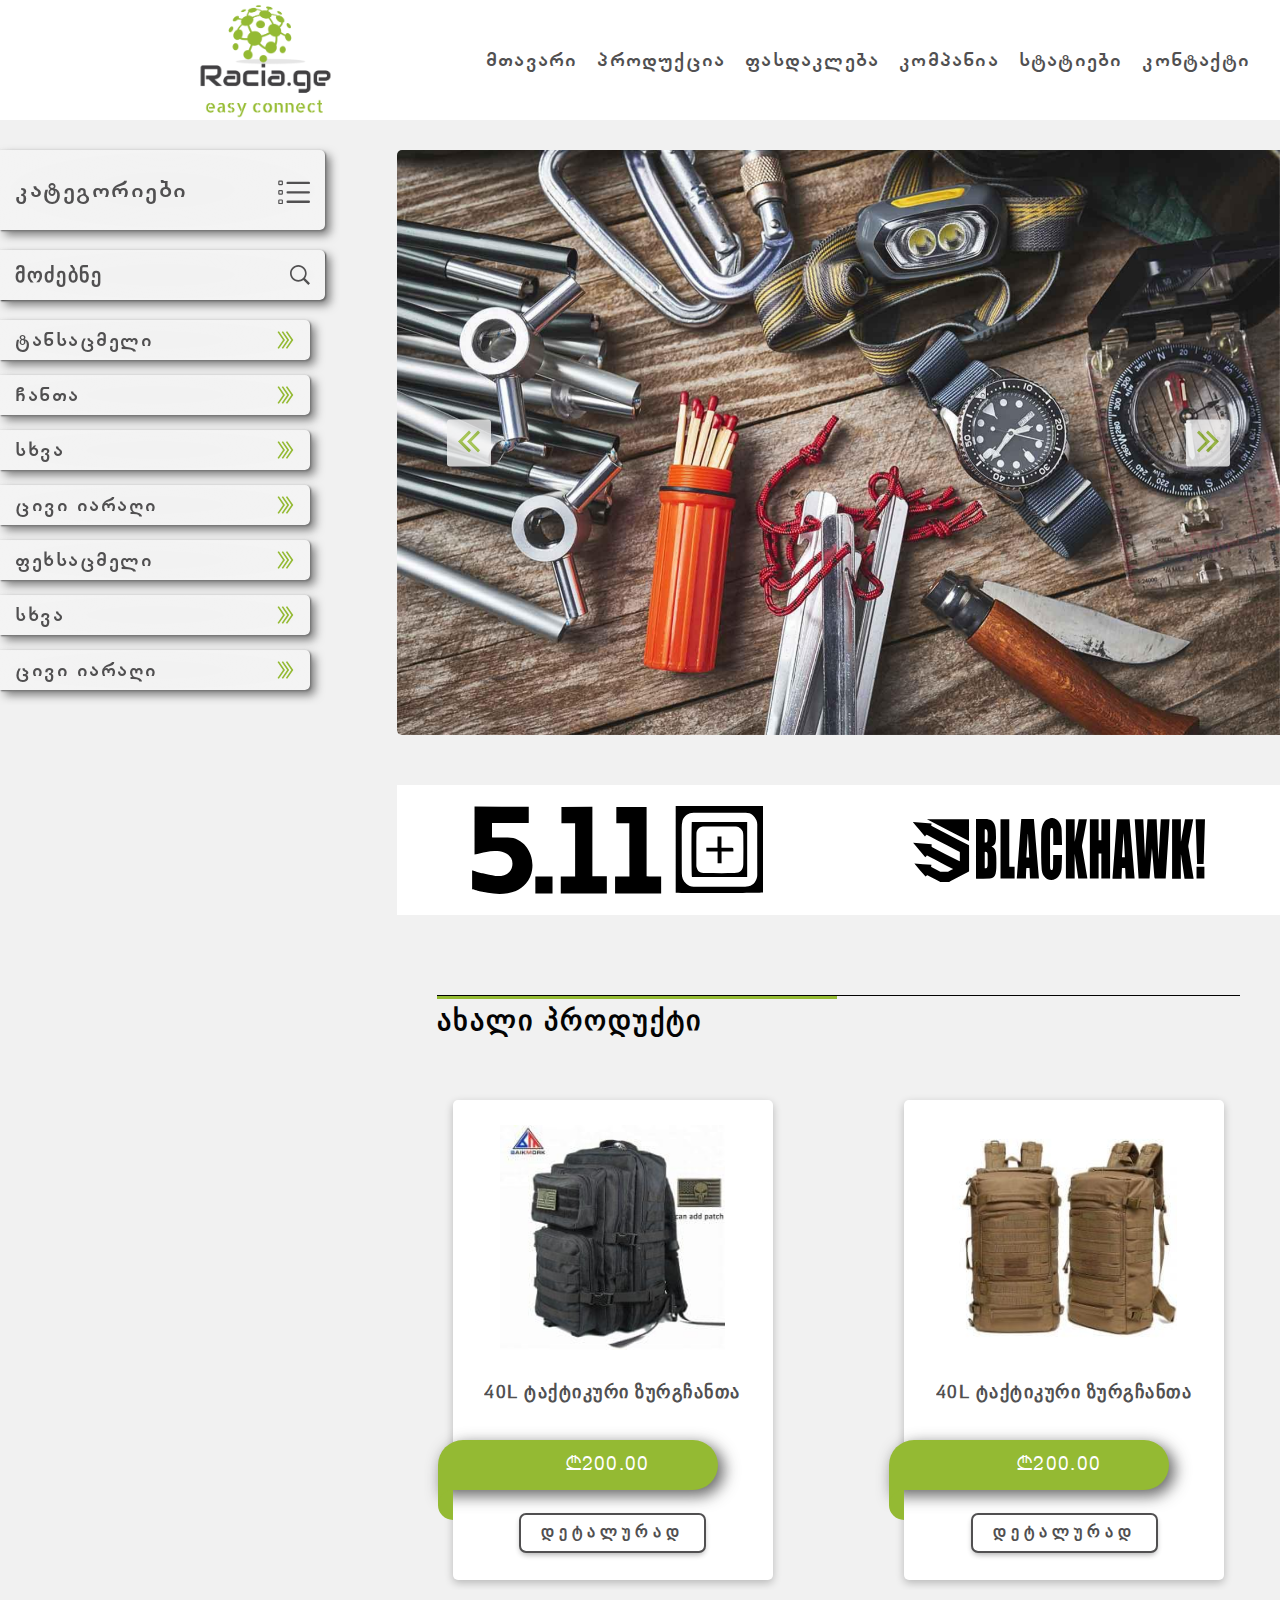
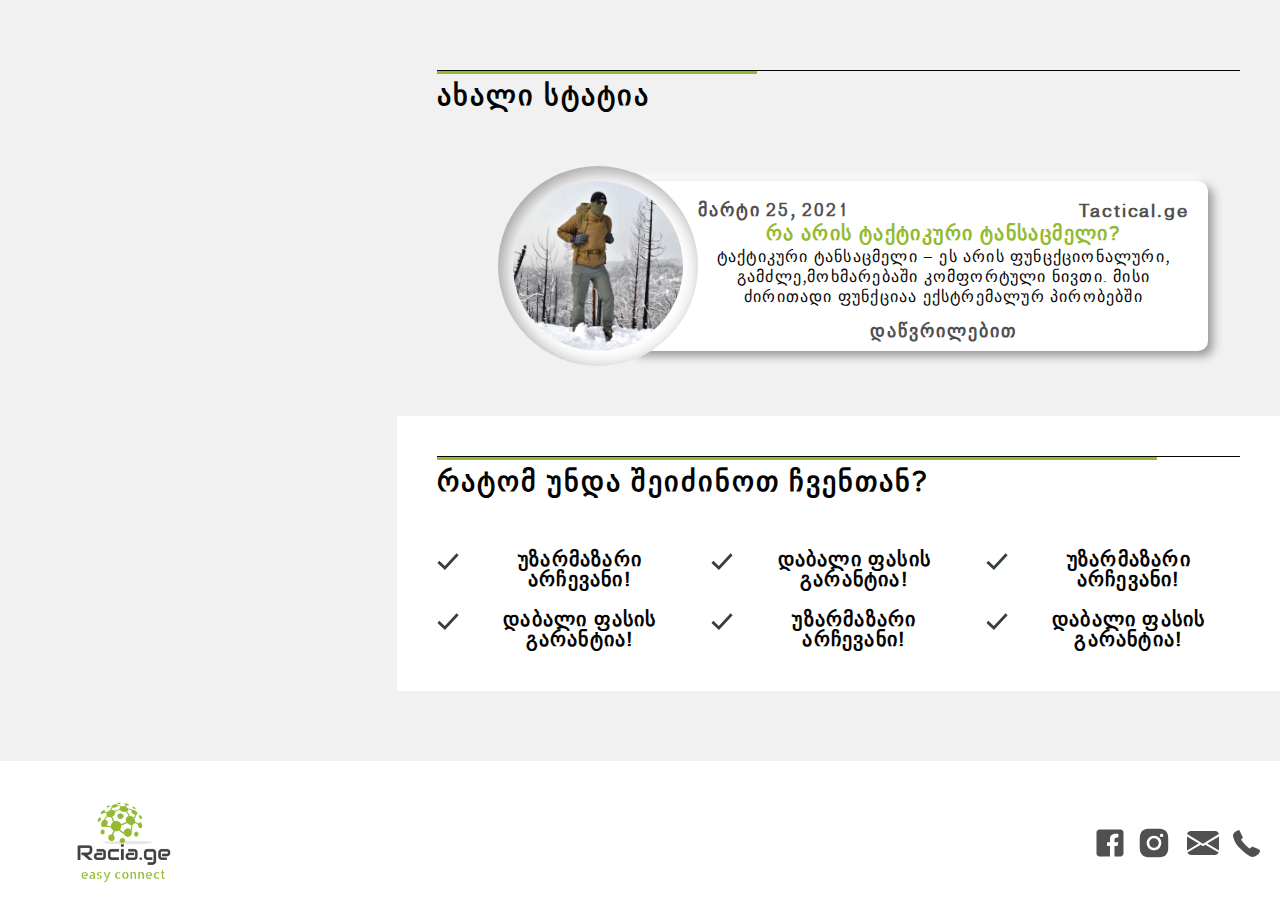
<file: index.html>
<!DOCTYPE html>
<html lang="en">
  <head>
  <meta charset="UTF-8" />
  <meta http-equiv="X-UA-Compatible" content="IE=edge" />
  <meta name="viewport" content="width=device-width, initial-scale=1.0" />
  <meta name="description" content="რაცია რეალიზაცია გაყიდვა">
  <meta name="keywords" content="რაცია">
  <meta name="image" content="./img/logo.png">
  <meta name="Copyright" content="gpalab georgia"> 
  <meta name="format-detection" content="telephone=0322 500 610">
  <meta name="format-detection" content="address=ქ.თბილისი, ვაჟა ფშაველა N55ა">
  <meta property="og:type" content="website">
  <meta property="og:title" content="Tactical.ge">
  <meta property="og:description" content="რაცია">
  <meta property="og:image" content="./img/logo.png">
  <meta property="og:url" content="https://racia.ge">
  <link rel="canonical" href="https://racia.ge/">
  <link rel="stylesheet" href="./css/style.min.css" />
  <title>racia.ge</title>
</head>

<body>
  <header class="header">
    <a href="#" class="header__logo">
      <img src="./img/logo.png" alt="Logo" />
    </a>
    <div class="header__navigation">
      <nav class="header__menu menu">
        <ul class="menu__list">
          <li class="menu__item">
            <a href="index.html" class="menu__link">მთავარი</a>
          </li>
          <li class="menu__item">
            <a href="products.html" class="menu__link">პროდუქცია</a>
          </li>
          <li class="menu__item">
            <a href="discount.html" class="menu__link">ფასდაკლება</a>
          </li>
          <li class="menu__item">
            <a href="about.html" class="menu__link">კომპანია</a>
          </li>
          <li class="menu__item">
            <a href="blog.html" class="menu__link">სტატიები</a>
          </li>
          <li class="menu__item">
            <a href="contact.html" class="menu__link">კონტაქტი</a>
          </li>
        </ul>
      </nav>
      <button type="button" class="menu__burger-toggler">
        <span class="menu__bar menu__half menu__top"></span>
        <span class="menu__bar"></span>
        <span class="menu__bar menu__half menu__bottom"></span>
      </button>
    </div>
  <div class="header-mouse__cursor-target-box">
    <svg width="28" height="28" viewBox="0 0 24 24" fill="none" xmlns="http://www.w3.org/2000/svg">
      <path d="M12 11L12 20" stroke="#94BA33" stroke-width="1.5" stroke-linecap="round"/>
      <path d="M14 9C14 10.1046 13.1046 11 12 11C10.8954 11 10 10.1046 10 9C10 7.89543 10.8954 7 12 7C13.1046 7 14 7.89543 14 9Z" stroke="#94BA33" stroke-width="1.5"/>
      <path d="M16.9588 6C17.6186 6.86961 18 7.89801 18 9C18 10.102 17.6186 11.1304 16.9588 12M7.04117 6C6.38143 6.86961 6 7.89801 6 9C6 10.102 6.38143 11.1304 7.04117 12" stroke="#94BA33" stroke-width="1.5" stroke-linecap="round" stroke-linejoin="round"/>
      <path d="M20.3159 4C21.3796 5.43008 22 7.14984 22 9C22 10.8502 21.3796 12.5699 20.3159 14M3.68409 4C2.62036 5.43008 2 7.14984 2 9C2 10.8502 2.62036 12.5699 3.68409 14" stroke="#94BA33" stroke-width="1.5" stroke-linecap="round" stroke-linejoin="round"/>
      </svg>
  </div>
</header>

  <main class="main">
    <aside class="category">
      <div class="category__title">
        <h2>კატეგორიები</h2>
        <svg width="40" height="40" viewBox="0 0 17 17" fill="currentColor" xmlns="http://www.w3.org/2000/svg"><path fill-rule="evenodd" d="M4 4.5a.5.5 0 00-.5.5v1a.5.5 0 00.5.5h1a.5.5 0 00.5-.5V5a.5.5 0 00-.5-.5H4zM5 5H4v1h1V5z" clip-rule="evenodd"/>
          <path d="M7 5.5a.5.5 0 01.5-.5h9a.5.5 0 010 1h-9a.5.5 0 01-.5-.5zM7.5 9a.5.5 0 000 1h9a.5.5 0 000-1h-9zm0 4a.5.5 0 000 1h9a.5.5 0 000-1h-9z"/>
          <path fill-rule="evenodd" d="M3.5 9a.5.5 0 01.5-.5h1a.5.5 0 01.5.5v1a.5.5 0 01-.5.5H4a.5.5 0 01-.5-.5V9zM4 9h1v1H4V9zm0 3.5a.5.5 0 00-.5.5v1a.5.5 0 00.5.5h1a.5.5 0 00.5-.5v-1a.5.5 0 00-.5-.5H4zm1 .5H4v1h1v-1z" clip-rule="evenodd"/>
          </svg>
      </div>
      <form class="category__accordion-search-form">
        <input class="category__accordion-search-input" type="search" placeholder="მოძებნე">
        <svg width="20" height="20" viewBox="0 0 12 12" fill="none" xmlns="http://www.w3.org/2000/svg">
          <path fill-rule="evenodd" clip-rule="evenodd" d="M8.0002 9.00022C7.1645 9.628 6.12569 10 5 10C2.23858 10 0 7.76142 0 5C0 2.23858 2.23858 0 5 0C7.76142 0 10 2.23858 10 5C10 6.12571 9.62799 7.16453 9.00019 8.00023L12 11L11 12L8.0002 9.00022ZM9 5C9 7.20914 7.20914 9 5 9C2.79086 9 1 7.20914 1 5C1 2.79086 2.79086 1 5 1C7.20914 1 9 2.79086 9 5Z" fill="#"/>
          </svg>
      </form>
      <ul class="category__accordion">
        <li class="category__accordion-item">
          <div class="category__accordion-trigger">
            <h3 class="category__accordion-title">ტანსაცმელი</h3>
            <svg width="20" height="20" viewBox="0 0 12 12" fill="none" xmlns="http://www.w3.org/2000/svg">
              <path d="M5.99995 1L11.3 4.68439L10.725 5.5L5.99995 2.21527L1.27485 5.5L0.699951 4.68439L5.99995 1Z" fill="#94BA33"/>
              <path d="M5.99995 3.5L11.3 7.18439L10.725 8L5.99995 4.71527L1.27485 8L0.699951 7.18439L5.99995 3.5Z" fill="#94BA33"/>
              <path d="M5.99995 6L11.3 9.68439L10.725 10.5L5.99995 7.21527L1.27485 10.5L0.699951 9.68439L5.99995 6Z" fill="#94BA33"/>
            </svg>
          </div>
          <div class="category__accordion-content">
            <a href="#">
              <span>მაისური</span>
              <span>(49)</span>
            </a>
            <a href="#">
              <span>ნიღაბი</span>
              <span>(19)</span>
            </a>
            <a href="#">
              <span>ჟილეტი</span>
              <span>(12)</span>
            </a>
            <a href="#">
              <span>სათვალე</span>
              <span>(322)</span>
            </a>
            <a href="#">
              <span>ქამარი</span>
              <span>(5)</span>
            </a>
          </div>
        </li>
        <li class="category__accordion-item">
          <div class="category__accordion-trigger">
            <h3 class="category__accordion-title">ჩანთა</h3>
            <svg width="20" height="20" viewBox="0 0 12 12" fill="none" xmlns="http://www.w3.org/2000/svg">
              <path d="M5.99995 1L11.3 4.68439L10.725 5.5L5.99995 2.21527L1.27485 5.5L0.699951 4.68439L5.99995 1Z" fill="#94BA33"/>
              <path d="M5.99995 3.5L11.3 7.18439L10.725 8L5.99995 4.71527L1.27485 8L0.699951 7.18439L5.99995 3.5Z" fill="#94BA33"/>
              <path d="M5.99995 6L11.3 9.68439L10.725 10.5L5.99995 7.21527L1.27485 10.5L0.699951 9.68439L5.99995 6Z" fill="#94BA33"/>
            </svg>
          </div>
          <div class="category__accordion-content">
            <a href="#">
              <span>დამატებითი მოდული / ჩანთა</span>
              <span>(9)</span>
            </a>
            <a href="#">
              <span>ზურგჩანთა</span>
              <span>(19)</span>
            </a>
            <a href="#">
              <span>მობილურის ჩასადები</span>
              <span>(12)</span>
            </a>
            <a href="#">
              <span>საფულე</span>
              <span>(322)</span>
            </a>
            <a href="#">
              <span>ჰერმეტული ჩანთა</span>
              <span>(5)</span>
            </a>
          </div>
        </li>
        <li class="category__accordion-item">
          <div class="category__accordion-trigger">
            <h3 class="category__accordion-title">სხვა</h3>
            <svg width="20" height="20" viewBox="0 0 12 12" fill="none" xmlns="http://www.w3.org/2000/svg">
              <path d="M5.99995 1L11.3 4.68439L10.725 5.5L5.99995 2.21527L1.27485 5.5L0.699951 4.68439L5.99995 1Z" fill="#94BA33"/>
              <path d="M5.99995 3.5L11.3 7.18439L10.725 8L5.99995 4.71527L1.27485 8L0.699951 7.18439L5.99995 3.5Z" fill="#94BA33"/>
              <path d="M5.99995 6L11.3 9.68439L10.725 10.5L5.99995 7.21527L1.27485 10.5L0.699951 9.68439L5.99995 6Z" fill="#94BA33"/>
            </svg>
          </div>
          <div class="category__accordion-content">
            <a href="#">
              <span>დამატებითი მოდული / ჩანთა</span>
              <span>(9)</span>
            </a>
            <a href="#">
              <span>ზურგჩანთა</span>
              <span>(19)</span>
            </a>
            <a href="#">
              <span>მობილურის ჩასადები</span>
              <span>(12)</span>
            </a>
            <a href="#">
              <span>საფულე</span>
              <span>(322)</span>
            </a>
            <a href="#">
              <span>ჰერმეტული ჩანთა</span>
              <span>(5)</span>
            </a>
          </div>
        </li>
        <li class="category__accordion-item">
          <div class="category__accordion-trigger">
            <h3 class="category__accordion-title">ცივი იარაღი</h3>
            <svg width="20" height="20" viewBox="0 0 12 12" fill="none" xmlns="http://www.w3.org/2000/svg">
              <path d="M5.99995 1L11.3 4.68439L10.725 5.5L5.99995 2.21527L1.27485 5.5L0.699951 4.68439L5.99995 1Z" fill="#94BA33"/>
              <path d="M5.99995 3.5L11.3 7.18439L10.725 8L5.99995 4.71527L1.27485 8L0.699951 7.18439L5.99995 3.5Z" fill="#94BA33"/>
              <path d="M5.99995 6L11.3 9.68439L10.725 10.5L5.99995 7.21527L1.27485 10.5L0.699951 9.68439L5.99995 6Z" fill="#94BA33"/>
            </svg>
          </div>
          <div class="category__accordion-content">
            <a href="#">
              <span>დამატებითი მოდული / ჩანთა</span>
              <span>(9)</span>
            </a>
            <a href="#">
              <span>ზურგჩანთა</span>
              <span>(19)</span>
            </a>
            <a href="#">
              <span>მობილურის ჩასადები</span>
              <span>(12)</span>
            </a>
            <a href="#">
              <span>საფულე</span>
              <span>(322)</span>
            </a>
            <a href="#">
              <span>ჰერმეტული ჩანთა</span>
              <span>(5)</span>
            </a>
          </div>
        </li>
        <li class="category__accordion-item">
          <div class="category__accordion-trigger">
            <h3 class="category__accordion-title">ფეხსაცმელი</h3>
            <svg width="20" height="20" viewBox="0 0 12 12" fill="none" xmlns="http://www.w3.org/2000/svg">
              <path d="M5.99995 1L11.3 4.68439L10.725 5.5L5.99995 2.21527L1.27485 5.5L0.699951 4.68439L5.99995 1Z" fill="#94BA33"/>
              <path d="M5.99995 3.5L11.3 7.18439L10.725 8L5.99995 4.71527L1.27485 8L0.699951 7.18439L5.99995 3.5Z" fill="#94BA33"/>
              <path d="M5.99995 6L11.3 9.68439L10.725 10.5L5.99995 7.21527L1.27485 10.5L0.699951 9.68439L5.99995 6Z" fill="#94BA33"/>
            </svg>
          </div>
          <div class="category__accordion-content">
            <a href="#">
              <span>დამატებითი მოდული / ჩანთა</span>
              <span>(9)</span>
            </a>
            <a href="#">
              <span>ზურგჩანთა</span>
              <span>(19)</span>
            </a>
            <a href="#">
              <span>მობილურის ჩასადები</span>
              <span>(12)</span>
            </a>
            <a href="#">
              <span>საფულე</span>
              <span>(322)</span>
            </a>
            <a href="#">
              <span>ჰერმეტული ჩანთა</span>
              <span>(5)</span>
            </a>
          </div>
        </li>
        <li class="category__accordion-item">
          <div class="category__accordion-trigger">
            <h3 class="category__accordion-title">სხვა</h3>
            <svg width="20" height="20" viewBox="0 0 12 12" fill="none" xmlns="http://www.w3.org/2000/svg">
              <path d="M5.99995 1L11.3 4.68439L10.725 5.5L5.99995 2.21527L1.27485 5.5L0.699951 4.68439L5.99995 1Z" fill="#94BA33"/>
              <path d="M5.99995 3.5L11.3 7.18439L10.725 8L5.99995 4.71527L1.27485 8L0.699951 7.18439L5.99995 3.5Z" fill="#94BA33"/>
              <path d="M5.99995 6L11.3 9.68439L10.725 10.5L5.99995 7.21527L1.27485 10.5L0.699951 9.68439L5.99995 6Z" fill="#94BA33"/>
            </svg>
          </div>
          <div class="category__accordion-content">
            <a href="#">
              <span>დამატებითი მოდული / ჩანთა</span>
              <span>(9)</span>
            </a>
            <a href="#">
              <span>ზურგჩანთა</span>
              <span>(19)</span>
            </a>
            <a href="#">
              <span>მობილურის ჩასადები</span>
              <span>(12)</span>
            </a>
            <a href="#">
              <span>საფულე</span>
              <span>(322)</span>
            </a>
            <a href="#">
              <span>ჰერმეტული ჩანთა</span>
              <span>(5)</span>
            </a>
          </div>
        </li>
        <li class="category__accordion-item">
          <div class="category__accordion-trigger">
            <h3 class="category__accordion-title">ცივი იარაღი</h3>
            <svg width="20" height="20" viewBox="0 0 12 12" fill="none" xmlns="http://www.w3.org/2000/svg">
              <path d="M5.99995 1L11.3 4.68439L10.725 5.5L5.99995 2.21527L1.27485 5.5L0.699951 4.68439L5.99995 1Z" fill="#94BA33"/>
              <path d="M5.99995 3.5L11.3 7.18439L10.725 8L5.99995 4.71527L1.27485 8L0.699951 7.18439L5.99995 3.5Z" fill="#94BA33"/>
              <path d="M5.99995 6L11.3 9.68439L10.725 10.5L5.99995 7.21527L1.27485 10.5L0.699951 9.68439L5.99995 6Z" fill="#94BA33"/>
            </svg>
          </div>
          <div class="category__accordion-content">
            <a href="#">
              <span>დამატებითი მოდული / ჩანთა</span>
              <span>(9)</span>
            </a>
            <a href="#">
              <span>ზურგჩანთა</span>
              <span>(19)</span>
            </a>
            <a href="#">
              <span>მობილურის ჩასადები</span>
              <span>(12)</span>
            </a>
            <a href="#">
              <span>საფულე</span>
              <span>(322)</span>
            </a>
            <a href="#">
              <span>ჰერმეტული ჩანთა</span>
              <span>(5)</span>
            </a>
          </div>
        </li>
      </ul>
    </aside>
    <div class="main-content">
      <section class="home-slider">
        <div class="swiper home-slider__swiper">
          <div class="swiper-wrapper">
            <div class="swiper-slide home-slider__swiper-slide">
              <a href="#">
                <img src="./img/slider-1.jpg" alt="Image">
              </a>
            </div>
            <div class="swiper-slide home-slider__swiper-slide">
              <a href="#">
                <img src="./img/slider-2.jpg" alt="Image">
              </a>
            </div>
          </div>
          <div class="swiper-button-next home-slider__swiper-button-next">
            <svg width="24" height="24" viewBox="0 0 12 12" fill="none" xmlns="http://www.w3.org/2000/svg">
              <path d="M0.5 1.59893L4.80751 6L0.5 10.4011L1.49208 11.5L7 6L1.49208 0.5L0.5 1.59893Z" fill=""/>
              <path d="M5 1.59893L9.30751 6L5 10.4011L5.99208 11.5L11.5 6L5.99208 0.5L5 1.59893Z" fill=""/>
              </svg>
          </div>
          <div class="swiper-button-prev home-slider__swiper-button-prev">
            <svg width="24" height="24" viewBox="0 0 12 12" fill="none" xmlns="http://www.w3.org/2000/svg">
              <path d="M11.5 10.4011L7.19249 6L11.5 1.59893L10.5079 0.5L5 6L10.5079 11.5L11.5 10.4011Z" fill=""/>
              <path d="M7 10.4011L2.69249 6L7 1.59893L6.00792 0.5L0.5 6L6.00792 11.5L7 10.4011Z" fill=""/>
              </svg>
          </div>
        </div>
      </section>
      <section class="brands">
        <div class="brands__container">
          <div class="swiper brands__swiper">
            <div class="swiper-wrapper">
              <div class="swiper-slide brands__swiper-slide">
                <img src="./img/brands-icons/511-tactical.svg" alt="Brands">
              </div>
              <div class="swiper-slide brands__swiper-slide">
                <img src="./img/brands-icons/blackhawk.svg" alt="Brands">
              </div>
              <div class="swiper-slide brands__swiper-slide">
                <img src="./img/brands-icons/propper.svg" alt="Brands">
              </div>
              <div class="swiper-slide brands__swiper-slide">
                <img src="./img/brands-icons/rocky.svg" alt="Brands">
              </div>
            </div>
          </div>
        </div>
      </section>
      <section class="home-product-slider">
        <h2 class="home-product-slider__title"><span></span>ახალი პროდუქტი</h2>
        <div class="swiper home-product-slider__swiper">
          <div class="swiper-wrapper">
            <div class="swiper-slide home-product-slider__swiper-slide">
              <article class="product-card">
                <div class="product-card__image">
                  <img src="./img/products/p-1.jpg" alt="Product">
                </div>
                <h3 class="product-card__title">40L ტაქტიკური ზურგჩანთა</h3>
                <p class="product-card__price">₾<span>200.00</span></p>
                <a href="product-detiles.html" class="product-card__btn">დეტალურად</a>
              </article>
            </div>
            <div class="swiper-slide home-product-slider__swiper-slide">
              <article class="product-card">
                <div class="product-card__image">
                  <img src="./img/products/p-2.jpg" alt="Product">
                </div>
                <h3 class="product-card__title">40L ტაქტიკური ზურგჩანთა</h3>
                <p class="product-card__price">₾<span>200.00</span></p>
                <a href="product-detiles.html" class="product-card__btn">დეტალურად</a>
              </article>
            </div>
            <div class="swiper-slide home-product-slider__swiper-slide">
              <article class="product-card">
                <div class="product-card__image">
                  <img src="./img/products/p-3.jpg" alt="Product">
                </div>
                <h3 class="product-card__title">40L ტაქტიკური ზურგჩანთა</h3>
                <p class="product-card__price">₾<span>200.00</span></p>
                <a href="product-detiles.html" class="product-card__btn">დეტალურად</a>
              </article>
            </div>
            <div class="swiper-slide home-product-slider__swiper-slide">
              <article class="product-card">
                <div class="product-card__image">
                  <img src="./img/products/p-4.jpg" alt="Product">
                </div>
                <h3 class="product-card__title">40L ტაქტიკური ზურგჩანთა</h3>
                <p class="product-card__price">₾<span>200.00</span></p>
                <a href="product-detiles.html" class="product-card__btn">დეტალურად</a>
              </article>
            </div>
            <div class="swiper-slide home-product-slider__swiper-slide">
              <article class="product-card">
                <div class="product-card__image">
                  <img src="./img/products/p-5.jpg" alt="Product">
                </div>
                <h3 class="product-card__title">40L ტაქტიკური ზურგჩანთა</h3>
                <p class="product-card__price">₾<span>200.00</span></p>
                <a href="product-detiles.html" class="product-card__btn">დეტალურად</a>
              </article>
            </div>
            <div class="swiper-slide home-product-slider__swiper-slide">
              <article class="product-card">
                <div class="product-card__image">
                  <img src="./img/products/p-6.jpg" alt="Product">
                </div>
                <h3 class="product-card__title">40L ტაქტიკური ზურგჩანთა</h3>
                <p class="product-card__price">₾<span>200.00</span></p>
                <a href="product-detiles.html" class="product-card__btn">დეტალურად</a>
              </article>
            </div>
            <div class="swiper-slide home-product-slider__swiper-slide">
              <article class="product-card">
                <div class="product-card__image">
                  <img src="./img/products/p-7.jpg" alt="Product">
                </div>
                <h3 class="product-card__title">40L ტაქტიკური ზურგჩანთა</h3>
                <p class="product-card__price">₾<span>200.00</span></p>
                <a href="product-detiles.html" class="product-card__btn">დეტალურად</a>
              </article>
            </div>
            <div class="swiper-slide home-product-slider__swiper-slide">
              <article class="product-card">
                <div class="product-card__image">
                  <img src="./img/products/p-8.jpg" alt="Product">
                </div>
                <h3 class="product-card__title">40L ტაქტიკური ზურგჩანთა</h3>
                <p class="product-card__price">₾<span>200.00</span></p>
                <a href="product-detiles.html" class="product-card__btn">დეტალურად</a>
              </article>
            </div>
            <div class="swiper-slide home-product-slider__swiper-slide">
              <article class="product-card">
                <div class="product-card__image">
                  <img src="./img/products/p-9.jpg" alt="Product">
                </div>
                <h3 class="product-card__title">40L ტაქტიკური ზურგჩანთა</h3>
                <p class="product-card__price">₾<span>200.00</span></p>
                <a href="product-detiles.html" class="product-card__btn">დეტალურად</a>
              </article>
            </div>
            <div class="swiper-slide home-product-slider__swiper-slide">
              <article class="product-card">
                <div class="product-card__image">
                  <img src="./img/products/p-10.jpg" alt="Product">
                </div>
                <h3 class="product-card__title">40L ტაქტიკური ზურგჩანთა</h3>
                <p class="product-card__price">₾<span>200.00</span></p>
                <a href="product-detiles.html" class="product-card__btn">დეტალურად</a>
              </article>
            </div>
          </div>
        </div>
      </section>
      <section class="home-blog">
        <h2 class="home-blog__title"><span></span>ახალი სტატია</h2>
        <article class="blog__wrapper">
          <div class="blog__image-box">
            <div class="blog__image-box-img">
              <img src="./img/blog.jpg" alt="image">
            </div>
          </div>
          <div class="blog__content blog-content">
            <ul class="blog-content__header">
              <li class="blog-content__header-date">
                მარტი 25, 2021
              </li>
              <li class="blog-content__header-author">
                Tactical.ge
              </li>
            </ul>
            <h2 class="blog-content__title">
              რა არის ტაქტიკური ტანსაცმელი?
            </h2>
            <ul class="blog-content__footer">
              <li class="blog-content__footer-text">
                ტაქტიკური ტანსაცმელი – ეს არის ფუნცქციონალური, გამძლე,მოხმარებაში კომფორტული ნივთი. მისი ძირითადი ფუნქციაა ექსტრემალურ პირობებში
              </li>
              <li class="blog-content__footer-btn">
                <a href="blog-page.html">დაწვრილებით</a>
              </li>
            </ul>
          </div>
        </article>
      </section>
      <section class="home-why">
        <h2 class="home-why__title"><span></span>რატომ უნდა შეიძინოთ ჩვენთან?</h2>
        <ul class="home-why__list">
          <li class="home-why__list-item">
            <span>
              <svg width="22" height="22" viewBox="0 0 12 12" fill="none" xmlns="http://www.w3.org/2000/svg">
                <path fill-rule="evenodd" clip-rule="evenodd" d="M11.8001 2.25981L4.33746 10.3122L0.237915 6.48063L1.26216 5.38476L4.2612 8.18779L10.6999 1.2402L11.8001 2.25981Z" fill="#344233"/>
              </svg>
            </span>
            <span>
              უზარმაზარი არჩევანი!
            </span>
          </li>
          <li class="home-why__list-item">
            <span>
              <svg width="22" height="22" viewBox="0 0 12 12" fill="none" xmlns="http://www.w3.org/2000/svg">
                <path fill-rule="evenodd" clip-rule="evenodd" d="M11.8001 2.25981L4.33746 10.3122L0.237915 6.48063L1.26216 5.38476L4.2612 8.18779L10.6999 1.2402L11.8001 2.25981Z" fill="#344233"/>
              </svg>
            </span>
            <span>
              დაბალი ფასის გარანტია!
            </span>
          </li>
          <li class="home-why__list-item">
            <span>
              <svg width="22" height="22" viewBox="0 0 12 12" fill="none" xmlns="http://www.w3.org/2000/svg">
                <path fill-rule="evenodd" clip-rule="evenodd" d="M11.8001 2.25981L4.33746 10.3122L0.237915 6.48063L1.26216 5.38476L4.2612 8.18779L10.6999 1.2402L11.8001 2.25981Z" fill="#344233"/>
              </svg>
            </span>
            <span>
              უზარმაზარი არჩევანი!
            </span>
          </li>
          <li class="home-why__list-item">
            <span>
              <svg width="22" height="22" viewBox="0 0 12 12" fill="none" xmlns="http://www.w3.org/2000/svg">
                <path fill-rule="evenodd" clip-rule="evenodd" d="M11.8001 2.25981L4.33746 10.3122L0.237915 6.48063L1.26216 5.38476L4.2612 8.18779L10.6999 1.2402L11.8001 2.25981Z" fill="#344233"/>
              </svg>
            </span>
            <span>
              დაბალი ფასის გარანტია!
            </span>
          </li>
          <li class="home-why__list-item">
            <span>
              <svg width="22" height="22" viewBox="0 0 12 12" fill="none" xmlns="http://www.w3.org/2000/svg">
                <path fill-rule="evenodd" clip-rule="evenodd" d="M11.8001 2.25981L4.33746 10.3122L0.237915 6.48063L1.26216 5.38476L4.2612 8.18779L10.6999 1.2402L11.8001 2.25981Z" fill="#344233"/>
              </svg>
            </span>
            <span>
              უზარმაზარი არჩევანი!
            </span>
          </li>
          <li class="home-why__list-item">
            <span>
              <svg width="22" height="22" viewBox="0 0 12 12" fill="none" xmlns="http://www.w3.org/2000/svg">
                <path fill-rule="evenodd" clip-rule="evenodd" d="M11.8001 2.25981L4.33746 10.3122L0.237915 6.48063L1.26216 5.38476L4.2612 8.18779L10.6999 1.2402L11.8001 2.25981Z" fill="#344233"/>
              </svg>
            </span>
            <span>
              დაბალი ფასის გარანტია!
            </span>
          </li>
        </ul>
      </section>
    </div>
  </main>
  <footer class="footer">
	<div class="footer__container">
    <div class="footer__content">
      <a href="#" class="footer__logo">
        <img src="./img/logo.png" alt="Logo">
      </a>
      <div class="footer__icons-box">
        <a href="#" class="footer__icon">
          <svg width="30" height="30" viewBox="0 0 19 19" fill="none" xmlns="http://www.w3.org/2000/svg">
            <g clip-path="url(#clip0_10_541)">
            <path d="M16.15 0.949951H2.84995C1.80495 0.949951 0.949951 1.80495 0.949951 2.84995V16.15C0.949951 17.1959 1.80495 18.05 2.84995 18.05H9.49995V11.4H7.59995V9.0487H9.49995V7.1012C9.49995 5.0454 10.6514 3.6014 13.0777 3.6014L14.7905 3.6033V6.07805H13.6534C12.7091 6.07805 12.35 6.78675 12.35 7.44415V9.04965H14.7896L14.25 11.4H12.35V18.05H16.15C17.195 18.05 18.05 17.1959 18.05 16.15V2.84995C18.05 1.80495 17.195 0.949951 16.15 0.949951Z" fill=""/>
            </g>
            <defs>
            <clipPath id="clip0_10_541">
            <rect width="19" height="19" fill="white"/>
            </clipPath>
            </defs>
            </svg>
        </a>
        <a href="#" class="footer__icon">
          <svg width="38" height="38" viewBox="0 0 24 24" fill="none" xmlns="http://www.w3.org/2000/svg">
            <path d="M20.9471 8.30496C20.937 7.54758 20.7952 6.79773 20.5281 6.08896C20.2964 5.49111 19.9426 4.94816 19.4892 4.49479C19.0359 4.04142 18.4929 3.68761 17.8951 3.45596C17.1954 3.19331 16.4562 3.0513 15.7091 3.03596C14.7471 2.99296 14.4421 2.98096 12.0001 2.98096C9.55807 2.98096 9.24507 2.98096 8.29007 3.03596C7.54323 3.05141 6.80442 3.19343 6.10507 3.45596C5.50713 3.68745 4.96409 4.0412 4.5107 4.49459C4.05732 4.94798 3.70356 5.49102 3.47207 6.08896C3.2089 6.78809 3.06719 7.52707 3.05307 8.27396C3.01007 9.23696 2.99707 9.54196 2.99707 11.984C2.99707 14.426 2.99707 14.738 3.05307 15.694C3.06807 16.442 3.20907 17.18 3.47207 17.881C3.70395 18.4787 4.05797 19.0215 4.51151 19.4747C4.96505 19.9279 5.50813 20.2815 6.10607 20.513C6.8035 20.7862 7.54244 20.9383 8.29107 20.963C9.25407 21.006 9.55907 21.019 12.0011 21.019C14.4431 21.019 14.7561 21.019 15.7111 20.963C16.4582 20.9482 17.1974 20.8066 17.8971 20.544C18.4948 20.312 19.0376 19.9581 19.4909 19.5048C19.9442 19.0515 20.2982 18.5086 20.5301 17.911C20.7931 17.211 20.9341 16.473 20.9491 15.724C20.9921 14.762 21.0051 14.457 21.0051 12.014C21.0031 9.57196 21.0031 9.26196 20.9471 8.30496ZM11.9941 16.602C9.44007 16.602 7.37107 14.533 7.37107 11.979C7.37107 9.42496 9.44007 7.35596 11.9941 7.35596C13.2202 7.35596 14.396 7.84302 15.263 8.71C16.13 9.57698 16.6171 10.7529 16.6171 11.979C16.6171 13.2051 16.13 14.3809 15.263 15.2479C14.396 16.1149 13.2202 16.602 11.9941 16.602ZM16.8011 8.26296C16.6595 8.26309 16.5192 8.2353 16.3884 8.18117C16.2575 8.12704 16.1386 8.04764 16.0385 7.94751C15.9384 7.84738 15.859 7.72849 15.8049 7.59765C15.7507 7.4668 15.7229 7.32656 15.7231 7.18496C15.7231 7.04346 15.7509 6.90334 15.8051 6.77262C15.8592 6.64189 15.9386 6.5231 16.0387 6.42305C16.1387 6.32299 16.2575 6.24363 16.3882 6.18948C16.519 6.13533 16.6591 6.10746 16.8006 6.10746C16.9421 6.10746 17.0822 6.13533 17.2129 6.18948C17.3436 6.24363 17.4624 6.32299 17.5625 6.42305C17.6625 6.5231 17.7419 6.64189 17.7961 6.77262C17.8502 6.90334 17.8781 7.04346 17.8781 7.18496C17.8781 7.78096 17.3961 8.26296 16.8011 8.26296Z" fill="#"/>
            <path d="M11.994 14.9821C13.6525 14.9821 14.997 13.6376 14.997 11.9791C14.997 10.3206 13.6525 8.97607 11.994 8.97607C10.3355 8.97607 8.99097 10.3206 8.99097 11.9791C8.99097 13.6376 10.3355 14.9821 11.994 14.9821Z" fill="#"/>
            </svg>
        </a>
        <a href = "mailto: deltaradios@gmail.com" class="footer__icon">
          <svg width="40" height="40" viewBox="0 0 20 20" fill="" xmlns="http://www.w3.org/2000/svg"><path d="M2.05 5.555L10 10.414l7.95-4.859A2 2 0 0016 4H4a2 2 0 00-1.95 1.555zM18 6.697l-5.875 3.59L18 13.743V6.697zm-.168 8.108l-6.675-3.926-1.157.707-1.157-.707-6.675 3.926A2 2 0 004 16h12a2 2 0 001.832-1.195zM2 13.743l5.875-3.456L2 6.697v7.046z"/>
          </svg>
        </a>
        <a href="tel:+0322500610" class="footer__icon">
          <svg width="27" height="27" viewBox="0 0 12 12" fill="none" xmlns="http://www.w3.org/2000/svg">
            <path d="M8.59038 11.9981C8.28574 11.9981 7.91861 11.8888 7.48899 11.6701C7.06718 11.4435 6.61022 11.1506 6.11811 10.7913C5.626 10.4242 5.11826 10.0102 4.59491 9.54929C4.07936 9.08842 3.57163 8.61975 3.07171 8.14326C2.5796 7.67458 2.14607 7.17075 1.77113 6.63178C1.39619 6.10061 1.07983 5.57725 0.822059 5.06171C0.572098 4.54616 0.376816 4.05796 0.236213 3.59709C0.103421 3.14404 0.0253085 2.76129 0.00187471 2.44884C-0.0137479 2.16763 0.0682706 1.89033 0.24793 1.61693C0.419778 1.33573 0.6424 1.08577 0.915794 0.867052C1.197 0.640525 1.50164 0.449149 1.82971 0.292923C2.15779 0.136697 2.47024 0.0390564 2.76707 0L4.41915 3.35104L3.58725 4.31183C3.67318 4.45243 3.90751 4.75707 4.29027 5.22575C4.67302 5.69442 5.05577 6.12404 5.43853 6.51461C5.82128 6.89736 6.21965 7.26449 6.63365 7.616C7.05546 7.95969 7.33667 8.1706 7.47727 8.24871L8.66068 7.36994C8.66068 7.36994 8.78566 7.42462 9.03562 7.53398C9.28558 7.64334 9.5785 7.77222 9.91439 7.92064C10.2503 8.06124 10.5862 8.20965 10.922 8.36588C11.2579 8.52211 11.5118 8.64318 11.6836 8.7291C11.6836 8.7291 11.7149 8.75644 11.7774 8.81112C11.8399 8.8658 11.8945 8.96344 11.9414 9.10405C11.9805 9.24465 12 9.3462 12 9.40869C12 9.46337 12 9.4907 12 9.4907C11.8594 10.0922 11.5665 10.5609 11.1212 10.8967C10.6838 11.2326 10.2034 11.5177 9.68005 11.7521C9.68005 11.7521 9.62928 11.7716 9.52773 11.8107C9.42618 11.8497 9.29339 11.8888 9.12935 11.9278C8.95751 11.9747 8.82471 11.9981 8.73098 11.9981C8.63724 11.9981 8.59038 11.9981 8.59038 11.9981Z" fill=""/>
            </svg>
        </a>
      </div>
    </div>
    <p class="footer__copyright">
      2023 &copy; GPALAB Georgia ყველა უფლება დაცულია.
    </p>
	</div>
</footer>
  <script src="./js/app.min.js"></script>
</body>
</html>
</file>
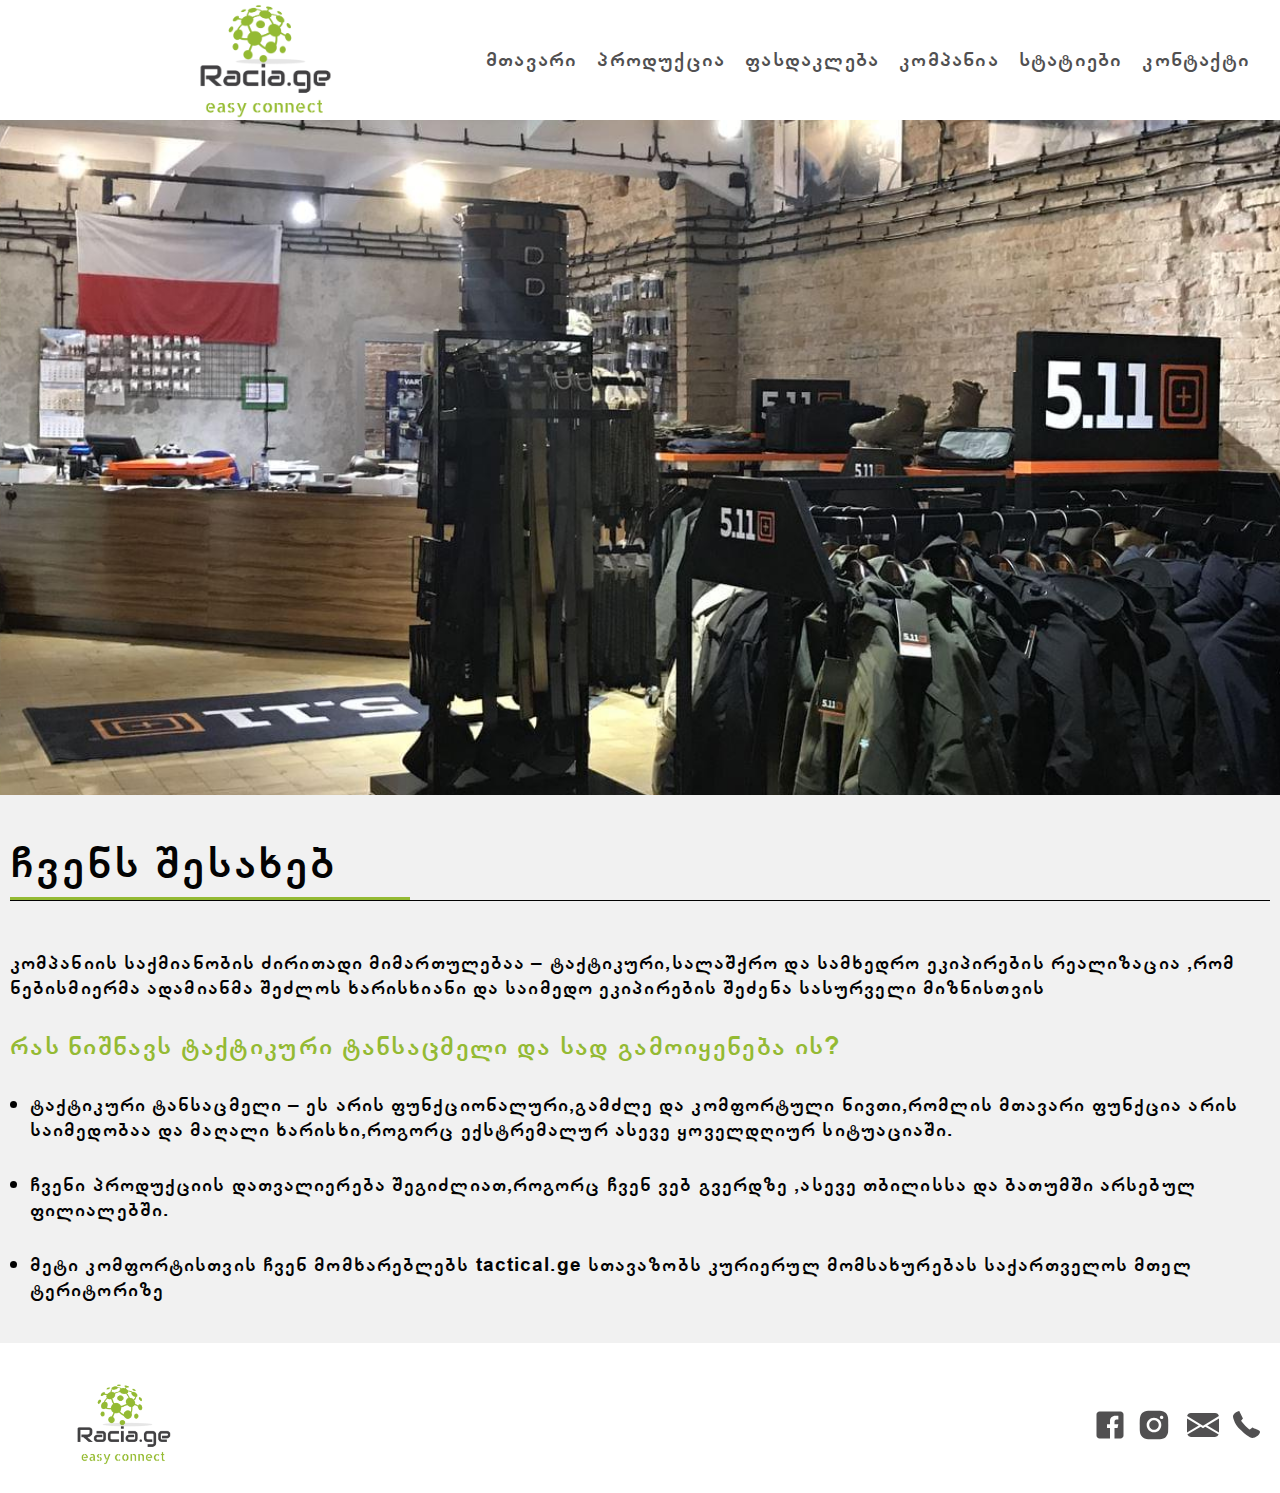
<file: about.html>
<!DOCTYPE html>
<html lang="en">
  <head>
  <meta charset="UTF-8" />
  <meta http-equiv="X-UA-Compatible" content="IE=edge" />
  <meta name="viewport" content="width=device-width, initial-scale=1.0" />
  <meta name="description" content="რაცია რეალიზაცია გაყიდვა">
  <meta name="keywords" content="რაცია">
  <meta name="image" content="./img/logo.png">
  <meta name="Copyright" content="gpalab georgia"> 
  <meta name="format-detection" content="telephone=0322 500 610">
  <meta name="format-detection" content="address=ქ.თბილისი, ვაჟა ფშაველა N55ა">
  <meta property="og:type" content="website">
  <meta property="og:title" content="Tactical.ge">
  <meta property="og:description" content="რაცია">
  <meta property="og:image" content="./img/logo.png">
  <meta property="og:url" content="https://racia.ge">
  <link rel="canonical" href="https://racia.ge/">
  <link rel="stylesheet" href="./css/style.min.css" />
  <title>racia.ge</title>
</head>

<body>
  <header class="header">
    <a href="#" class="header__logo">
      <img src="./img/logo.png" alt="Logo" />
    </a>
    <div class="header__navigation">
      <nav class="header__menu menu">
        <ul class="menu__list">
          <li class="menu__item">
            <a href="index.html" class="menu__link">მთავარი</a>
          </li>
          <li class="menu__item">
            <a href="products.html" class="menu__link">პროდუქცია</a>
          </li>
          <li class="menu__item">
            <a href="discount.html" class="menu__link">ფასდაკლება</a>
          </li>
          <li class="menu__item">
            <a href="about.html" class="menu__link">კომპანია</a>
          </li>
          <li class="menu__item">
            <a href="blog.html" class="menu__link">სტატიები</a>
          </li>
          <li class="menu__item">
            <a href="contact.html" class="menu__link">კონტაქტი</a>
          </li>
        </ul>
      </nav>
      <button type="button" class="menu__burger-toggler">
        <span class="menu__bar menu__half menu__top"></span>
        <span class="menu__bar"></span>
        <span class="menu__bar menu__half menu__bottom"></span>
      </button>
    </div>
  <div class="header-mouse__cursor-target-box">
    <svg width="28" height="28" viewBox="0 0 24 24" fill="none" xmlns="http://www.w3.org/2000/svg">
      <path d="M12 11L12 20" stroke="#94BA33" stroke-width="1.5" stroke-linecap="round"/>
      <path d="M14 9C14 10.1046 13.1046 11 12 11C10.8954 11 10 10.1046 10 9C10 7.89543 10.8954 7 12 7C13.1046 7 14 7.89543 14 9Z" stroke="#94BA33" stroke-width="1.5"/>
      <path d="M16.9588 6C17.6186 6.86961 18 7.89801 18 9C18 10.102 17.6186 11.1304 16.9588 12M7.04117 6C6.38143 6.86961 6 7.89801 6 9C6 10.102 6.38143 11.1304 7.04117 12" stroke="#94BA33" stroke-width="1.5" stroke-linecap="round" stroke-linejoin="round"/>
      <path d="M20.3159 4C21.3796 5.43008 22 7.14984 22 9C22 10.8502 21.3796 12.5699 20.3159 14M3.68409 4C2.62036 5.43008 2 7.14984 2 9C2 10.8502 2.62036 12.5699 3.68409 14" stroke="#94BA33" stroke-width="1.5" stroke-linecap="round" stroke-linejoin="round"/>
      </svg>
  </div>
</header>

  <main class="main">
    <section class="about">
      <div class="about__header"></div>
      <div class="about__content">
        <div class="about__container">
          <h2 class="about__content-title">ჩვენს შესახებ<span></span></h2>
          <p class="about__content-text">
            კომპანიის საქმიანობის ძირითადი მიმართულებაა – ტაქტიკური,სალაშქრო და სამხედრო ეკიპირების რეალიზაცია ,რომ ნებისმიერმა ადამიანმა შეძლოს ხარისხიანი და საიმედო ეკიპირების შეძენა სასურველი მიზნისთვის
          </p>
          <h3 class="about__content-subtitle">
            რას ნიშნავს ტაქტიკური ტანსაცმელი და სად გამოიყენება ის?
          </h3>
          <ul class="about__content-list">
            <li class="about__content-list-text">
              ტაქტიკური ტანსაცმელი – ეს არის ფუნქციონალური,გამძლე და კომფორტული ნივთი,რომლის მთავარი ფუნქცია არის საიმედობაა და მაღალი ხარისხი,როგორც ექსტრემალურ ასევე ყოველდღიურ სიტუაციაში.
            </li>
            <li class="about__content-list-text">
              ჩვენი პროდუქციის დათვალიერება შეგიძლიათ,როგორც ჩვენ ვებ გვერდზე ,ასევე თბილისსა და ბათუმში არსებულ ფილიალებში.
            </li>
            <li class="about__content-list-text">
              მეტი კომფორტისთვის ჩვენ მომხარებლებს tactical.ge სთავაზობს კურიერულ მომსახურებას საქართველოს მთელ ტერიტორიზე
            </li>
          </ul>
        </div>
      </div>
    </section>
  </main>
  <footer class="footer">
	<div class="footer__container">
    <div class="footer__content">
      <a href="#" class="footer__logo">
        <img src="./img/logo.png" alt="Logo">
      </a>
      <div class="footer__icons-box">
        <a href="#" class="footer__icon">
          <svg width="30" height="30" viewBox="0 0 19 19" fill="none" xmlns="http://www.w3.org/2000/svg">
            <g clip-path="url(#clip0_10_541)">
            <path d="M16.15 0.949951H2.84995C1.80495 0.949951 0.949951 1.80495 0.949951 2.84995V16.15C0.949951 17.1959 1.80495 18.05 2.84995 18.05H9.49995V11.4H7.59995V9.0487H9.49995V7.1012C9.49995 5.0454 10.6514 3.6014 13.0777 3.6014L14.7905 3.6033V6.07805H13.6534C12.7091 6.07805 12.35 6.78675 12.35 7.44415V9.04965H14.7896L14.25 11.4H12.35V18.05H16.15C17.195 18.05 18.05 17.1959 18.05 16.15V2.84995C18.05 1.80495 17.195 0.949951 16.15 0.949951Z" fill=""/>
            </g>
            <defs>
            <clipPath id="clip0_10_541">
            <rect width="19" height="19" fill="white"/>
            </clipPath>
            </defs>
            </svg>
        </a>
        <a href="#" class="footer__icon">
          <svg width="38" height="38" viewBox="0 0 24 24" fill="none" xmlns="http://www.w3.org/2000/svg">
            <path d="M20.9471 8.30496C20.937 7.54758 20.7952 6.79773 20.5281 6.08896C20.2964 5.49111 19.9426 4.94816 19.4892 4.49479C19.0359 4.04142 18.4929 3.68761 17.8951 3.45596C17.1954 3.19331 16.4562 3.0513 15.7091 3.03596C14.7471 2.99296 14.4421 2.98096 12.0001 2.98096C9.55807 2.98096 9.24507 2.98096 8.29007 3.03596C7.54323 3.05141 6.80442 3.19343 6.10507 3.45596C5.50713 3.68745 4.96409 4.0412 4.5107 4.49459C4.05732 4.94798 3.70356 5.49102 3.47207 6.08896C3.2089 6.78809 3.06719 7.52707 3.05307 8.27396C3.01007 9.23696 2.99707 9.54196 2.99707 11.984C2.99707 14.426 2.99707 14.738 3.05307 15.694C3.06807 16.442 3.20907 17.18 3.47207 17.881C3.70395 18.4787 4.05797 19.0215 4.51151 19.4747C4.96505 19.9279 5.50813 20.2815 6.10607 20.513C6.8035 20.7862 7.54244 20.9383 8.29107 20.963C9.25407 21.006 9.55907 21.019 12.0011 21.019C14.4431 21.019 14.7561 21.019 15.7111 20.963C16.4582 20.9482 17.1974 20.8066 17.8971 20.544C18.4948 20.312 19.0376 19.9581 19.4909 19.5048C19.9442 19.0515 20.2982 18.5086 20.5301 17.911C20.7931 17.211 20.9341 16.473 20.9491 15.724C20.9921 14.762 21.0051 14.457 21.0051 12.014C21.0031 9.57196 21.0031 9.26196 20.9471 8.30496ZM11.9941 16.602C9.44007 16.602 7.37107 14.533 7.37107 11.979C7.37107 9.42496 9.44007 7.35596 11.9941 7.35596C13.2202 7.35596 14.396 7.84302 15.263 8.71C16.13 9.57698 16.6171 10.7529 16.6171 11.979C16.6171 13.2051 16.13 14.3809 15.263 15.2479C14.396 16.1149 13.2202 16.602 11.9941 16.602ZM16.8011 8.26296C16.6595 8.26309 16.5192 8.2353 16.3884 8.18117C16.2575 8.12704 16.1386 8.04764 16.0385 7.94751C15.9384 7.84738 15.859 7.72849 15.8049 7.59765C15.7507 7.4668 15.7229 7.32656 15.7231 7.18496C15.7231 7.04346 15.7509 6.90334 15.8051 6.77262C15.8592 6.64189 15.9386 6.5231 16.0387 6.42305C16.1387 6.32299 16.2575 6.24363 16.3882 6.18948C16.519 6.13533 16.6591 6.10746 16.8006 6.10746C16.9421 6.10746 17.0822 6.13533 17.2129 6.18948C17.3436 6.24363 17.4624 6.32299 17.5625 6.42305C17.6625 6.5231 17.7419 6.64189 17.7961 6.77262C17.8502 6.90334 17.8781 7.04346 17.8781 7.18496C17.8781 7.78096 17.3961 8.26296 16.8011 8.26296Z" fill="#"/>
            <path d="M11.994 14.9821C13.6525 14.9821 14.997 13.6376 14.997 11.9791C14.997 10.3206 13.6525 8.97607 11.994 8.97607C10.3355 8.97607 8.99097 10.3206 8.99097 11.9791C8.99097 13.6376 10.3355 14.9821 11.994 14.9821Z" fill="#"/>
            </svg>
        </a>
        <a href = "mailto: deltaradios@gmail.com" class="footer__icon">
          <svg width="40" height="40" viewBox="0 0 20 20" fill="" xmlns="http://www.w3.org/2000/svg"><path d="M2.05 5.555L10 10.414l7.95-4.859A2 2 0 0016 4H4a2 2 0 00-1.95 1.555zM18 6.697l-5.875 3.59L18 13.743V6.697zm-.168 8.108l-6.675-3.926-1.157.707-1.157-.707-6.675 3.926A2 2 0 004 16h12a2 2 0 001.832-1.195zM2 13.743l5.875-3.456L2 6.697v7.046z"/>
          </svg>
        </a>
        <a href="tel:+0322500610" class="footer__icon">
          <svg width="27" height="27" viewBox="0 0 12 12" fill="none" xmlns="http://www.w3.org/2000/svg">
            <path d="M8.59038 11.9981C8.28574 11.9981 7.91861 11.8888 7.48899 11.6701C7.06718 11.4435 6.61022 11.1506 6.11811 10.7913C5.626 10.4242 5.11826 10.0102 4.59491 9.54929C4.07936 9.08842 3.57163 8.61975 3.07171 8.14326C2.5796 7.67458 2.14607 7.17075 1.77113 6.63178C1.39619 6.10061 1.07983 5.57725 0.822059 5.06171C0.572098 4.54616 0.376816 4.05796 0.236213 3.59709C0.103421 3.14404 0.0253085 2.76129 0.00187471 2.44884C-0.0137479 2.16763 0.0682706 1.89033 0.24793 1.61693C0.419778 1.33573 0.6424 1.08577 0.915794 0.867052C1.197 0.640525 1.50164 0.449149 1.82971 0.292923C2.15779 0.136697 2.47024 0.0390564 2.76707 0L4.41915 3.35104L3.58725 4.31183C3.67318 4.45243 3.90751 4.75707 4.29027 5.22575C4.67302 5.69442 5.05577 6.12404 5.43853 6.51461C5.82128 6.89736 6.21965 7.26449 6.63365 7.616C7.05546 7.95969 7.33667 8.1706 7.47727 8.24871L8.66068 7.36994C8.66068 7.36994 8.78566 7.42462 9.03562 7.53398C9.28558 7.64334 9.5785 7.77222 9.91439 7.92064C10.2503 8.06124 10.5862 8.20965 10.922 8.36588C11.2579 8.52211 11.5118 8.64318 11.6836 8.7291C11.6836 8.7291 11.7149 8.75644 11.7774 8.81112C11.8399 8.8658 11.8945 8.96344 11.9414 9.10405C11.9805 9.24465 12 9.3462 12 9.40869C12 9.46337 12 9.4907 12 9.4907C11.8594 10.0922 11.5665 10.5609 11.1212 10.8967C10.6838 11.2326 10.2034 11.5177 9.68005 11.7521C9.68005 11.7521 9.62928 11.7716 9.52773 11.8107C9.42618 11.8497 9.29339 11.8888 9.12935 11.9278C8.95751 11.9747 8.82471 11.9981 8.73098 11.9981C8.63724 11.9981 8.59038 11.9981 8.59038 11.9981Z" fill=""/>
            </svg>
        </a>
      </div>
    </div>
    <p class="footer__copyright">
      2023 &copy; GPALAB Georgia ყველა უფლება დაცულია.
    </p>
	</div>
</footer>
  <script src="./js/app.min.js"></script>
</body>
</html>
</file>
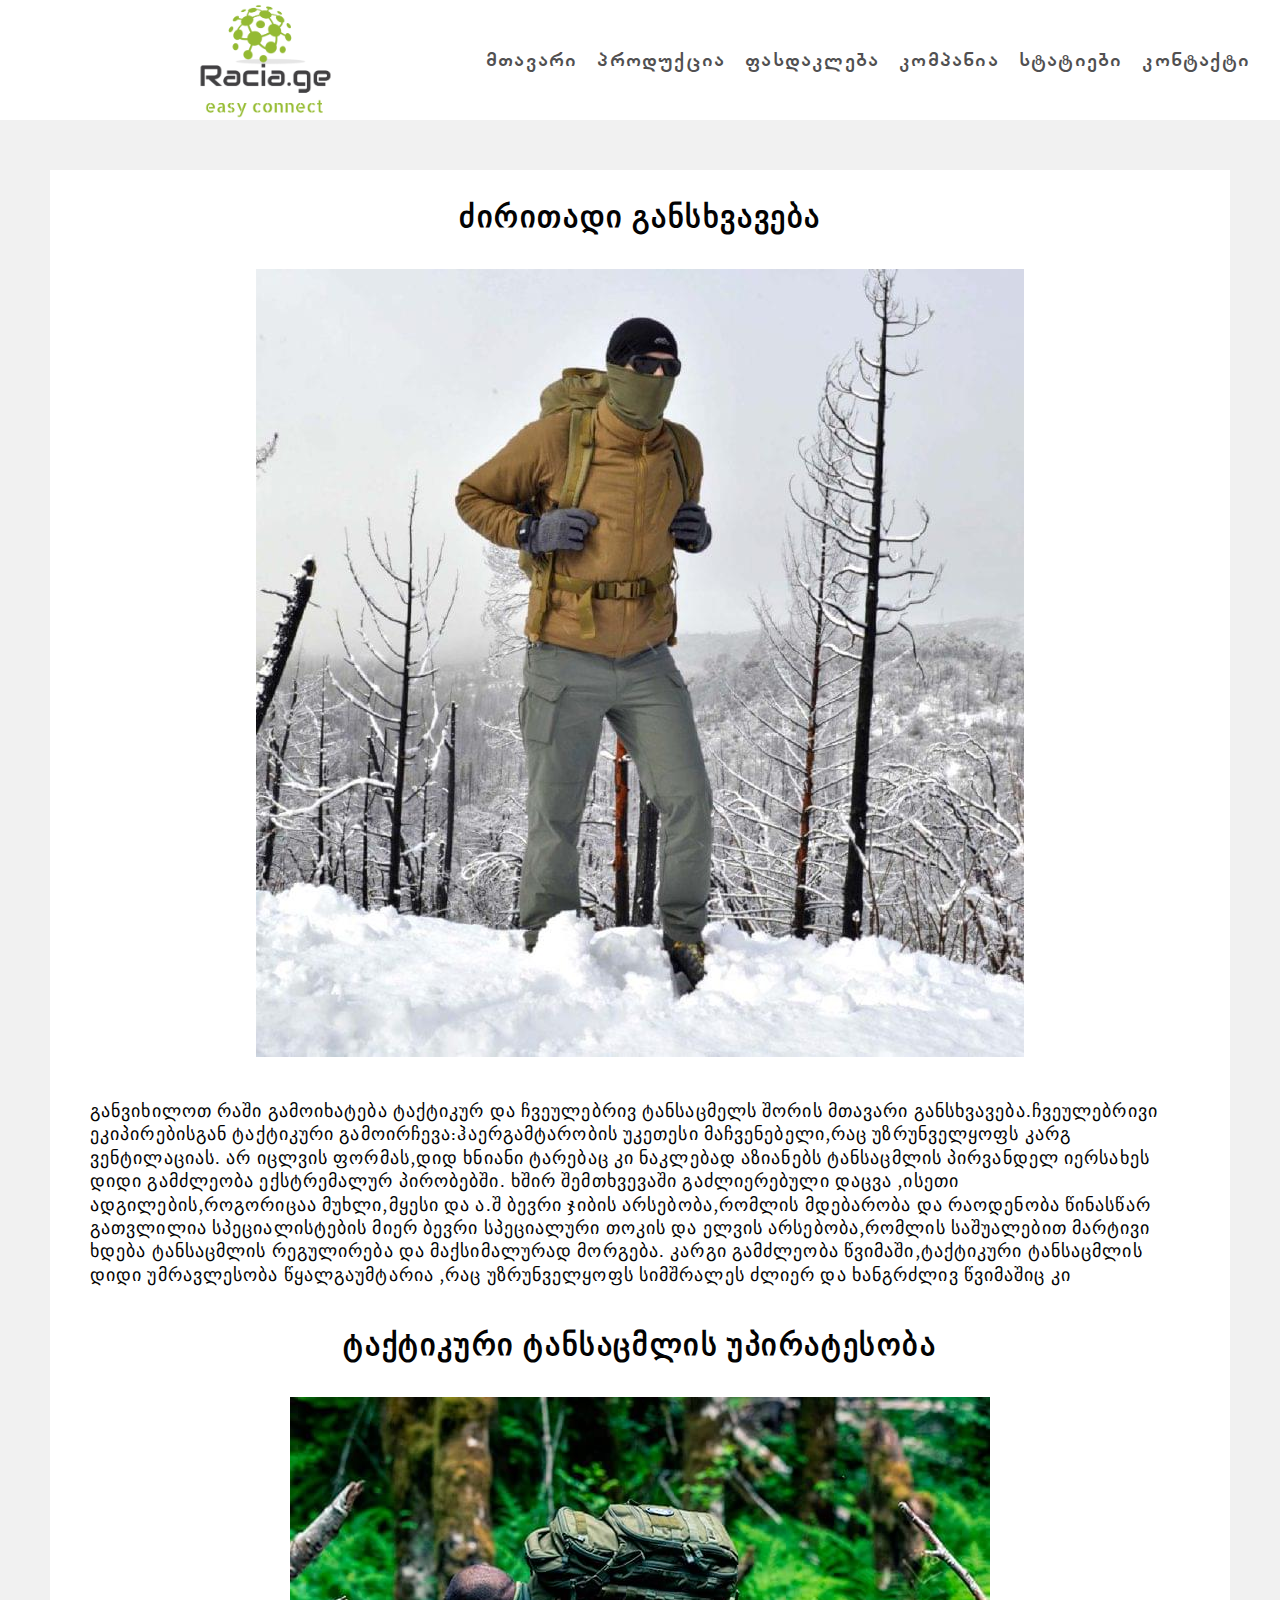
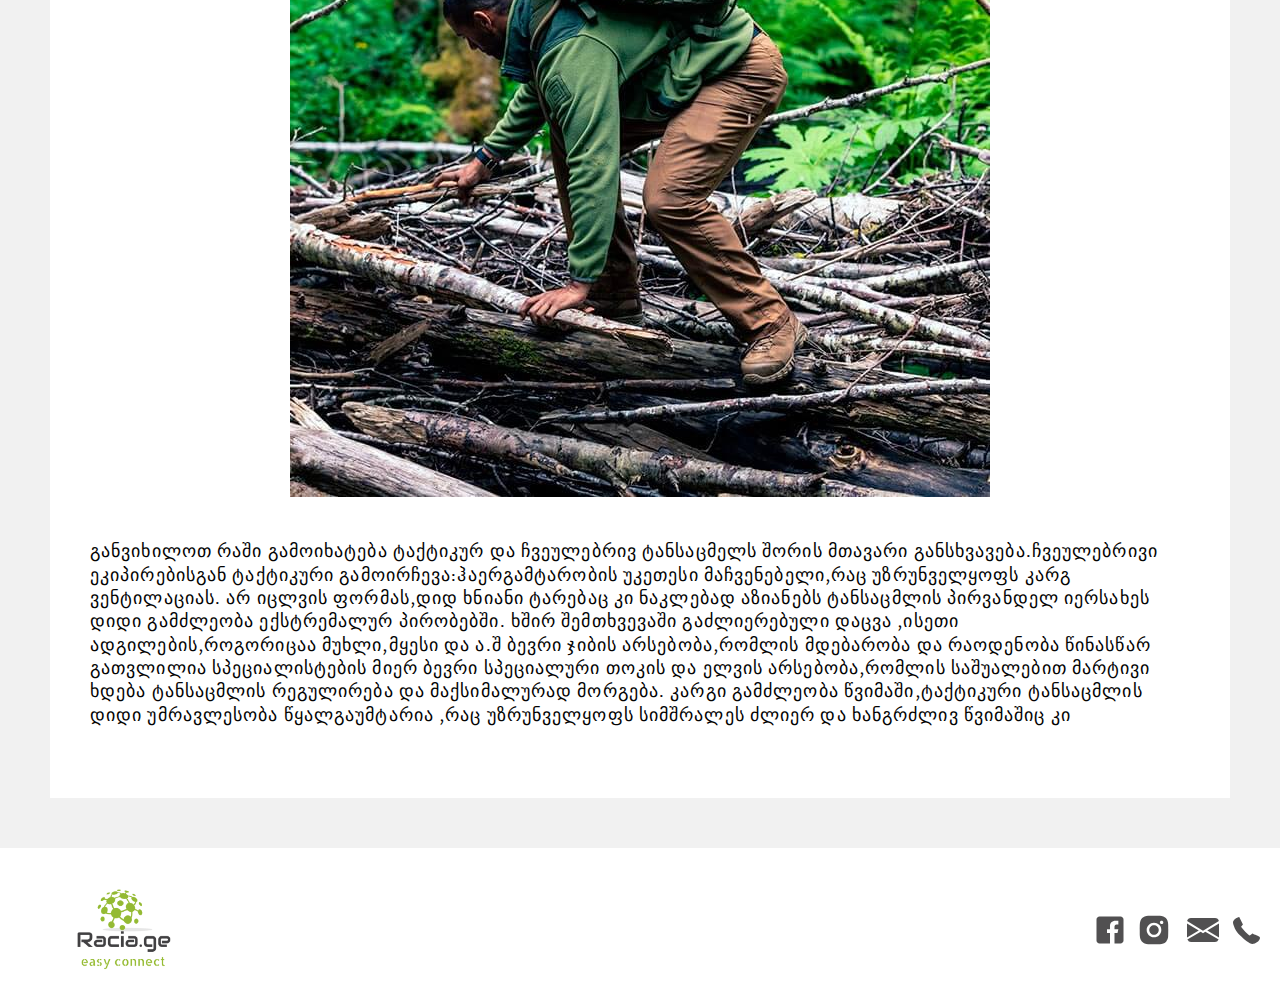
<file: blog-page.html>
<!DOCTYPE html>
<html lang="en">
  <head>
  <meta charset="UTF-8" />
  <meta http-equiv="X-UA-Compatible" content="IE=edge" />
  <meta name="viewport" content="width=device-width, initial-scale=1.0" />
  <meta name="description" content="რაცია რეალიზაცია გაყიდვა">
  <meta name="keywords" content="რაცია">
  <meta name="image" content="./img/logo.png">
  <meta name="Copyright" content="gpalab georgia"> 
  <meta name="format-detection" content="telephone=0322 500 610">
  <meta name="format-detection" content="address=ქ.თბილისი, ვაჟა ფშაველა N55ა">
  <meta property="og:type" content="website">
  <meta property="og:title" content="Tactical.ge">
  <meta property="og:description" content="რაცია">
  <meta property="og:image" content="./img/logo.png">
  <meta property="og:url" content="https://racia.ge">
  <link rel="canonical" href="https://racia.ge/">
  <link rel="stylesheet" href="./css/style.min.css" />
  <title>racia.ge</title>
</head>

<body>
  <header class="header">
    <a href="#" class="header__logo">
      <img src="./img/logo.png" alt="Logo" />
    </a>
    <div class="header__navigation">
      <nav class="header__menu menu">
        <ul class="menu__list">
          <li class="menu__item">
            <a href="index.html" class="menu__link">მთავარი</a>
          </li>
          <li class="menu__item">
            <a href="products.html" class="menu__link">პროდუქცია</a>
          </li>
          <li class="menu__item">
            <a href="discount.html" class="menu__link">ფასდაკლება</a>
          </li>
          <li class="menu__item">
            <a href="about.html" class="menu__link">კომპანია</a>
          </li>
          <li class="menu__item">
            <a href="blog.html" class="menu__link">სტატიები</a>
          </li>
          <li class="menu__item">
            <a href="contact.html" class="menu__link">კონტაქტი</a>
          </li>
        </ul>
      </nav>
      <button type="button" class="menu__burger-toggler">
        <span class="menu__bar menu__half menu__top"></span>
        <span class="menu__bar"></span>
        <span class="menu__bar menu__half menu__bottom"></span>
      </button>
    </div>
  <div class="header-mouse__cursor-target-box">
    <svg width="28" height="28" viewBox="0 0 24 24" fill="none" xmlns="http://www.w3.org/2000/svg">
      <path d="M12 11L12 20" stroke="#94BA33" stroke-width="1.5" stroke-linecap="round"/>
      <path d="M14 9C14 10.1046 13.1046 11 12 11C10.8954 11 10 10.1046 10 9C10 7.89543 10.8954 7 12 7C13.1046 7 14 7.89543 14 9Z" stroke="#94BA33" stroke-width="1.5"/>
      <path d="M16.9588 6C17.6186 6.86961 18 7.89801 18 9C18 10.102 17.6186 11.1304 16.9588 12M7.04117 6C6.38143 6.86961 6 7.89801 6 9C6 10.102 6.38143 11.1304 7.04117 12" stroke="#94BA33" stroke-width="1.5" stroke-linecap="round" stroke-linejoin="round"/>
      <path d="M20.3159 4C21.3796 5.43008 22 7.14984 22 9C22 10.8502 21.3796 12.5699 20.3159 14M3.68409 4C2.62036 5.43008 2 7.14984 2 9C2 10.8502 2.62036 12.5699 3.68409 14" stroke="#94BA33" stroke-width="1.5" stroke-linecap="round" stroke-linejoin="round"/>
      </svg>
  </div>
</header>

  <main class="main">
      <section class="blog-page">
        <div class="blog-page__container">
          <h3 class="blog-page__title">ძირითადი განსხვავება</h3>
          <div class="blog-page__image">
            <img src="./img/blog.jpg" alt="image">
          </div>
          <p class="blog-page__text">
            განვიხილოთ რაში გამოიხატება ტაქტიკურ და ჩვეულებრივ ტანსაცმელს შორის მთავარი განსხვავება.ჩვეულებრივი ეკიპირებისგან ტაქტიკური გამოირჩევა:ჰაერგამტარობის უკეთესი მაჩვენებელი,რაც უზრუნველყოფს კარგ ვენტილაციას.
            არ იცლვის ფორმას,დიდ ხნიანი ტარებაც კი ნაკლებად აზიანებს ტანსაცმლის პირვანდელ იერსახეს
            დიდი გამძლეობა ექსტრემალურ პირობებში.
            ხშირ შემთხვევაში გაძლიერებული დაცვა ,ისეთი ადგილების,როგორიცაა მუხლი,მყესი და ა.შ
            ბევრი ჯიბის არსებობა,რომლის მდებარობა და რაოდენობა წინასწარ გათვლილია სპეციალისტების მიერ
            ბევრი სპეციალური თოკის და ელვის არსებობა,რომლის საშუალებით მარტივი ხდება ტანსაცმლის რეგულირება და მაქსიმალურად მორგება.
            კარგი გამძლეობა წვიმაში,ტაქტიკური ტანსაცმლის დიდი უმრავლესობა წყალგაუმტარია ,რაც უზრუნველყოფს სიმშრალეს ძლიერ და ხანგრძლივ წვიმაშიც კი
          </p>
          <h3 class="blog-page__title">ტაქტიკური ტანსაცმლის უპირატესობა</h3>
          <div class="blog-page__image">
            <img src="./img/blog-2.jpg" alt="image">
          </div>
          <p class="blog-page__text">
            განვიხილოთ რაში გამოიხატება ტაქტიკურ და ჩვეულებრივ ტანსაცმელს შორის მთავარი განსხვავება.ჩვეულებრივი ეკიპირებისგან ტაქტიკური გამოირჩევა:ჰაერგამტარობის უკეთესი მაჩვენებელი,რაც უზრუნველყოფს კარგ ვენტილაციას.
            არ იცლვის ფორმას,დიდ ხნიანი ტარებაც კი ნაკლებად აზიანებს ტანსაცმლის პირვანდელ იერსახეს
            დიდი გამძლეობა ექსტრემალურ პირობებში.
            ხშირ შემთხვევაში გაძლიერებული დაცვა ,ისეთი ადგილების,როგორიცაა მუხლი,მყესი და ა.შ
            ბევრი ჯიბის არსებობა,რომლის მდებარობა და რაოდენობა წინასწარ გათვლილია სპეციალისტების მიერ
            ბევრი სპეციალური თოკის და ელვის არსებობა,რომლის საშუალებით მარტივი ხდება ტანსაცმლის რეგულირება და მაქსიმალურად მორგება.
            კარგი გამძლეობა წვიმაში,ტაქტიკური ტანსაცმლის დიდი უმრავლესობა წყალგაუმტარია ,რაც უზრუნველყოფს სიმშრალეს ძლიერ და ხანგრძლივ წვიმაშიც კი
          </p>
        </div>
      </section>
  </main>
  <footer class="footer">
	<div class="footer__container">
    <div class="footer__content">
      <a href="#" class="footer__logo">
        <img src="./img/logo.png" alt="Logo">
      </a>
      <div class="footer__icons-box">
        <a href="#" class="footer__icon">
          <svg width="30" height="30" viewBox="0 0 19 19" fill="none" xmlns="http://www.w3.org/2000/svg">
            <g clip-path="url(#clip0_10_541)">
            <path d="M16.15 0.949951H2.84995C1.80495 0.949951 0.949951 1.80495 0.949951 2.84995V16.15C0.949951 17.1959 1.80495 18.05 2.84995 18.05H9.49995V11.4H7.59995V9.0487H9.49995V7.1012C9.49995 5.0454 10.6514 3.6014 13.0777 3.6014L14.7905 3.6033V6.07805H13.6534C12.7091 6.07805 12.35 6.78675 12.35 7.44415V9.04965H14.7896L14.25 11.4H12.35V18.05H16.15C17.195 18.05 18.05 17.1959 18.05 16.15V2.84995C18.05 1.80495 17.195 0.949951 16.15 0.949951Z" fill=""/>
            </g>
            <defs>
            <clipPath id="clip0_10_541">
            <rect width="19" height="19" fill="white"/>
            </clipPath>
            </defs>
            </svg>
        </a>
        <a href="#" class="footer__icon">
          <svg width="38" height="38" viewBox="0 0 24 24" fill="none" xmlns="http://www.w3.org/2000/svg">
            <path d="M20.9471 8.30496C20.937 7.54758 20.7952 6.79773 20.5281 6.08896C20.2964 5.49111 19.9426 4.94816 19.4892 4.49479C19.0359 4.04142 18.4929 3.68761 17.8951 3.45596C17.1954 3.19331 16.4562 3.0513 15.7091 3.03596C14.7471 2.99296 14.4421 2.98096 12.0001 2.98096C9.55807 2.98096 9.24507 2.98096 8.29007 3.03596C7.54323 3.05141 6.80442 3.19343 6.10507 3.45596C5.50713 3.68745 4.96409 4.0412 4.5107 4.49459C4.05732 4.94798 3.70356 5.49102 3.47207 6.08896C3.2089 6.78809 3.06719 7.52707 3.05307 8.27396C3.01007 9.23696 2.99707 9.54196 2.99707 11.984C2.99707 14.426 2.99707 14.738 3.05307 15.694C3.06807 16.442 3.20907 17.18 3.47207 17.881C3.70395 18.4787 4.05797 19.0215 4.51151 19.4747C4.96505 19.9279 5.50813 20.2815 6.10607 20.513C6.8035 20.7862 7.54244 20.9383 8.29107 20.963C9.25407 21.006 9.55907 21.019 12.0011 21.019C14.4431 21.019 14.7561 21.019 15.7111 20.963C16.4582 20.9482 17.1974 20.8066 17.8971 20.544C18.4948 20.312 19.0376 19.9581 19.4909 19.5048C19.9442 19.0515 20.2982 18.5086 20.5301 17.911C20.7931 17.211 20.9341 16.473 20.9491 15.724C20.9921 14.762 21.0051 14.457 21.0051 12.014C21.0031 9.57196 21.0031 9.26196 20.9471 8.30496ZM11.9941 16.602C9.44007 16.602 7.37107 14.533 7.37107 11.979C7.37107 9.42496 9.44007 7.35596 11.9941 7.35596C13.2202 7.35596 14.396 7.84302 15.263 8.71C16.13 9.57698 16.6171 10.7529 16.6171 11.979C16.6171 13.2051 16.13 14.3809 15.263 15.2479C14.396 16.1149 13.2202 16.602 11.9941 16.602ZM16.8011 8.26296C16.6595 8.26309 16.5192 8.2353 16.3884 8.18117C16.2575 8.12704 16.1386 8.04764 16.0385 7.94751C15.9384 7.84738 15.859 7.72849 15.8049 7.59765C15.7507 7.4668 15.7229 7.32656 15.7231 7.18496C15.7231 7.04346 15.7509 6.90334 15.8051 6.77262C15.8592 6.64189 15.9386 6.5231 16.0387 6.42305C16.1387 6.32299 16.2575 6.24363 16.3882 6.18948C16.519 6.13533 16.6591 6.10746 16.8006 6.10746C16.9421 6.10746 17.0822 6.13533 17.2129 6.18948C17.3436 6.24363 17.4624 6.32299 17.5625 6.42305C17.6625 6.5231 17.7419 6.64189 17.7961 6.77262C17.8502 6.90334 17.8781 7.04346 17.8781 7.18496C17.8781 7.78096 17.3961 8.26296 16.8011 8.26296Z" fill="#"/>
            <path d="M11.994 14.9821C13.6525 14.9821 14.997 13.6376 14.997 11.9791C14.997 10.3206 13.6525 8.97607 11.994 8.97607C10.3355 8.97607 8.99097 10.3206 8.99097 11.9791C8.99097 13.6376 10.3355 14.9821 11.994 14.9821Z" fill="#"/>
            </svg>
        </a>
        <a href = "mailto: deltaradios@gmail.com" class="footer__icon">
          <svg width="40" height="40" viewBox="0 0 20 20" fill="" xmlns="http://www.w3.org/2000/svg"><path d="M2.05 5.555L10 10.414l7.95-4.859A2 2 0 0016 4H4a2 2 0 00-1.95 1.555zM18 6.697l-5.875 3.59L18 13.743V6.697zm-.168 8.108l-6.675-3.926-1.157.707-1.157-.707-6.675 3.926A2 2 0 004 16h12a2 2 0 001.832-1.195zM2 13.743l5.875-3.456L2 6.697v7.046z"/>
          </svg>
        </a>
        <a href="tel:+0322500610" class="footer__icon">
          <svg width="27" height="27" viewBox="0 0 12 12" fill="none" xmlns="http://www.w3.org/2000/svg">
            <path d="M8.59038 11.9981C8.28574 11.9981 7.91861 11.8888 7.48899 11.6701C7.06718 11.4435 6.61022 11.1506 6.11811 10.7913C5.626 10.4242 5.11826 10.0102 4.59491 9.54929C4.07936 9.08842 3.57163 8.61975 3.07171 8.14326C2.5796 7.67458 2.14607 7.17075 1.77113 6.63178C1.39619 6.10061 1.07983 5.57725 0.822059 5.06171C0.572098 4.54616 0.376816 4.05796 0.236213 3.59709C0.103421 3.14404 0.0253085 2.76129 0.00187471 2.44884C-0.0137479 2.16763 0.0682706 1.89033 0.24793 1.61693C0.419778 1.33573 0.6424 1.08577 0.915794 0.867052C1.197 0.640525 1.50164 0.449149 1.82971 0.292923C2.15779 0.136697 2.47024 0.0390564 2.76707 0L4.41915 3.35104L3.58725 4.31183C3.67318 4.45243 3.90751 4.75707 4.29027 5.22575C4.67302 5.69442 5.05577 6.12404 5.43853 6.51461C5.82128 6.89736 6.21965 7.26449 6.63365 7.616C7.05546 7.95969 7.33667 8.1706 7.47727 8.24871L8.66068 7.36994C8.66068 7.36994 8.78566 7.42462 9.03562 7.53398C9.28558 7.64334 9.5785 7.77222 9.91439 7.92064C10.2503 8.06124 10.5862 8.20965 10.922 8.36588C11.2579 8.52211 11.5118 8.64318 11.6836 8.7291C11.6836 8.7291 11.7149 8.75644 11.7774 8.81112C11.8399 8.8658 11.8945 8.96344 11.9414 9.10405C11.9805 9.24465 12 9.3462 12 9.40869C12 9.46337 12 9.4907 12 9.4907C11.8594 10.0922 11.5665 10.5609 11.1212 10.8967C10.6838 11.2326 10.2034 11.5177 9.68005 11.7521C9.68005 11.7521 9.62928 11.7716 9.52773 11.8107C9.42618 11.8497 9.29339 11.8888 9.12935 11.9278C8.95751 11.9747 8.82471 11.9981 8.73098 11.9981C8.63724 11.9981 8.59038 11.9981 8.59038 11.9981Z" fill=""/>
            </svg>
        </a>
      </div>
    </div>
    <p class="footer__copyright">
      2023 &copy; GPALAB Georgia ყველა უფლება დაცულია.
    </p>
	</div>
</footer>
  <script src="./js/app.min.js"></script>
</body>
</html>
</file>
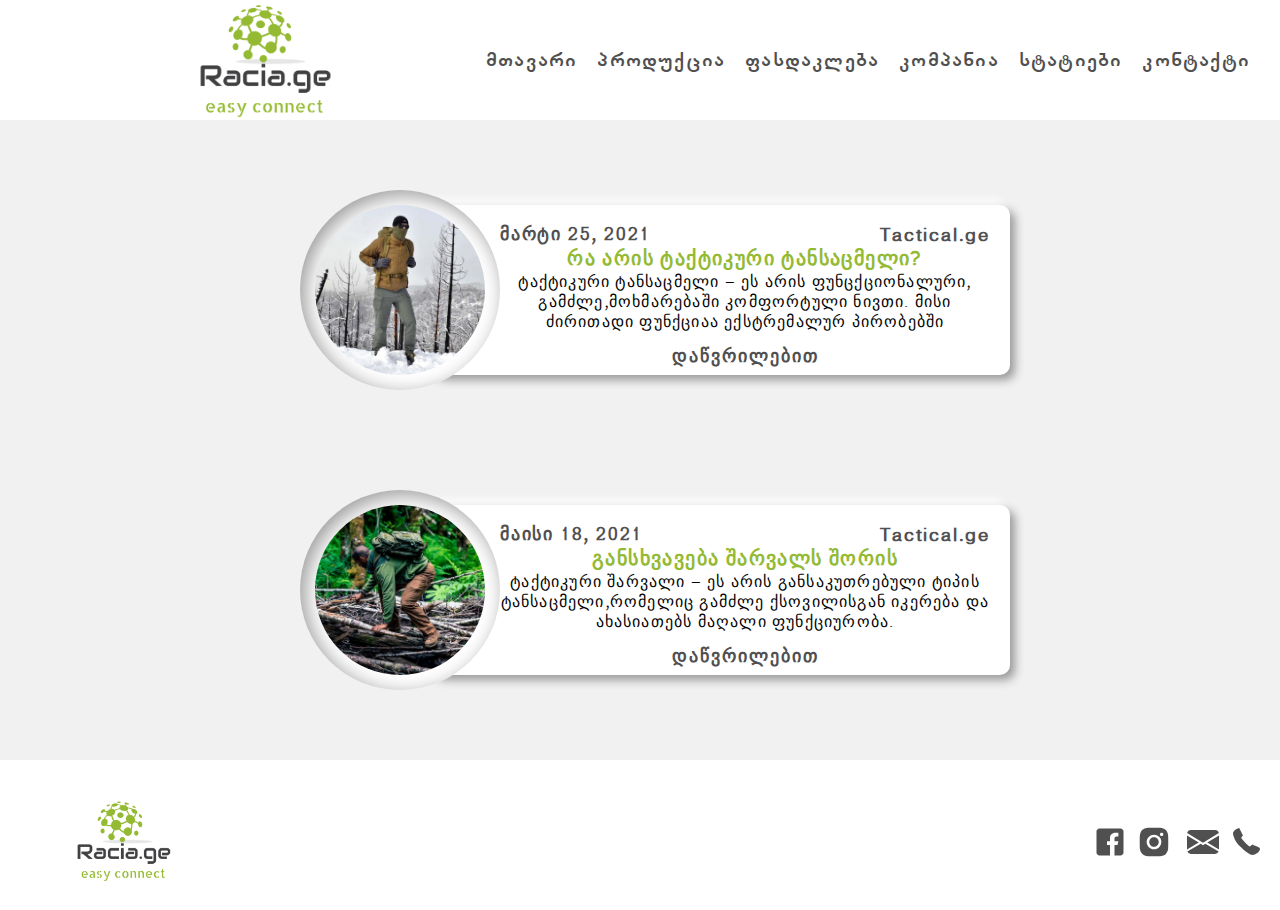
<file: blog.html>
<!DOCTYPE html>
<html lang="en">
  <head>
  <meta charset="UTF-8" />
  <meta http-equiv="X-UA-Compatible" content="IE=edge" />
  <meta name="viewport" content="width=device-width, initial-scale=1.0" />
  <meta name="description" content="რაცია რეალიზაცია გაყიდვა">
  <meta name="keywords" content="რაცია">
  <meta name="image" content="./img/logo.png">
  <meta name="Copyright" content="gpalab georgia"> 
  <meta name="format-detection" content="telephone=0322 500 610">
  <meta name="format-detection" content="address=ქ.თბილისი, ვაჟა ფშაველა N55ა">
  <meta property="og:type" content="website">
  <meta property="og:title" content="Tactical.ge">
  <meta property="og:description" content="რაცია">
  <meta property="og:image" content="./img/logo.png">
  <meta property="og:url" content="https://racia.ge">
  <link rel="canonical" href="https://racia.ge/">
  <link rel="stylesheet" href="./css/style.min.css" />
  <title>racia.ge</title>
</head>

<body>
  <header class="header">
    <a href="#" class="header__logo">
      <img src="./img/logo.png" alt="Logo" />
    </a>
    <div class="header__navigation">
      <nav class="header__menu menu">
        <ul class="menu__list">
          <li class="menu__item">
            <a href="index.html" class="menu__link">მთავარი</a>
          </li>
          <li class="menu__item">
            <a href="products.html" class="menu__link">პროდუქცია</a>
          </li>
          <li class="menu__item">
            <a href="discount.html" class="menu__link">ფასდაკლება</a>
          </li>
          <li class="menu__item">
            <a href="about.html" class="menu__link">კომპანია</a>
          </li>
          <li class="menu__item">
            <a href="blog.html" class="menu__link">სტატიები</a>
          </li>
          <li class="menu__item">
            <a href="contact.html" class="menu__link">კონტაქტი</a>
          </li>
        </ul>
      </nav>
      <button type="button" class="menu__burger-toggler">
        <span class="menu__bar menu__half menu__top"></span>
        <span class="menu__bar"></span>
        <span class="menu__bar menu__half menu__bottom"></span>
      </button>
    </div>
  <div class="header-mouse__cursor-target-box">
    <svg width="28" height="28" viewBox="0 0 24 24" fill="none" xmlns="http://www.w3.org/2000/svg">
      <path d="M12 11L12 20" stroke="#94BA33" stroke-width="1.5" stroke-linecap="round"/>
      <path d="M14 9C14 10.1046 13.1046 11 12 11C10.8954 11 10 10.1046 10 9C10 7.89543 10.8954 7 12 7C13.1046 7 14 7.89543 14 9Z" stroke="#94BA33" stroke-width="1.5"/>
      <path d="M16.9588 6C17.6186 6.86961 18 7.89801 18 9C18 10.102 17.6186 11.1304 16.9588 12M7.04117 6C6.38143 6.86961 6 7.89801 6 9C6 10.102 6.38143 11.1304 7.04117 12" stroke="#94BA33" stroke-width="1.5" stroke-linecap="round" stroke-linejoin="round"/>
      <path d="M20.3159 4C21.3796 5.43008 22 7.14984 22 9C22 10.8502 21.3796 12.5699 20.3159 14M3.68409 4C2.62036 5.43008 2 7.14984 2 9C2 10.8502 2.62036 12.5699 3.68409 14" stroke="#94BA33" stroke-width="1.5" stroke-linecap="round" stroke-linejoin="round"/>
      </svg>
  </div>
</header>

  <main class="main">
    <section class="blog">
      <article class="blog__wrapper">
        <div class="blog__image-box">
          <div class="blog__image-box-img">
            <img src="./img/blog.jpg" alt="image">
          </div>
        </div>
        <div class="blog__content blog-content">
          <ul class="blog-content__header">
            <li class="blog-content__header-date">
              მარტი 25, 2021
            </li>
            <li class="blog-content__header-author">
              Tactical.ge
            </li>
          </ul>
          <h2 class="blog-content__title">
            რა არის ტაქტიკური ტანსაცმელი?
          </h2>
          <ul class="blog-content__footer">
            <li class="blog-content__footer-text">
              ტაქტიკური ტანსაცმელი – ეს არის ფუნცქციონალური, გამძლე,მოხმარებაში კომფორტული ნივთი. მისი ძირითადი ფუნქციაა ექსტრემალურ პირობებში კომფორტის და უსაფრთხოების შექმნა ლაშქრობისას, წვიმაში, ცივ ან წვიმიან ამინდში და ა.შ.
            </li>
            <li class="blog-content__footer-btn">
              <a href="blog-page.html">დაწვრილებით</a>
            </li>
          </ul>
        </div>
      </article>
      <article class="blog__wrapper">
        <div class="blog__image-box">
          <div class="blog__image-box-img">
            <img src="./img/blog-2.jpg" alt="image">
          </div>
        </div>
        <div class="blog__content blog-content">
          <ul class="blog-content__header">
            <li class="blog-content__header-date">
              მაისი 18, 2021
            </li>
            <li class="blog-content__header-author">
              Tactical.ge
            </li>
          </ul>
          <h2 class="blog-content__title">
            განსხვავება შარვალს შორის
          </h2>
          <ul class="blog-content__footer">
            <li class="blog-content__footer-text">
              ტაქტიკური შარვალი – ეს არის განსაკუთრებული ტიპის ტანსაცმელი,რომელიც გამძლე ქსოვილისგან იკერება და ახასიათებს მაღალი ფუნქციურობა.
            </li>
            <li class="blog-content__footer-btn">
              <a href="blog-page.html">დაწვრილებით</a>
            </li>
          </ul>
        </div>
      </article>
    </section>
  </main>
  <footer class="footer">
	<div class="footer__container">
    <div class="footer__content">
      <a href="#" class="footer__logo">
        <img src="./img/logo.png" alt="Logo">
      </a>
      <div class="footer__icons-box">
        <a href="#" class="footer__icon">
          <svg width="30" height="30" viewBox="0 0 19 19" fill="none" xmlns="http://www.w3.org/2000/svg">
            <g clip-path="url(#clip0_10_541)">
            <path d="M16.15 0.949951H2.84995C1.80495 0.949951 0.949951 1.80495 0.949951 2.84995V16.15C0.949951 17.1959 1.80495 18.05 2.84995 18.05H9.49995V11.4H7.59995V9.0487H9.49995V7.1012C9.49995 5.0454 10.6514 3.6014 13.0777 3.6014L14.7905 3.6033V6.07805H13.6534C12.7091 6.07805 12.35 6.78675 12.35 7.44415V9.04965H14.7896L14.25 11.4H12.35V18.05H16.15C17.195 18.05 18.05 17.1959 18.05 16.15V2.84995C18.05 1.80495 17.195 0.949951 16.15 0.949951Z" fill=""/>
            </g>
            <defs>
            <clipPath id="clip0_10_541">
            <rect width="19" height="19" fill="white"/>
            </clipPath>
            </defs>
            </svg>
        </a>
        <a href="#" class="footer__icon">
          <svg width="38" height="38" viewBox="0 0 24 24" fill="none" xmlns="http://www.w3.org/2000/svg">
            <path d="M20.9471 8.30496C20.937 7.54758 20.7952 6.79773 20.5281 6.08896C20.2964 5.49111 19.9426 4.94816 19.4892 4.49479C19.0359 4.04142 18.4929 3.68761 17.8951 3.45596C17.1954 3.19331 16.4562 3.0513 15.7091 3.03596C14.7471 2.99296 14.4421 2.98096 12.0001 2.98096C9.55807 2.98096 9.24507 2.98096 8.29007 3.03596C7.54323 3.05141 6.80442 3.19343 6.10507 3.45596C5.50713 3.68745 4.96409 4.0412 4.5107 4.49459C4.05732 4.94798 3.70356 5.49102 3.47207 6.08896C3.2089 6.78809 3.06719 7.52707 3.05307 8.27396C3.01007 9.23696 2.99707 9.54196 2.99707 11.984C2.99707 14.426 2.99707 14.738 3.05307 15.694C3.06807 16.442 3.20907 17.18 3.47207 17.881C3.70395 18.4787 4.05797 19.0215 4.51151 19.4747C4.96505 19.9279 5.50813 20.2815 6.10607 20.513C6.8035 20.7862 7.54244 20.9383 8.29107 20.963C9.25407 21.006 9.55907 21.019 12.0011 21.019C14.4431 21.019 14.7561 21.019 15.7111 20.963C16.4582 20.9482 17.1974 20.8066 17.8971 20.544C18.4948 20.312 19.0376 19.9581 19.4909 19.5048C19.9442 19.0515 20.2982 18.5086 20.5301 17.911C20.7931 17.211 20.9341 16.473 20.9491 15.724C20.9921 14.762 21.0051 14.457 21.0051 12.014C21.0031 9.57196 21.0031 9.26196 20.9471 8.30496ZM11.9941 16.602C9.44007 16.602 7.37107 14.533 7.37107 11.979C7.37107 9.42496 9.44007 7.35596 11.9941 7.35596C13.2202 7.35596 14.396 7.84302 15.263 8.71C16.13 9.57698 16.6171 10.7529 16.6171 11.979C16.6171 13.2051 16.13 14.3809 15.263 15.2479C14.396 16.1149 13.2202 16.602 11.9941 16.602ZM16.8011 8.26296C16.6595 8.26309 16.5192 8.2353 16.3884 8.18117C16.2575 8.12704 16.1386 8.04764 16.0385 7.94751C15.9384 7.84738 15.859 7.72849 15.8049 7.59765C15.7507 7.4668 15.7229 7.32656 15.7231 7.18496C15.7231 7.04346 15.7509 6.90334 15.8051 6.77262C15.8592 6.64189 15.9386 6.5231 16.0387 6.42305C16.1387 6.32299 16.2575 6.24363 16.3882 6.18948C16.519 6.13533 16.6591 6.10746 16.8006 6.10746C16.9421 6.10746 17.0822 6.13533 17.2129 6.18948C17.3436 6.24363 17.4624 6.32299 17.5625 6.42305C17.6625 6.5231 17.7419 6.64189 17.7961 6.77262C17.8502 6.90334 17.8781 7.04346 17.8781 7.18496C17.8781 7.78096 17.3961 8.26296 16.8011 8.26296Z" fill="#"/>
            <path d="M11.994 14.9821C13.6525 14.9821 14.997 13.6376 14.997 11.9791C14.997 10.3206 13.6525 8.97607 11.994 8.97607C10.3355 8.97607 8.99097 10.3206 8.99097 11.9791C8.99097 13.6376 10.3355 14.9821 11.994 14.9821Z" fill="#"/>
            </svg>
        </a>
        <a href = "mailto: deltaradios@gmail.com" class="footer__icon">
          <svg width="40" height="40" viewBox="0 0 20 20" fill="" xmlns="http://www.w3.org/2000/svg"><path d="M2.05 5.555L10 10.414l7.95-4.859A2 2 0 0016 4H4a2 2 0 00-1.95 1.555zM18 6.697l-5.875 3.59L18 13.743V6.697zm-.168 8.108l-6.675-3.926-1.157.707-1.157-.707-6.675 3.926A2 2 0 004 16h12a2 2 0 001.832-1.195zM2 13.743l5.875-3.456L2 6.697v7.046z"/>
          </svg>
        </a>
        <a href="tel:+0322500610" class="footer__icon">
          <svg width="27" height="27" viewBox="0 0 12 12" fill="none" xmlns="http://www.w3.org/2000/svg">
            <path d="M8.59038 11.9981C8.28574 11.9981 7.91861 11.8888 7.48899 11.6701C7.06718 11.4435 6.61022 11.1506 6.11811 10.7913C5.626 10.4242 5.11826 10.0102 4.59491 9.54929C4.07936 9.08842 3.57163 8.61975 3.07171 8.14326C2.5796 7.67458 2.14607 7.17075 1.77113 6.63178C1.39619 6.10061 1.07983 5.57725 0.822059 5.06171C0.572098 4.54616 0.376816 4.05796 0.236213 3.59709C0.103421 3.14404 0.0253085 2.76129 0.00187471 2.44884C-0.0137479 2.16763 0.0682706 1.89033 0.24793 1.61693C0.419778 1.33573 0.6424 1.08577 0.915794 0.867052C1.197 0.640525 1.50164 0.449149 1.82971 0.292923C2.15779 0.136697 2.47024 0.0390564 2.76707 0L4.41915 3.35104L3.58725 4.31183C3.67318 4.45243 3.90751 4.75707 4.29027 5.22575C4.67302 5.69442 5.05577 6.12404 5.43853 6.51461C5.82128 6.89736 6.21965 7.26449 6.63365 7.616C7.05546 7.95969 7.33667 8.1706 7.47727 8.24871L8.66068 7.36994C8.66068 7.36994 8.78566 7.42462 9.03562 7.53398C9.28558 7.64334 9.5785 7.77222 9.91439 7.92064C10.2503 8.06124 10.5862 8.20965 10.922 8.36588C11.2579 8.52211 11.5118 8.64318 11.6836 8.7291C11.6836 8.7291 11.7149 8.75644 11.7774 8.81112C11.8399 8.8658 11.8945 8.96344 11.9414 9.10405C11.9805 9.24465 12 9.3462 12 9.40869C12 9.46337 12 9.4907 12 9.4907C11.8594 10.0922 11.5665 10.5609 11.1212 10.8967C10.6838 11.2326 10.2034 11.5177 9.68005 11.7521C9.68005 11.7521 9.62928 11.7716 9.52773 11.8107C9.42618 11.8497 9.29339 11.8888 9.12935 11.9278C8.95751 11.9747 8.82471 11.9981 8.73098 11.9981C8.63724 11.9981 8.59038 11.9981 8.59038 11.9981Z" fill=""/>
            </svg>
        </a>
      </div>
    </div>
    <p class="footer__copyright">
      2023 &copy; GPALAB Georgia ყველა უფლება დაცულია.
    </p>
	</div>
</footer>
  <script src="./js/app.min.js"></script>
</body>
</html>
</file>
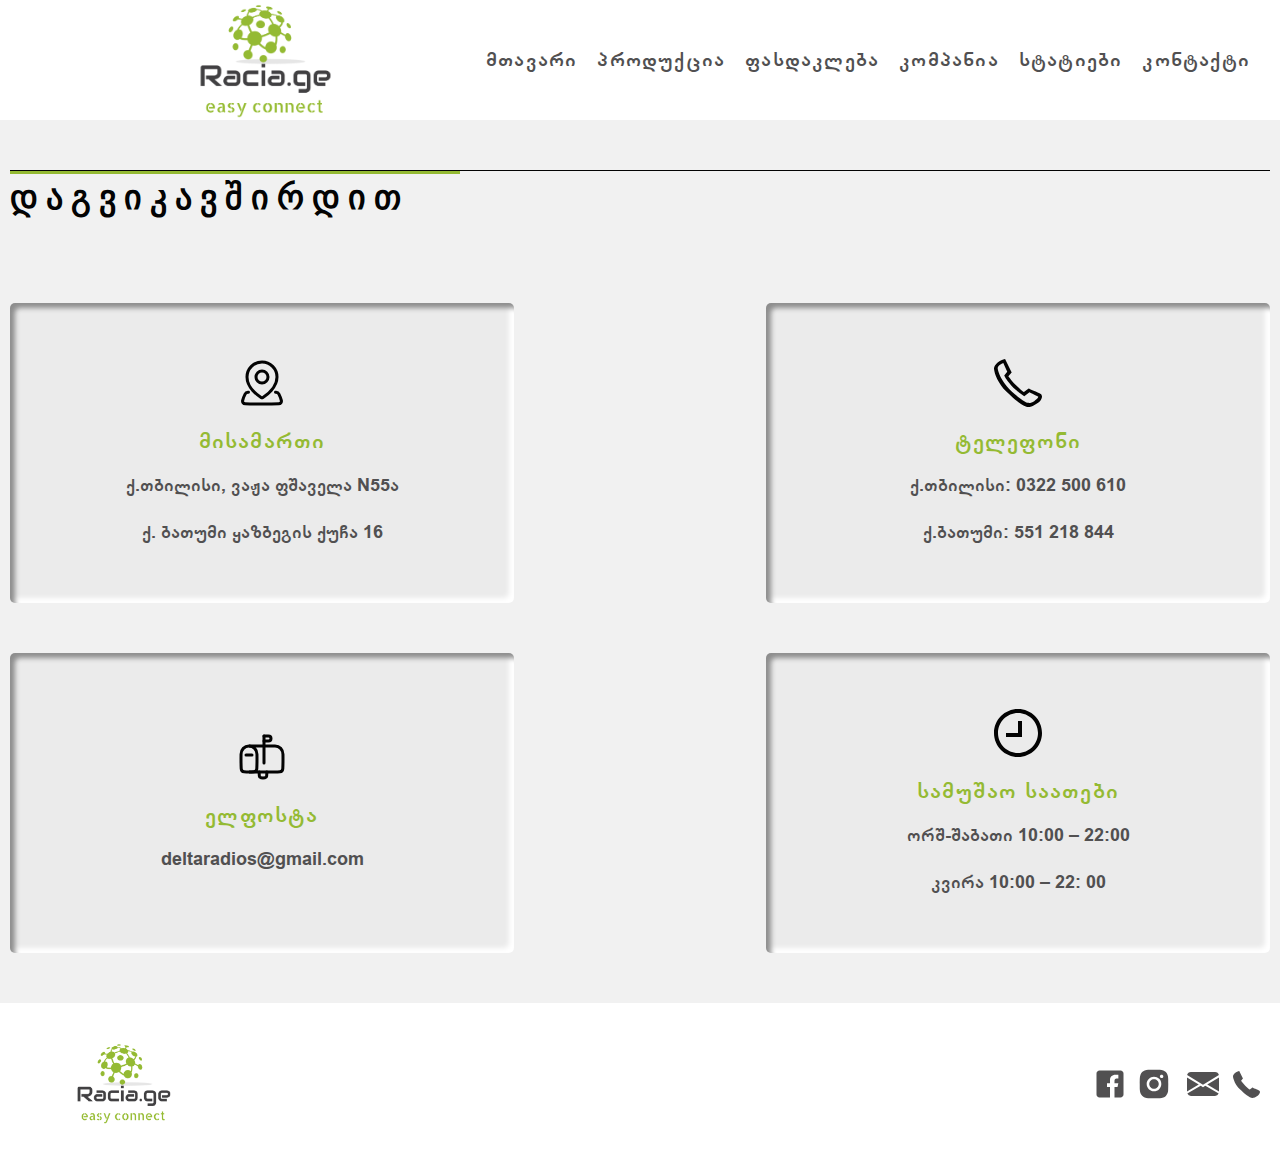
<file: contact.html>
<!DOCTYPE html>
<html lang="en">
  <head>
  <meta charset="UTF-8" />
  <meta http-equiv="X-UA-Compatible" content="IE=edge" />
  <meta name="viewport" content="width=device-width, initial-scale=1.0" />
  <meta name="description" content="რაცია რეალიზაცია გაყიდვა">
  <meta name="keywords" content="რაცია">
  <meta name="image" content="./img/logo.png">
  <meta name="Copyright" content="gpalab georgia"> 
  <meta name="format-detection" content="telephone=0322 500 610">
  <meta name="format-detection" content="address=ქ.თბილისი, ვაჟა ფშაველა N55ა">
  <meta property="og:type" content="website">
  <meta property="og:title" content="Tactical.ge">
  <meta property="og:description" content="რაცია">
  <meta property="og:image" content="./img/logo.png">
  <meta property="og:url" content="https://racia.ge">
  <link rel="canonical" href="https://racia.ge/">
  <link rel="stylesheet" href="./css/style.min.css" />
  <title>racia.ge</title>
</head>

<body>
  <header class="header">
    <a href="#" class="header__logo">
      <img src="./img/logo.png" alt="Logo" />
    </a>
    <div class="header__navigation">
      <nav class="header__menu menu">
        <ul class="menu__list">
          <li class="menu__item">
            <a href="index.html" class="menu__link">მთავარი</a>
          </li>
          <li class="menu__item">
            <a href="products.html" class="menu__link">პროდუქცია</a>
          </li>
          <li class="menu__item">
            <a href="discount.html" class="menu__link">ფასდაკლება</a>
          </li>
          <li class="menu__item">
            <a href="about.html" class="menu__link">კომპანია</a>
          </li>
          <li class="menu__item">
            <a href="blog.html" class="menu__link">სტატიები</a>
          </li>
          <li class="menu__item">
            <a href="contact.html" class="menu__link">კონტაქტი</a>
          </li>
        </ul>
      </nav>
      <button type="button" class="menu__burger-toggler">
        <span class="menu__bar menu__half menu__top"></span>
        <span class="menu__bar"></span>
        <span class="menu__bar menu__half menu__bottom"></span>
      </button>
    </div>
  <div class="header-mouse__cursor-target-box">
    <svg width="28" height="28" viewBox="0 0 24 24" fill="none" xmlns="http://www.w3.org/2000/svg">
      <path d="M12 11L12 20" stroke="#94BA33" stroke-width="1.5" stroke-linecap="round"/>
      <path d="M14 9C14 10.1046 13.1046 11 12 11C10.8954 11 10 10.1046 10 9C10 7.89543 10.8954 7 12 7C13.1046 7 14 7.89543 14 9Z" stroke="#94BA33" stroke-width="1.5"/>
      <path d="M16.9588 6C17.6186 6.86961 18 7.89801 18 9C18 10.102 17.6186 11.1304 16.9588 12M7.04117 6C6.38143 6.86961 6 7.89801 6 9C6 10.102 6.38143 11.1304 7.04117 12" stroke="#94BA33" stroke-width="1.5" stroke-linecap="round" stroke-linejoin="round"/>
      <path d="M20.3159 4C21.3796 5.43008 22 7.14984 22 9C22 10.8502 21.3796 12.5699 20.3159 14M3.68409 4C2.62036 5.43008 2 7.14984 2 9C2 10.8502 2.62036 12.5699 3.68409 14" stroke="#94BA33" stroke-width="1.5" stroke-linecap="round" stroke-linejoin="round"/>
      </svg>
  </div>
</header>

  <main class="main">
    <section class="contact">
      <div class="contact__container">
        <h2 class="contact__title"><span></span>დაგვიკავშირდით</h2>
        <ul class="contact__info contact-info">
          <li class="contact-info__item">
            <div class="contact-info__item-icon">
              <svg width="48" height="48" viewBox="0 0 48 48" fill="none" xmlns="http://www.w3.org/2000/svg">
                <path d="M37.5 33.2607C37.7073 33.2712 37.9003 33.2816 38.0795 33.2916C39.2945 33.3599 40.381 34.0249 40.9282 35.1118C41.6425 36.5303 42.6266 38.7633 43.3509 41.4929C43.7902 43.1485 42.5758 44.6828 40.8643 44.7526C37.9981 44.8695 32.8239 44.9999 24 44.9999C15.1761 44.9999 10.0019 44.8695 7.13561 44.7526C5.42415 44.6828 4.20974 43.1485 4.64903 41.4929C5.3733 38.7633 6.35745 36.5303 7.0717 35.1118C7.61899 34.0249 8.7054 33.3599 9.92041 33.2916C10.0997 33.2816 10.2927 33.2712 10.4999 33.2607" stroke="#030303" stroke-width="3" stroke-linecap="round" stroke-linejoin="round"/>
                <path d="M39 18.0698C39 28.7 28.252 36.3308 24.952 38.4232C24.3661 38.7947 23.6339 38.7947 23.048 38.4232C19.748 36.3308 9 28.7 9 18.0698C9 9.74696 15.7157 3 24 3C32.2843 3 39 9.74696 39 18.0698Z" stroke="#030303" stroke-width="3" stroke-linecap="round" stroke-linejoin="round"/>
                <path d="M30 18C30 21.3137 27.3137 24 24 24C20.6863 24 18 21.3137 18 18C18 14.6863 20.6863 12 24 12C27.3137 12 30 14.6863 30 18Z" stroke="#030303" stroke-width="3" stroke-linecap="round" stroke-linejoin="round"/>
                </svg>
            </div>
            <h3 class="contact-info__item-title">მისამართი</h3>
            <a target="_blank" href="https://www.google.com/maps?q=Tactical.ge" class="contact-info__item-text">
              ქ.თბილისი, ვაჟა ფშაველა N55ა
            </a>
            <a target="_blank" href="https://www.google.com/maps?q=al.+kazbegi+16+batumi,+6010" class="contact-info__item-text">
              ქ. ბათუმი ყაზბეგის ქუჩა 16
            </a>
          </li>
          <li class="contact-info__item">
            <div class="contact-info__item-icon">
              <svg width="48" height="48" viewBox="0 0 12 12" fill="none" xmlns="http://www.w3.org/2000/svg">
                <path d="M0.927511 2.36682C0.943134 2.59334 1.01344 2.89798 1.13842 3.28074C1.2634 3.66349 1.44306 4.0892 1.67739 4.55788C1.91954 5.02656 2.21637 5.51476 2.56788 6.0225C2.91939 6.53023 3.32948 7.01844 3.79816 7.48711C4.25902 7.95579 4.7316 8.39713 5.2159 8.81112C5.69239 9.22512 6.13763 9.58835 6.55163 9.9008C6.97344 10.2132 7.34448 10.4632 7.66474 10.6507C7.985 10.8382 8.21544 10.9436 8.35604 10.967C8.63724 10.9983 8.82471 11.01 8.91845 11.0022C9.02 10.9944 9.07077 10.9905 9.07077 10.9905C9.10983 10.9983 9.227 10.9592 9.42228 10.8733C9.60975 10.7874 9.81675 10.6741 10.0433 10.5335C10.2698 10.3851 10.4846 10.2132 10.6877 10.018C10.8908 9.82268 11.0236 9.61959 11.0861 9.40869C10.8361 9.29152 10.4651 9.10405 9.97297 8.84627C9.48867 8.5885 9.12154 8.40103 8.87158 8.28386L7.55929 9.29152L6.24699 8.36588C6.1142 8.29558 5.84081 8.07686 5.42681 7.70973C5.02062 7.3426 4.64959 6.97157 4.3137 6.59663C3.97 6.22168 3.64974 5.83503 3.35291 5.43665C3.0639 5.03828 2.88424 4.77269 2.81394 4.6399L2.55616 4.12436L3.30605 3.17529L2.32182 1.03109C1.96251 1.16388 1.63443 1.35135 1.3376 1.5935C1.04859 1.83565 0.911889 2.09342 0.927511 2.36682ZM8.59038 11.9981C8.28574 11.9981 7.91861 11.8888 7.48899 11.6701C7.06718 11.4435 6.61022 11.1506 6.11811 10.7913C5.626 10.4242 5.11826 10.0102 4.59491 9.54929C4.07936 9.08842 3.57163 8.61975 3.07171 8.14326C2.5796 7.67458 2.14607 7.17075 1.77113 6.63178C1.39619 6.10061 1.07983 5.57725 0.822059 5.06171C0.572098 4.54616 0.376816 4.05796 0.236213 3.59709C0.103421 3.14404 0.0253085 2.76129 0.00187471 2.44884C-0.0137479 2.16763 0.0682706 1.89033 0.24793 1.61693C0.419778 1.33573 0.6424 1.08577 0.915794 0.867052C1.197 0.640525 1.50164 0.449149 1.82971 0.292923C2.15779 0.136697 2.47024 0.0390564 2.76707 0L4.41915 3.35104L3.58725 4.31183C3.67318 4.45243 3.90751 4.75707 4.29027 5.22575C4.67302 5.69442 5.05577 6.12404 5.43853 6.51461C5.82128 6.89736 6.21965 7.26449 6.63365 7.616C7.05546 7.95969 7.33667 8.1706 7.47727 8.24871L8.66068 7.36994C8.66068 7.36994 8.78566 7.42462 9.03562 7.53398C9.28558 7.64334 9.5785 7.77222 9.91439 7.92064C10.2503 8.06124 10.5862 8.20965 10.922 8.36588C11.2579 8.52211 11.5118 8.64318 11.6836 8.7291C11.6836 8.7291 11.7149 8.75644 11.7774 8.81112C11.8399 8.8658 11.8945 8.96344 11.9414 9.10405C11.9805 9.24465 12 9.3462 12 9.40869C12 9.46336 12 9.4907 12 9.4907C11.8594 10.0922 11.5665 10.5609 11.1212 10.8967C10.6838 11.2326 10.2034 11.5177 9.68005 11.7521C9.68005 11.7521 9.62928 11.7716 9.52773 11.8107C9.42618 11.8497 9.29339 11.8888 9.12935 11.9278C8.95751 11.9747 8.82472 11.9981 8.73098 11.9981C8.63724 11.9981 8.59038 11.9981 8.59038 11.9981Z" fill="#030303"/>
                </svg>
            </div>
            <h3 class="contact-info__item-title">ტელეფონი</h3>
            <a target="_blank" href="tel:0322500610" class="contact-info__item-text">
              ქ.თბილისი: 0322 500 610
            </a>
            <a target="_blank" href="tel:551218844" class="contact-info__item-text">
              ქ.ბათუმი: 551 218 844
            </a>
          </li>
          <li class="contact-info__item">
            <div class="contact-info__item-icon">
              <svg width="48" height="48" viewBox="0 0 48 48" fill="none" xmlns="http://www.w3.org/2000/svg">
                <path d="M11 13C11 13 31.6667 13 37 13C41.6133 13 44.8721 16.6524 44.9582 21.2649C44.9838 22.6405 45 24.2152 45 26C45 30.4804 44.8982 33.6373 44.7998 35.6416C44.7187 37.2954 43.5534 38.6314 41.9052 38.7899C40.706 38.9053 39.0861 39 37 39C31.6667 39 11 39 11 39" stroke="#030303" stroke-width="3" stroke-linejoin="round"/>
                <path d="M21.1072 39C21.1821 40.6016 21.2821 42.1045 21.3585 43.151C21.4219 44.0211 22.0512 44.7426 22.9162 44.8547C23.5203 44.9331 24.2546 45 25 45C25.7453 45 26.4797 44.9331 27.0839 44.8547C27.949 44.7426 28.5782 44.021 28.6417 43.151C28.7181 42.1044 28.818 40.6016 28.8929 39" stroke="#030303" stroke-width="3" stroke-linecap="round" stroke-linejoin="round"/>
                <path d="M11 13C6.38669 13 3.12785 16.6524 3.04181 21.2649C3.01616 22.6405 3 24.2152 3 26C3 30.4804 3.10181 33.6373 3.20017 35.6416C3.28133 37.2954 4.44665 38.6314 6.09483 38.79C7.294 38.9053 8.91386 39 11 39C13.0861 39 14.706 38.9053 15.9052 38.79C17.5534 38.6314 18.7187 37.2954 18.7998 35.6416C18.8982 33.6373 19 30.4804 19 26C19 24.2152 18.9838 22.6405 18.9582 21.2649C18.8721 16.6524 15.6133 13 11 13Z" stroke="#030303" stroke-width="3" stroke-linejoin="round"/>
                <path d="M26 3C26 3 27.1667 3 29.5 3C29.8445 3 30.1599 3.00259 30.4473 3.00702C31.8818 3.02909 33 4.06542 33 5.5C33 6.93458 31.8818 7.97091 30.4473 7.99298C30.1599 7.99741 29.8445 8 29.5 8C27.1667 8 26 8 26 8" stroke="#030303" stroke-width="3" stroke-linecap="round" stroke-linejoin="round"/>
                <path d="M14 22H8" stroke="#030303" stroke-width="3" stroke-linecap="round" stroke-linejoin="round"/>
                <path d="M26 30V3" stroke="#030303" stroke-width="3" stroke-linecap="round" stroke-linejoin="round"/>
                </svg>
            </div>
            <h3 class="contact-info__item-title">ელფოსტა</h3>
            <a target="_blank" href="mailto:deltaradios@gmail.com" class="contact-info__item-text">
              deltaradios@gmail.com
            </a>
          </li>
          <li class="contact-info__item">
            <div class="contact-info__item-icon">
              <svg width="48" height="48" viewBox="0 0 12 12" fill="none" xmlns="http://www.w3.org/2000/svg">
                <path d="M6 3V6H3V7H7V3H6Z" fill="#030303"/>
                <path fill-rule="evenodd" clip-rule="evenodd" d="M12 6C12 9.31371 9.31371 12 6 12C2.68629 12 0 9.31371 0 6C0 2.68629 2.68629 0 6 0C9.31371 0 12 2.68629 12 6ZM11 6C11 8.76142 8.76142 11 6 11C3.23858 11 1 8.76142 1 6C1 3.23858 3.23858 1 6 1C8.76142 1 11 3.23858 11 6Z" fill="#030303"/>
                </svg>
            </div>
            <h3 class="contact-info__item-title">სამუშაო საათები</h3>
            <a target="_blank" href="#" class="contact-info__item-text">
              ორშ-შაბათი 10:00 – 22:00
            </a>
            <a target="_blank" href="#" class="contact-info__item-text">
              კვირა 10:00 – 22: 00
            </a>
          </li>
        </ul>
      </div>
    </section>
  </main>
  <footer class="footer">
	<div class="footer__container">
    <div class="footer__content">
      <a href="#" class="footer__logo">
        <img src="./img/logo.png" alt="Logo">
      </a>
      <div class="footer__icons-box">
        <a href="#" class="footer__icon">
          <svg width="30" height="30" viewBox="0 0 19 19" fill="none" xmlns="http://www.w3.org/2000/svg">
            <g clip-path="url(#clip0_10_541)">
            <path d="M16.15 0.949951H2.84995C1.80495 0.949951 0.949951 1.80495 0.949951 2.84995V16.15C0.949951 17.1959 1.80495 18.05 2.84995 18.05H9.49995V11.4H7.59995V9.0487H9.49995V7.1012C9.49995 5.0454 10.6514 3.6014 13.0777 3.6014L14.7905 3.6033V6.07805H13.6534C12.7091 6.07805 12.35 6.78675 12.35 7.44415V9.04965H14.7896L14.25 11.4H12.35V18.05H16.15C17.195 18.05 18.05 17.1959 18.05 16.15V2.84995C18.05 1.80495 17.195 0.949951 16.15 0.949951Z" fill=""/>
            </g>
            <defs>
            <clipPath id="clip0_10_541">
            <rect width="19" height="19" fill="white"/>
            </clipPath>
            </defs>
            </svg>
        </a>
        <a href="#" class="footer__icon">
          <svg width="38" height="38" viewBox="0 0 24 24" fill="none" xmlns="http://www.w3.org/2000/svg">
            <path d="M20.9471 8.30496C20.937 7.54758 20.7952 6.79773 20.5281 6.08896C20.2964 5.49111 19.9426 4.94816 19.4892 4.49479C19.0359 4.04142 18.4929 3.68761 17.8951 3.45596C17.1954 3.19331 16.4562 3.0513 15.7091 3.03596C14.7471 2.99296 14.4421 2.98096 12.0001 2.98096C9.55807 2.98096 9.24507 2.98096 8.29007 3.03596C7.54323 3.05141 6.80442 3.19343 6.10507 3.45596C5.50713 3.68745 4.96409 4.0412 4.5107 4.49459C4.05732 4.94798 3.70356 5.49102 3.47207 6.08896C3.2089 6.78809 3.06719 7.52707 3.05307 8.27396C3.01007 9.23696 2.99707 9.54196 2.99707 11.984C2.99707 14.426 2.99707 14.738 3.05307 15.694C3.06807 16.442 3.20907 17.18 3.47207 17.881C3.70395 18.4787 4.05797 19.0215 4.51151 19.4747C4.96505 19.9279 5.50813 20.2815 6.10607 20.513C6.8035 20.7862 7.54244 20.9383 8.29107 20.963C9.25407 21.006 9.55907 21.019 12.0011 21.019C14.4431 21.019 14.7561 21.019 15.7111 20.963C16.4582 20.9482 17.1974 20.8066 17.8971 20.544C18.4948 20.312 19.0376 19.9581 19.4909 19.5048C19.9442 19.0515 20.2982 18.5086 20.5301 17.911C20.7931 17.211 20.9341 16.473 20.9491 15.724C20.9921 14.762 21.0051 14.457 21.0051 12.014C21.0031 9.57196 21.0031 9.26196 20.9471 8.30496ZM11.9941 16.602C9.44007 16.602 7.37107 14.533 7.37107 11.979C7.37107 9.42496 9.44007 7.35596 11.9941 7.35596C13.2202 7.35596 14.396 7.84302 15.263 8.71C16.13 9.57698 16.6171 10.7529 16.6171 11.979C16.6171 13.2051 16.13 14.3809 15.263 15.2479C14.396 16.1149 13.2202 16.602 11.9941 16.602ZM16.8011 8.26296C16.6595 8.26309 16.5192 8.2353 16.3884 8.18117C16.2575 8.12704 16.1386 8.04764 16.0385 7.94751C15.9384 7.84738 15.859 7.72849 15.8049 7.59765C15.7507 7.4668 15.7229 7.32656 15.7231 7.18496C15.7231 7.04346 15.7509 6.90334 15.8051 6.77262C15.8592 6.64189 15.9386 6.5231 16.0387 6.42305C16.1387 6.32299 16.2575 6.24363 16.3882 6.18948C16.519 6.13533 16.6591 6.10746 16.8006 6.10746C16.9421 6.10746 17.0822 6.13533 17.2129 6.18948C17.3436 6.24363 17.4624 6.32299 17.5625 6.42305C17.6625 6.5231 17.7419 6.64189 17.7961 6.77262C17.8502 6.90334 17.8781 7.04346 17.8781 7.18496C17.8781 7.78096 17.3961 8.26296 16.8011 8.26296Z" fill="#"/>
            <path d="M11.994 14.9821C13.6525 14.9821 14.997 13.6376 14.997 11.9791C14.997 10.3206 13.6525 8.97607 11.994 8.97607C10.3355 8.97607 8.99097 10.3206 8.99097 11.9791C8.99097 13.6376 10.3355 14.9821 11.994 14.9821Z" fill="#"/>
            </svg>
        </a>
        <a href = "mailto: deltaradios@gmail.com" class="footer__icon">
          <svg width="40" height="40" viewBox="0 0 20 20" fill="" xmlns="http://www.w3.org/2000/svg"><path d="M2.05 5.555L10 10.414l7.95-4.859A2 2 0 0016 4H4a2 2 0 00-1.95 1.555zM18 6.697l-5.875 3.59L18 13.743V6.697zm-.168 8.108l-6.675-3.926-1.157.707-1.157-.707-6.675 3.926A2 2 0 004 16h12a2 2 0 001.832-1.195zM2 13.743l5.875-3.456L2 6.697v7.046z"/>
          </svg>
        </a>
        <a href="tel:+0322500610" class="footer__icon">
          <svg width="27" height="27" viewBox="0 0 12 12" fill="none" xmlns="http://www.w3.org/2000/svg">
            <path d="M8.59038 11.9981C8.28574 11.9981 7.91861 11.8888 7.48899 11.6701C7.06718 11.4435 6.61022 11.1506 6.11811 10.7913C5.626 10.4242 5.11826 10.0102 4.59491 9.54929C4.07936 9.08842 3.57163 8.61975 3.07171 8.14326C2.5796 7.67458 2.14607 7.17075 1.77113 6.63178C1.39619 6.10061 1.07983 5.57725 0.822059 5.06171C0.572098 4.54616 0.376816 4.05796 0.236213 3.59709C0.103421 3.14404 0.0253085 2.76129 0.00187471 2.44884C-0.0137479 2.16763 0.0682706 1.89033 0.24793 1.61693C0.419778 1.33573 0.6424 1.08577 0.915794 0.867052C1.197 0.640525 1.50164 0.449149 1.82971 0.292923C2.15779 0.136697 2.47024 0.0390564 2.76707 0L4.41915 3.35104L3.58725 4.31183C3.67318 4.45243 3.90751 4.75707 4.29027 5.22575C4.67302 5.69442 5.05577 6.12404 5.43853 6.51461C5.82128 6.89736 6.21965 7.26449 6.63365 7.616C7.05546 7.95969 7.33667 8.1706 7.47727 8.24871L8.66068 7.36994C8.66068 7.36994 8.78566 7.42462 9.03562 7.53398C9.28558 7.64334 9.5785 7.77222 9.91439 7.92064C10.2503 8.06124 10.5862 8.20965 10.922 8.36588C11.2579 8.52211 11.5118 8.64318 11.6836 8.7291C11.6836 8.7291 11.7149 8.75644 11.7774 8.81112C11.8399 8.8658 11.8945 8.96344 11.9414 9.10405C11.9805 9.24465 12 9.3462 12 9.40869C12 9.46337 12 9.4907 12 9.4907C11.8594 10.0922 11.5665 10.5609 11.1212 10.8967C10.6838 11.2326 10.2034 11.5177 9.68005 11.7521C9.68005 11.7521 9.62928 11.7716 9.52773 11.8107C9.42618 11.8497 9.29339 11.8888 9.12935 11.9278C8.95751 11.9747 8.82471 11.9981 8.73098 11.9981C8.63724 11.9981 8.59038 11.9981 8.59038 11.9981Z" fill=""/>
            </svg>
        </a>
      </div>
    </div>
    <p class="footer__copyright">
      2023 &copy; GPALAB Georgia ყველა უფლება დაცულია.
    </p>
	</div>
</footer>
  <script src="./js/app.min.js"></script>
</body>
</html>
</file>
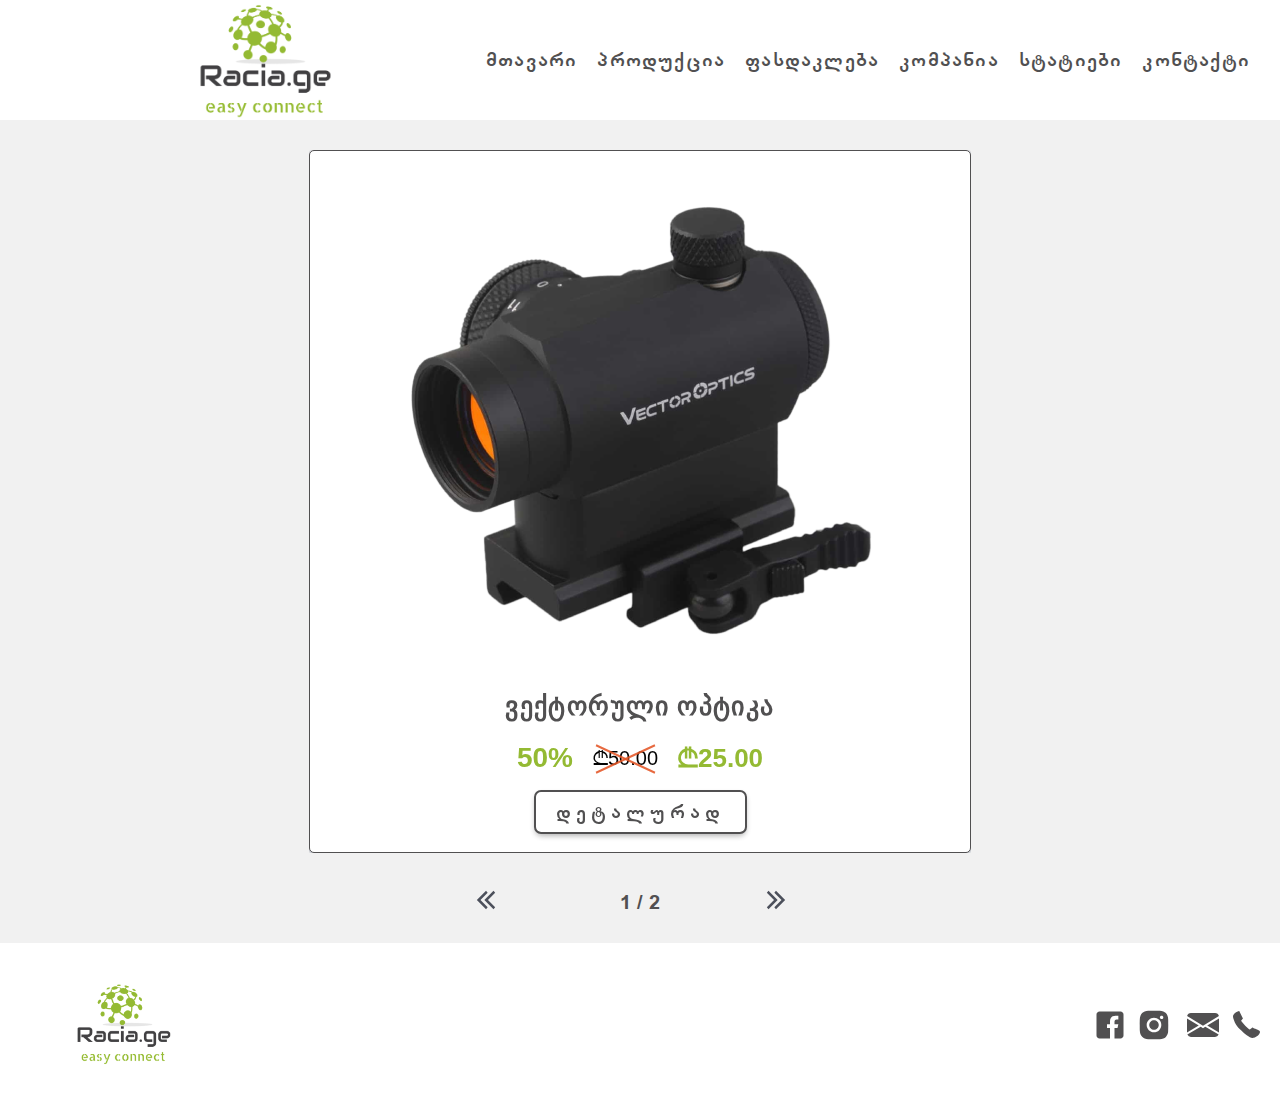
<file: discount.html>
<!DOCTYPE html>
<html lang="en">
  <head>
  <meta charset="UTF-8" />
  <meta http-equiv="X-UA-Compatible" content="IE=edge" />
  <meta name="viewport" content="width=device-width, initial-scale=1.0" />
  <meta name="description" content="რაცია რეალიზაცია გაყიდვა">
  <meta name="keywords" content="რაცია">
  <meta name="image" content="./img/logo.png">
  <meta name="Copyright" content="gpalab georgia"> 
  <meta name="format-detection" content="telephone=0322 500 610">
  <meta name="format-detection" content="address=ქ.თბილისი, ვაჟა ფშაველა N55ა">
  <meta property="og:type" content="website">
  <meta property="og:title" content="Tactical.ge">
  <meta property="og:description" content="რაცია">
  <meta property="og:image" content="./img/logo.png">
  <meta property="og:url" content="https://racia.ge">
  <link rel="canonical" href="https://racia.ge/">
  <link rel="stylesheet" href="./css/style.min.css" />
  <title>racia.ge</title>
</head>

<body>
  <header class="header">
    <a href="#" class="header__logo">
      <img src="./img/logo.png" alt="Logo" />
    </a>
    <div class="header__navigation">
      <nav class="header__menu menu">
        <ul class="menu__list">
          <li class="menu__item">
            <a href="index.html" class="menu__link">მთავარი</a>
          </li>
          <li class="menu__item">
            <a href="products.html" class="menu__link">პროდუქცია</a>
          </li>
          <li class="menu__item">
            <a href="discount.html" class="menu__link">ფასდაკლება</a>
          </li>
          <li class="menu__item">
            <a href="about.html" class="menu__link">კომპანია</a>
          </li>
          <li class="menu__item">
            <a href="blog.html" class="menu__link">სტატიები</a>
          </li>
          <li class="menu__item">
            <a href="contact.html" class="menu__link">კონტაქტი</a>
          </li>
        </ul>
      </nav>
      <button type="button" class="menu__burger-toggler">
        <span class="menu__bar menu__half menu__top"></span>
        <span class="menu__bar"></span>
        <span class="menu__bar menu__half menu__bottom"></span>
      </button>
    </div>
  <div class="header-mouse__cursor-target-box">
    <svg width="28" height="28" viewBox="0 0 24 24" fill="none" xmlns="http://www.w3.org/2000/svg">
      <path d="M12 11L12 20" stroke="#94BA33" stroke-width="1.5" stroke-linecap="round"/>
      <path d="M14 9C14 10.1046 13.1046 11 12 11C10.8954 11 10 10.1046 10 9C10 7.89543 10.8954 7 12 7C13.1046 7 14 7.89543 14 9Z" stroke="#94BA33" stroke-width="1.5"/>
      <path d="M16.9588 6C17.6186 6.86961 18 7.89801 18 9C18 10.102 17.6186 11.1304 16.9588 12M7.04117 6C6.38143 6.86961 6 7.89801 6 9C6 10.102 6.38143 11.1304 7.04117 12" stroke="#94BA33" stroke-width="1.5" stroke-linecap="round" stroke-linejoin="round"/>
      <path d="M20.3159 4C21.3796 5.43008 22 7.14984 22 9C22 10.8502 21.3796 12.5699 20.3159 14M3.68409 4C2.62036 5.43008 2 7.14984 2 9C2 10.8502 2.62036 12.5699 3.68409 14" stroke="#94BA33" stroke-width="1.5" stroke-linecap="round" stroke-linejoin="round"/>
      </svg>
  </div>
</header>

  <main class="main">
    <section class="discount">
      <div class="discount__container">
        <div class="swiper discount__swiper">
          <div class="swiper-wrapper">
            <div class="swiper-slide discount__swiper-slide">
              <article class="discount__box discount-box">
                <ul class="discount-box__sides">
                  <li class="discount-box__side-img">
                    <img src="./img/box-image-1.png" alt="image">
                  </li>
                  <li class="discount-box__side">
                    <h3 class="discount-box__side-title">
                      ვექტორული ოპტიკა
                    </h3>
                  </li>
                  <li class="discount-box__side">
                    <span>50%</span>
                    <span>₾50.00</span>
                    <span>₾25.00</span>
                  </li>
                  <li class="discount-box__side">
                    <a href="#" class="discount-box__side-btn">დეტალურად</a>
                  </li>
                </ul>
              </article>
            </div>
            <div class="swiper-slide discount__swiper-slide">
              <article class="discount__box discount-box">
                <ul class="discount-box__sides">
                  <li class="discount-box__side-img">
                    <img src="./img/box-image-1.png" alt="image">
                  </li>
                  <li class="discount-box__side">
                    <h3 class="discount-box__side-title">
                      ვექტორული ოპტიკა
                    </h3>
                  </li>
                  <li class="discount-box__side">
                    <span>50%</span>
                    <span>₾50.00</span>
                    <span>₾25.00</span>
                  </li>
                  <li class="discount-box__side">
                    <a href="#" class="discount-box__side-btn">დეტალურად</a>
                  </li>
                </ul>
              </article>
            </div>
          </div>
          <div class="swiper-pagination discount__swiper-pagination"></div>
          <div class="swiper-button-next discount__swiper-button-next">
            <svg width="20" height="20" viewBox="0 0 12 12" fill="none" xmlns="http://www.w3.org/2000/svg">
              <path d="M0.5 1.59893L4.80751 6L0.5 10.4011L1.49208 11.5L7 6L1.49208 0.5L0.5 1.59893Z" fill="#4C505B"/>
              <path d="M5 1.59893L9.30751 6L5 10.4011L5.99208 11.5L11.5 6L5.99208 0.5L5 1.59893Z" fill="#4C505B"/>
              </svg>
          </div>
          <div class="swiper-button-prev discount__swiper-button-prev">
            <svg width="20" height="20" viewBox="0 0 12 12" fill="none" xmlns="http://www.w3.org/2000/svg">
              <path d="M11.5 10.4011L7.19249 6L11.5 1.59893L10.5079 0.5L5 6L10.5079 11.5L11.5 10.4011Z" fill="#4C505B"/>
              <path d="M7 10.4011L2.69249 6L7 1.59893L6.00792 0.5L0.5 6L6.00792 11.5L7 10.4011Z" fill="#4C505B"/>
              </svg>
          </div>
        </div>
      </div>
    </section>
  </main>
  <footer class="footer">
	<div class="footer__container">
    <div class="footer__content">
      <a href="#" class="footer__logo">
        <img src="./img/logo.png" alt="Logo">
      </a>
      <div class="footer__icons-box">
        <a href="#" class="footer__icon">
          <svg width="30" height="30" viewBox="0 0 19 19" fill="none" xmlns="http://www.w3.org/2000/svg">
            <g clip-path="url(#clip0_10_541)">
            <path d="M16.15 0.949951H2.84995C1.80495 0.949951 0.949951 1.80495 0.949951 2.84995V16.15C0.949951 17.1959 1.80495 18.05 2.84995 18.05H9.49995V11.4H7.59995V9.0487H9.49995V7.1012C9.49995 5.0454 10.6514 3.6014 13.0777 3.6014L14.7905 3.6033V6.07805H13.6534C12.7091 6.07805 12.35 6.78675 12.35 7.44415V9.04965H14.7896L14.25 11.4H12.35V18.05H16.15C17.195 18.05 18.05 17.1959 18.05 16.15V2.84995C18.05 1.80495 17.195 0.949951 16.15 0.949951Z" fill=""/>
            </g>
            <defs>
            <clipPath id="clip0_10_541">
            <rect width="19" height="19" fill="white"/>
            </clipPath>
            </defs>
            </svg>
        </a>
        <a href="#" class="footer__icon">
          <svg width="38" height="38" viewBox="0 0 24 24" fill="none" xmlns="http://www.w3.org/2000/svg">
            <path d="M20.9471 8.30496C20.937 7.54758 20.7952 6.79773 20.5281 6.08896C20.2964 5.49111 19.9426 4.94816 19.4892 4.49479C19.0359 4.04142 18.4929 3.68761 17.8951 3.45596C17.1954 3.19331 16.4562 3.0513 15.7091 3.03596C14.7471 2.99296 14.4421 2.98096 12.0001 2.98096C9.55807 2.98096 9.24507 2.98096 8.29007 3.03596C7.54323 3.05141 6.80442 3.19343 6.10507 3.45596C5.50713 3.68745 4.96409 4.0412 4.5107 4.49459C4.05732 4.94798 3.70356 5.49102 3.47207 6.08896C3.2089 6.78809 3.06719 7.52707 3.05307 8.27396C3.01007 9.23696 2.99707 9.54196 2.99707 11.984C2.99707 14.426 2.99707 14.738 3.05307 15.694C3.06807 16.442 3.20907 17.18 3.47207 17.881C3.70395 18.4787 4.05797 19.0215 4.51151 19.4747C4.96505 19.9279 5.50813 20.2815 6.10607 20.513C6.8035 20.7862 7.54244 20.9383 8.29107 20.963C9.25407 21.006 9.55907 21.019 12.0011 21.019C14.4431 21.019 14.7561 21.019 15.7111 20.963C16.4582 20.9482 17.1974 20.8066 17.8971 20.544C18.4948 20.312 19.0376 19.9581 19.4909 19.5048C19.9442 19.0515 20.2982 18.5086 20.5301 17.911C20.7931 17.211 20.9341 16.473 20.9491 15.724C20.9921 14.762 21.0051 14.457 21.0051 12.014C21.0031 9.57196 21.0031 9.26196 20.9471 8.30496ZM11.9941 16.602C9.44007 16.602 7.37107 14.533 7.37107 11.979C7.37107 9.42496 9.44007 7.35596 11.9941 7.35596C13.2202 7.35596 14.396 7.84302 15.263 8.71C16.13 9.57698 16.6171 10.7529 16.6171 11.979C16.6171 13.2051 16.13 14.3809 15.263 15.2479C14.396 16.1149 13.2202 16.602 11.9941 16.602ZM16.8011 8.26296C16.6595 8.26309 16.5192 8.2353 16.3884 8.18117C16.2575 8.12704 16.1386 8.04764 16.0385 7.94751C15.9384 7.84738 15.859 7.72849 15.8049 7.59765C15.7507 7.4668 15.7229 7.32656 15.7231 7.18496C15.7231 7.04346 15.7509 6.90334 15.8051 6.77262C15.8592 6.64189 15.9386 6.5231 16.0387 6.42305C16.1387 6.32299 16.2575 6.24363 16.3882 6.18948C16.519 6.13533 16.6591 6.10746 16.8006 6.10746C16.9421 6.10746 17.0822 6.13533 17.2129 6.18948C17.3436 6.24363 17.4624 6.32299 17.5625 6.42305C17.6625 6.5231 17.7419 6.64189 17.7961 6.77262C17.8502 6.90334 17.8781 7.04346 17.8781 7.18496C17.8781 7.78096 17.3961 8.26296 16.8011 8.26296Z" fill="#"/>
            <path d="M11.994 14.9821C13.6525 14.9821 14.997 13.6376 14.997 11.9791C14.997 10.3206 13.6525 8.97607 11.994 8.97607C10.3355 8.97607 8.99097 10.3206 8.99097 11.9791C8.99097 13.6376 10.3355 14.9821 11.994 14.9821Z" fill="#"/>
            </svg>
        </a>
        <a href = "mailto: deltaradios@gmail.com" class="footer__icon">
          <svg width="40" height="40" viewBox="0 0 20 20" fill="" xmlns="http://www.w3.org/2000/svg"><path d="M2.05 5.555L10 10.414l7.95-4.859A2 2 0 0016 4H4a2 2 0 00-1.95 1.555zM18 6.697l-5.875 3.59L18 13.743V6.697zm-.168 8.108l-6.675-3.926-1.157.707-1.157-.707-6.675 3.926A2 2 0 004 16h12a2 2 0 001.832-1.195zM2 13.743l5.875-3.456L2 6.697v7.046z"/>
          </svg>
        </a>
        <a href="tel:+0322500610" class="footer__icon">
          <svg width="27" height="27" viewBox="0 0 12 12" fill="none" xmlns="http://www.w3.org/2000/svg">
            <path d="M8.59038 11.9981C8.28574 11.9981 7.91861 11.8888 7.48899 11.6701C7.06718 11.4435 6.61022 11.1506 6.11811 10.7913C5.626 10.4242 5.11826 10.0102 4.59491 9.54929C4.07936 9.08842 3.57163 8.61975 3.07171 8.14326C2.5796 7.67458 2.14607 7.17075 1.77113 6.63178C1.39619 6.10061 1.07983 5.57725 0.822059 5.06171C0.572098 4.54616 0.376816 4.05796 0.236213 3.59709C0.103421 3.14404 0.0253085 2.76129 0.00187471 2.44884C-0.0137479 2.16763 0.0682706 1.89033 0.24793 1.61693C0.419778 1.33573 0.6424 1.08577 0.915794 0.867052C1.197 0.640525 1.50164 0.449149 1.82971 0.292923C2.15779 0.136697 2.47024 0.0390564 2.76707 0L4.41915 3.35104L3.58725 4.31183C3.67318 4.45243 3.90751 4.75707 4.29027 5.22575C4.67302 5.69442 5.05577 6.12404 5.43853 6.51461C5.82128 6.89736 6.21965 7.26449 6.63365 7.616C7.05546 7.95969 7.33667 8.1706 7.47727 8.24871L8.66068 7.36994C8.66068 7.36994 8.78566 7.42462 9.03562 7.53398C9.28558 7.64334 9.5785 7.77222 9.91439 7.92064C10.2503 8.06124 10.5862 8.20965 10.922 8.36588C11.2579 8.52211 11.5118 8.64318 11.6836 8.7291C11.6836 8.7291 11.7149 8.75644 11.7774 8.81112C11.8399 8.8658 11.8945 8.96344 11.9414 9.10405C11.9805 9.24465 12 9.3462 12 9.40869C12 9.46337 12 9.4907 12 9.4907C11.8594 10.0922 11.5665 10.5609 11.1212 10.8967C10.6838 11.2326 10.2034 11.5177 9.68005 11.7521C9.68005 11.7521 9.62928 11.7716 9.52773 11.8107C9.42618 11.8497 9.29339 11.8888 9.12935 11.9278C8.95751 11.9747 8.82471 11.9981 8.73098 11.9981C8.63724 11.9981 8.59038 11.9981 8.59038 11.9981Z" fill=""/>
            </svg>
        </a>
      </div>
    </div>
    <p class="footer__copyright">
      2023 &copy; GPALAB Georgia ყველა უფლება დაცულია.
    </p>
	</div>
</footer>
  <script src="./js/app.min.js"></script>
</body>
</html>
</file>
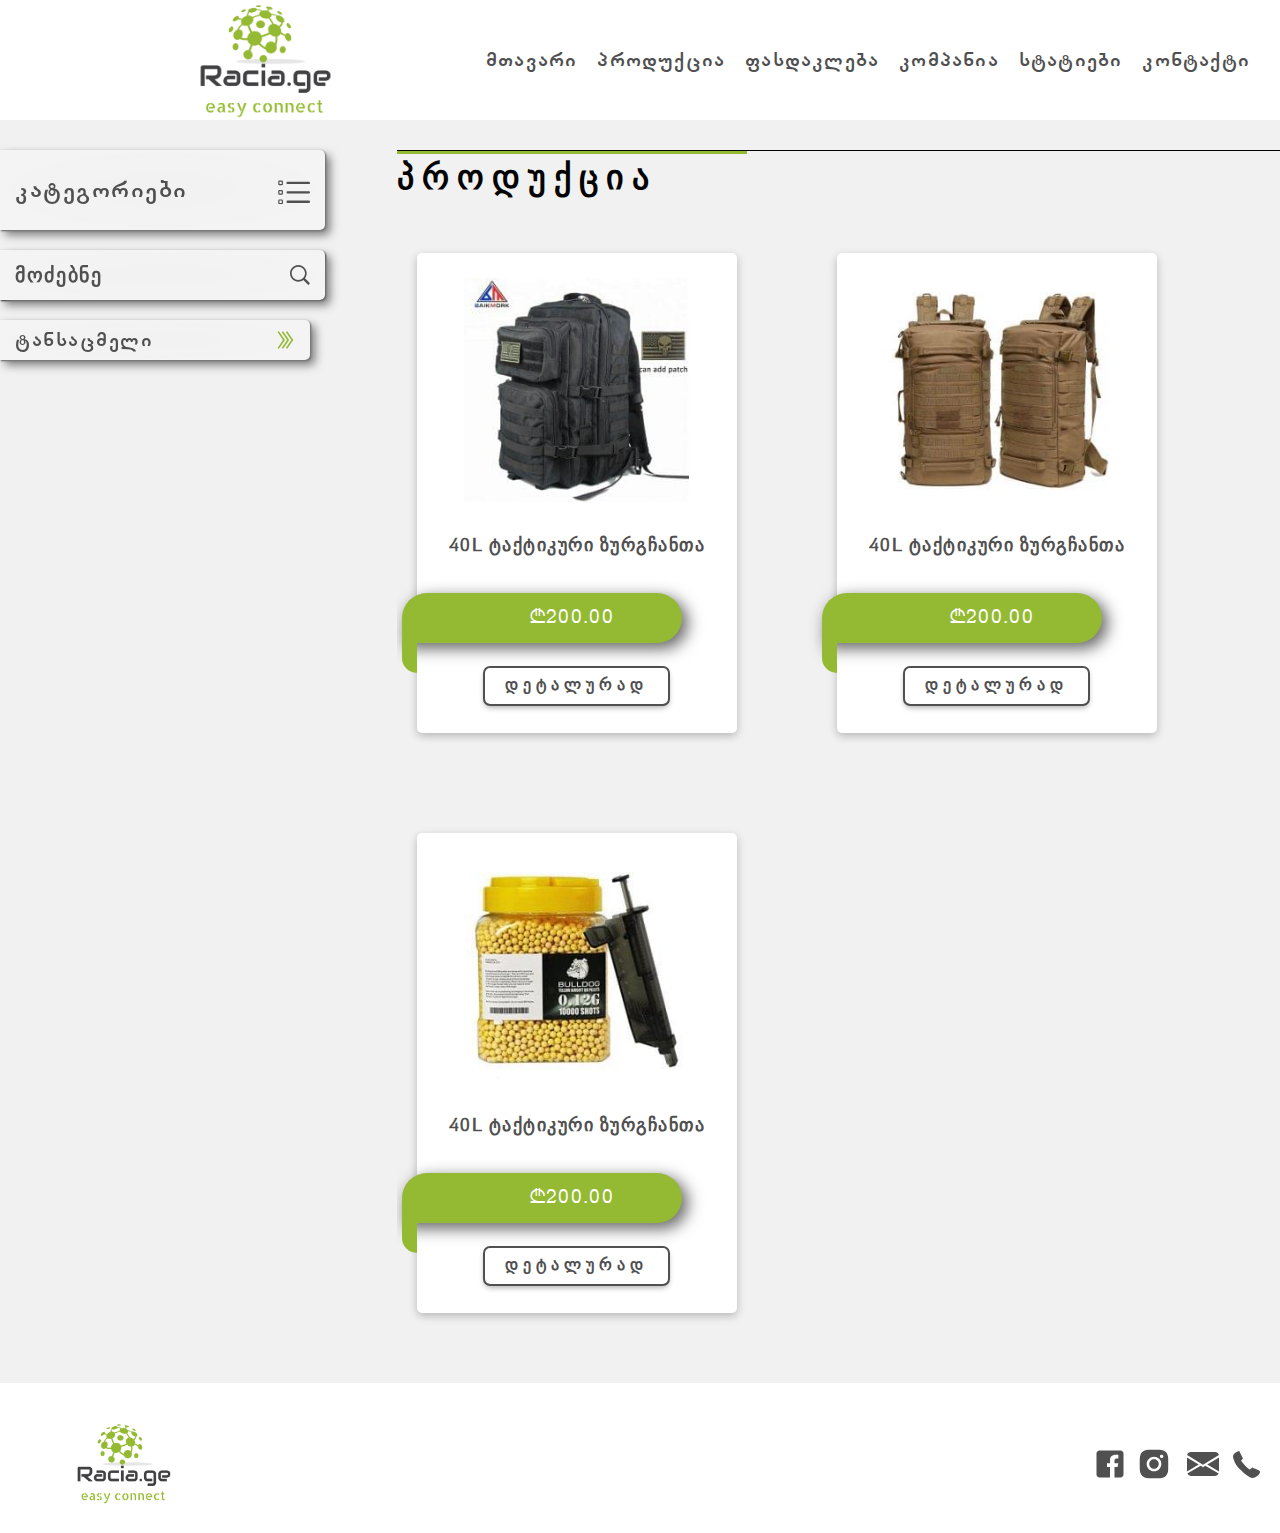
<file: products.html>
<!DOCTYPE html>
<html lang="en">
  <head>
  <meta charset="UTF-8" />
  <meta http-equiv="X-UA-Compatible" content="IE=edge" />
  <meta name="viewport" content="width=device-width, initial-scale=1.0" />
  <meta name="description" content="რაცია რეალიზაცია გაყიდვა">
  <meta name="keywords" content="რაცია">
  <meta name="image" content="./img/logo.png">
  <meta name="Copyright" content="gpalab georgia"> 
  <meta name="format-detection" content="telephone=0322 500 610">
  <meta name="format-detection" content="address=ქ.თბილისი, ვაჟა ფშაველა N55ა">
  <meta property="og:type" content="website">
  <meta property="og:title" content="Tactical.ge">
  <meta property="og:description" content="რაცია">
  <meta property="og:image" content="./img/logo.png">
  <meta property="og:url" content="https://racia.ge">
  <link rel="canonical" href="https://racia.ge/">
  <link rel="stylesheet" href="./css/style.min.css" />
  <title>racia.ge</title>
</head>

<body>
  <header class="header">
    <a href="#" class="header__logo">
      <img src="./img/logo.png" alt="Logo" />
    </a>
    <div class="header__navigation">
      <nav class="header__menu menu">
        <ul class="menu__list">
          <li class="menu__item">
            <a href="index.html" class="menu__link">მთავარი</a>
          </li>
          <li class="menu__item">
            <a href="products.html" class="menu__link">პროდუქცია</a>
          </li>
          <li class="menu__item">
            <a href="discount.html" class="menu__link">ფასდაკლება</a>
          </li>
          <li class="menu__item">
            <a href="about.html" class="menu__link">კომპანია</a>
          </li>
          <li class="menu__item">
            <a href="blog.html" class="menu__link">სტატიები</a>
          </li>
          <li class="menu__item">
            <a href="contact.html" class="menu__link">კონტაქტი</a>
          </li>
        </ul>
      </nav>
      <button type="button" class="menu__burger-toggler">
        <span class="menu__bar menu__half menu__top"></span>
        <span class="menu__bar"></span>
        <span class="menu__bar menu__half menu__bottom"></span>
      </button>
    </div>
  <div class="header-mouse__cursor-target-box">
    <svg width="28" height="28" viewBox="0 0 24 24" fill="none" xmlns="http://www.w3.org/2000/svg">
      <path d="M12 11L12 20" stroke="#94BA33" stroke-width="1.5" stroke-linecap="round"/>
      <path d="M14 9C14 10.1046 13.1046 11 12 11C10.8954 11 10 10.1046 10 9C10 7.89543 10.8954 7 12 7C13.1046 7 14 7.89543 14 9Z" stroke="#94BA33" stroke-width="1.5"/>
      <path d="M16.9588 6C17.6186 6.86961 18 7.89801 18 9C18 10.102 17.6186 11.1304 16.9588 12M7.04117 6C6.38143 6.86961 6 7.89801 6 9C6 10.102 6.38143 11.1304 7.04117 12" stroke="#94BA33" stroke-width="1.5" stroke-linecap="round" stroke-linejoin="round"/>
      <path d="M20.3159 4C21.3796 5.43008 22 7.14984 22 9C22 10.8502 21.3796 12.5699 20.3159 14M3.68409 4C2.62036 5.43008 2 7.14984 2 9C2 10.8502 2.62036 12.5699 3.68409 14" stroke="#94BA33" stroke-width="1.5" stroke-linecap="round" stroke-linejoin="round"/>
      </svg>
  </div>
</header>

  <main class="main">
    <aside class="category">
      <div class="category__title">
        <h2>კატეგორიები</h2>
        <svg width="40" height="40" viewBox="0 0 17 17" fill="currentColor" xmlns="http://www.w3.org/2000/svg"><path fill-rule="evenodd" d="M4 4.5a.5.5 0 00-.5.5v1a.5.5 0 00.5.5h1a.5.5 0 00.5-.5V5a.5.5 0 00-.5-.5H4zM5 5H4v1h1V5z" clip-rule="evenodd"/>
          <path d="M7 5.5a.5.5 0 01.5-.5h9a.5.5 0 010 1h-9a.5.5 0 01-.5-.5zM7.5 9a.5.5 0 000 1h9a.5.5 0 000-1h-9zm0 4a.5.5 0 000 1h9a.5.5 0 000-1h-9z"/>
          <path fill-rule="evenodd" d="M3.5 9a.5.5 0 01.5-.5h1a.5.5 0 01.5.5v1a.5.5 0 01-.5.5H4a.5.5 0 01-.5-.5V9zM4 9h1v1H4V9zm0 3.5a.5.5 0 00-.5.5v1a.5.5 0 00.5.5h1a.5.5 0 00.5-.5v-1a.5.5 0 00-.5-.5H4zm1 .5H4v1h1v-1z" clip-rule="evenodd"/>
          </svg>
      </div>
      <form class="category__accordion-search-form">
        <input class="category__accordion-search-input" type="search" placeholder="მოძებნე">
        <svg width="20" height="20" viewBox="0 0 12 12" fill="none" xmlns="http://www.w3.org/2000/svg">
          <path fill-rule="evenodd" clip-rule="evenodd" d="M8.0002 9.00022C7.1645 9.628 6.12569 10 5 10C2.23858 10 0 7.76142 0 5C0 2.23858 2.23858 0 5 0C7.76142 0 10 2.23858 10 5C10 6.12571 9.62799 7.16453 9.00019 8.00023L12 11L11 12L8.0002 9.00022ZM9 5C9 7.20914 7.20914 9 5 9C2.79086 9 1 7.20914 1 5C1 2.79086 2.79086 1 5 1C7.20914 1 9 2.79086 9 5Z" fill="#"/>
          </svg>
      </form>
      <ul class="category__accordion">
        <li class="category__accordion-item">
          <div class="category__accordion-trigger">
            <h3 class="category__accordion-title">ტანსაცმელი</h3>
            <svg width="20" height="20" viewBox="0 0 12 12" fill="none" xmlns="http://www.w3.org/2000/svg">
              <path d="M5.99995 1L11.3 4.68439L10.725 5.5L5.99995 2.21527L1.27485 5.5L0.699951 4.68439L5.99995 1Z" fill="#94BA33"/>
              <path d="M5.99995 3.5L11.3 7.18439L10.725 8L5.99995 4.71527L1.27485 8L0.699951 7.18439L5.99995 3.5Z" fill="#94BA33"/>
              <path d="M5.99995 6L11.3 9.68439L10.725 10.5L5.99995 7.21527L1.27485 10.5L0.699951 9.68439L5.99995 6Z" fill="#94BA33"/>
            </svg>
          </div>
          <div class="category__accordion-content">
            <a href="#">
              <span>მაისური</span>
              <span>(49)</span>
            </a>
            <a href="#">
              <span>ნიღაბი</span>
              <span>(19)</span>
            </a>
            <a href="#">
              <span>ჟილეტი</span>
              <span>(12)</span>
            </a>
            <a href="#">
              <span>სათვალე</span>
              <span>(322)</span>
            </a>
            <a href="#">
              <span>ქამარი</span>
              <span>(5)</span>
            </a>
          </div>
        </li>
      </ul>
    </aside>
    <div class="main-content">
      <h2 class="products__title"><span></span>პროდუქცია</h2>
      <section class="products">
        <article class="product-card">
          <div class="product-card__image">
            <img src="./img/products/p-1.jpg" alt="Product">
          </div>
          <h3 class="product-card__title">40L ტაქტიკური ზურგჩანთა</h3>
          <p class="product-card__price">₾<span>200.00</span></p>
          <a href="product-detiles.html" class="product-card__btn">დეტალურად</a>
        </article>
        <article class="product-card">
          <div class="product-card__image">
            <img src="./img/products/p-2.jpg" alt="Product">
          </div>
          <h3 class="product-card__title">40L ტაქტიკური ზურგჩანთა</h3>
          <p class="product-card__price">₾<span>200.00</span></p>
          <a href="product-detiles.html" class="product-card__btn">დეტალურად</a>
        </article>
        <article class="product-card">
          <div class="product-card__image">
            <img src="./img/products/p-3.jpg" alt="Product">
          </div>
          <h3 class="product-card__title">40L ტაქტიკური ზურგჩანთა</h3>
          <p class="product-card__price">₾<span>200.00</span></p>
          <a href="product-detiles.html" class="product-card__btn">დეტალურად</a>
        </article>
      </section>
    </div>
  </main>
  <footer class="footer">
	<div class="footer__container">
    <div class="footer__content">
      <a href="#" class="footer__logo">
        <img src="./img/logo.png" alt="Logo">
      </a>
      <div class="footer__icons-box">
        <a href="#" class="footer__icon">
          <svg width="30" height="30" viewBox="0 0 19 19" fill="none" xmlns="http://www.w3.org/2000/svg">
            <g clip-path="url(#clip0_10_541)">
            <path d="M16.15 0.949951H2.84995C1.80495 0.949951 0.949951 1.80495 0.949951 2.84995V16.15C0.949951 17.1959 1.80495 18.05 2.84995 18.05H9.49995V11.4H7.59995V9.0487H9.49995V7.1012C9.49995 5.0454 10.6514 3.6014 13.0777 3.6014L14.7905 3.6033V6.07805H13.6534C12.7091 6.07805 12.35 6.78675 12.35 7.44415V9.04965H14.7896L14.25 11.4H12.35V18.05H16.15C17.195 18.05 18.05 17.1959 18.05 16.15V2.84995C18.05 1.80495 17.195 0.949951 16.15 0.949951Z" fill=""/>
            </g>
            <defs>
            <clipPath id="clip0_10_541">
            <rect width="19" height="19" fill="white"/>
            </clipPath>
            </defs>
            </svg>
        </a>
        <a href="#" class="footer__icon">
          <svg width="38" height="38" viewBox="0 0 24 24" fill="none" xmlns="http://www.w3.org/2000/svg">
            <path d="M20.9471 8.30496C20.937 7.54758 20.7952 6.79773 20.5281 6.08896C20.2964 5.49111 19.9426 4.94816 19.4892 4.49479C19.0359 4.04142 18.4929 3.68761 17.8951 3.45596C17.1954 3.19331 16.4562 3.0513 15.7091 3.03596C14.7471 2.99296 14.4421 2.98096 12.0001 2.98096C9.55807 2.98096 9.24507 2.98096 8.29007 3.03596C7.54323 3.05141 6.80442 3.19343 6.10507 3.45596C5.50713 3.68745 4.96409 4.0412 4.5107 4.49459C4.05732 4.94798 3.70356 5.49102 3.47207 6.08896C3.2089 6.78809 3.06719 7.52707 3.05307 8.27396C3.01007 9.23696 2.99707 9.54196 2.99707 11.984C2.99707 14.426 2.99707 14.738 3.05307 15.694C3.06807 16.442 3.20907 17.18 3.47207 17.881C3.70395 18.4787 4.05797 19.0215 4.51151 19.4747C4.96505 19.9279 5.50813 20.2815 6.10607 20.513C6.8035 20.7862 7.54244 20.9383 8.29107 20.963C9.25407 21.006 9.55907 21.019 12.0011 21.019C14.4431 21.019 14.7561 21.019 15.7111 20.963C16.4582 20.9482 17.1974 20.8066 17.8971 20.544C18.4948 20.312 19.0376 19.9581 19.4909 19.5048C19.9442 19.0515 20.2982 18.5086 20.5301 17.911C20.7931 17.211 20.9341 16.473 20.9491 15.724C20.9921 14.762 21.0051 14.457 21.0051 12.014C21.0031 9.57196 21.0031 9.26196 20.9471 8.30496ZM11.9941 16.602C9.44007 16.602 7.37107 14.533 7.37107 11.979C7.37107 9.42496 9.44007 7.35596 11.9941 7.35596C13.2202 7.35596 14.396 7.84302 15.263 8.71C16.13 9.57698 16.6171 10.7529 16.6171 11.979C16.6171 13.2051 16.13 14.3809 15.263 15.2479C14.396 16.1149 13.2202 16.602 11.9941 16.602ZM16.8011 8.26296C16.6595 8.26309 16.5192 8.2353 16.3884 8.18117C16.2575 8.12704 16.1386 8.04764 16.0385 7.94751C15.9384 7.84738 15.859 7.72849 15.8049 7.59765C15.7507 7.4668 15.7229 7.32656 15.7231 7.18496C15.7231 7.04346 15.7509 6.90334 15.8051 6.77262C15.8592 6.64189 15.9386 6.5231 16.0387 6.42305C16.1387 6.32299 16.2575 6.24363 16.3882 6.18948C16.519 6.13533 16.6591 6.10746 16.8006 6.10746C16.9421 6.10746 17.0822 6.13533 17.2129 6.18948C17.3436 6.24363 17.4624 6.32299 17.5625 6.42305C17.6625 6.5231 17.7419 6.64189 17.7961 6.77262C17.8502 6.90334 17.8781 7.04346 17.8781 7.18496C17.8781 7.78096 17.3961 8.26296 16.8011 8.26296Z" fill="#"/>
            <path d="M11.994 14.9821C13.6525 14.9821 14.997 13.6376 14.997 11.9791C14.997 10.3206 13.6525 8.97607 11.994 8.97607C10.3355 8.97607 8.99097 10.3206 8.99097 11.9791C8.99097 13.6376 10.3355 14.9821 11.994 14.9821Z" fill="#"/>
            </svg>
        </a>
        <a href = "mailto: deltaradios@gmail.com" class="footer__icon">
          <svg width="40" height="40" viewBox="0 0 20 20" fill="" xmlns="http://www.w3.org/2000/svg"><path d="M2.05 5.555L10 10.414l7.95-4.859A2 2 0 0016 4H4a2 2 0 00-1.95 1.555zM18 6.697l-5.875 3.59L18 13.743V6.697zm-.168 8.108l-6.675-3.926-1.157.707-1.157-.707-6.675 3.926A2 2 0 004 16h12a2 2 0 001.832-1.195zM2 13.743l5.875-3.456L2 6.697v7.046z"/>
          </svg>
        </a>
        <a href="tel:+0322500610" class="footer__icon">
          <svg width="27" height="27" viewBox="0 0 12 12" fill="none" xmlns="http://www.w3.org/2000/svg">
            <path d="M8.59038 11.9981C8.28574 11.9981 7.91861 11.8888 7.48899 11.6701C7.06718 11.4435 6.61022 11.1506 6.11811 10.7913C5.626 10.4242 5.11826 10.0102 4.59491 9.54929C4.07936 9.08842 3.57163 8.61975 3.07171 8.14326C2.5796 7.67458 2.14607 7.17075 1.77113 6.63178C1.39619 6.10061 1.07983 5.57725 0.822059 5.06171C0.572098 4.54616 0.376816 4.05796 0.236213 3.59709C0.103421 3.14404 0.0253085 2.76129 0.00187471 2.44884C-0.0137479 2.16763 0.0682706 1.89033 0.24793 1.61693C0.419778 1.33573 0.6424 1.08577 0.915794 0.867052C1.197 0.640525 1.50164 0.449149 1.82971 0.292923C2.15779 0.136697 2.47024 0.0390564 2.76707 0L4.41915 3.35104L3.58725 4.31183C3.67318 4.45243 3.90751 4.75707 4.29027 5.22575C4.67302 5.69442 5.05577 6.12404 5.43853 6.51461C5.82128 6.89736 6.21965 7.26449 6.63365 7.616C7.05546 7.95969 7.33667 8.1706 7.47727 8.24871L8.66068 7.36994C8.66068 7.36994 8.78566 7.42462 9.03562 7.53398C9.28558 7.64334 9.5785 7.77222 9.91439 7.92064C10.2503 8.06124 10.5862 8.20965 10.922 8.36588C11.2579 8.52211 11.5118 8.64318 11.6836 8.7291C11.6836 8.7291 11.7149 8.75644 11.7774 8.81112C11.8399 8.8658 11.8945 8.96344 11.9414 9.10405C11.9805 9.24465 12 9.3462 12 9.40869C12 9.46337 12 9.4907 12 9.4907C11.8594 10.0922 11.5665 10.5609 11.1212 10.8967C10.6838 11.2326 10.2034 11.5177 9.68005 11.7521C9.68005 11.7521 9.62928 11.7716 9.52773 11.8107C9.42618 11.8497 9.29339 11.8888 9.12935 11.9278C8.95751 11.9747 8.82471 11.9981 8.73098 11.9981C8.63724 11.9981 8.59038 11.9981 8.59038 11.9981Z" fill=""/>
            </svg>
        </a>
      </div>
    </div>
    <p class="footer__copyright">
      2023 &copy; GPALAB Georgia ყველა უფლება დაცულია.
    </p>
	</div>
</footer>
  <script src="./js/app.min.js"></script>
</body>
</html>
</file>
<file: css/style.min.css>
@font-face{font-family:"Arial GEO Bold";src:url(../../font/arial-geo-bold-webfont.eot?#iefix) format("embedded-opentype"),url(../../font/arial-geo-bold-webfont.woff2) format("woff2"),url(../../font/arial-geo-bold-webfont.woff) format("woff"),url(../../fonts/arial-geo-bold-webfont.ttf) format("truetype")}@font-face{font-family:KA_KOLHETI;src:url(../../font/ka-kolheti-webfont.eot?#iefix) format("embedded-opentype"),url(../../font/ka-kolheti-webfont.woff2) format("woff2"),url(../../font/ka-kolheti-webfont.woff) format("woff"),url(../../font/ka-kolheti-webfont.ttf) format("truetype")}*,::after,::before{margin:0;padding:0;border:0;-webkit-box-sizing:border-box;box-sizing:border-box}body,html{height:100%;width:100%;font-size:100%;line-height:1;font-size:14px;-ms-text-size-adjust:100%;-moz-text-size-adjust:100%;-webkit-text-size-adjust:100%}html{scroll-behavior:smooth}aside,footer,header,nav{display:block}a{color:inherit}a,a:hover,a:visited{text-decoration:none}a:active,a:focus{outline:0}:active,:focus{outline:0}h1,h2,h3,h4,h5,h6,p{font-size:inherit;font-weight:inherit;line-height:inherit}p+p{margin-top:15px}menu,ul{list-style:none}* img{max-width:100%;-o-object-fit:cover;object-fit:cover}button,input,select,textarea{font:inherit inherit}input::-ms-clear{display:none}button,input[type=submit]{background:0 0;display:inline-block;-webkit-box-shadow:none;box-shadow:none;background:0 0;cursor:pointer}button:active,button:focus,input:active,input:focus{outline:0}button::-moz-focus-inner{padding:0;border:0}label{cursor:pointer}legend{display:block}body{font:normal 400 16px/1 "Arial GEO Bold",sans-serif;background:#fff;position:relative;height:100%;color:#030303;text-align:-moz-center;text-align:-webkit-center}body._lock{overflow:hidden;-ms-touch-action:none;touch-action:none}[class*=__container]{max-width:1440px;margin:0 auto;padding:0 10px}.header{width:100%;max-width:1920px;height:120px}.main{background:#f1f1f1;position:relative;width:100%;max-width:1920px;min-height:calc(100vh - 270px);display:-webkit-box;display:-ms-flexbox;display:flex;-ms-flex-wrap:wrap;flex-wrap:wrap;-webkit-box-pack:justify;-ms-flex-pack:justify;justify-content:space-between}.footer{width:100%;max-width:1920px}.menu._active .menu__list{left:0;z-index:100}.menu__list{position:relative;display:-webkit-box;display:-ms-flexbox;display:flex;-webkit-box-pack:center;-ms-flex-pack:center;justify-content:center;-webkit-box-align:center;-ms-flex-align:center;align-items:center;gap:20px;z-index:10}.menu__link{display:inline-block;font-size:20px;letter-spacing:1.2px;color:#515051;-webkit-transition:all .3s ease-in-out;-o-transition:all .3s ease-in-out;transition:all .3s ease-in-out}._forImage{position:relative}._forImage img{position:absolute;width:100%;height:100%;top:0;left:0;-o-object-fit:cover;object-fit:cover}:root{--swiper-theme-color:#007aff}.swiper{margin-left:auto;margin-right:auto;position:relative;overflow:hidden;list-style:none;padding:0;z-index:1}.swiper-vertical>.swiper-wrapper{-webkit-box-orient:vertical;-webkit-box-direction:normal;-ms-flex-direction:column;flex-direction:column}.swiper-wrapper{position:relative;width:100%;height:100%;z-index:1;display:-webkit-box;display:-ms-flexbox;display:flex;-webkit-transition-property:-webkit-transform;transition-property:-webkit-transform;-o-transition-property:transform;transition-property:transform;transition-property:transform,-webkit-transform;-webkit-box-sizing:content-box;box-sizing:content-box}.swiper-android .swiper-slide,.swiper-wrapper{-webkit-transform:translate3d(0,0,0);transform:translate3d(0,0,0)}.swiper-pointer-events{-ms-touch-action:pan-y;touch-action:pan-y}.swiper-pointer-events.swiper-vertical{-ms-touch-action:pan-x;touch-action:pan-x}.swiper-slide{-ms-flex-negative:0;flex-shrink:0;width:100%;height:100%;position:relative;-webkit-transition-property:-webkit-transform;transition-property:-webkit-transform;-o-transition-property:transform;transition-property:transform;transition-property:transform,-webkit-transform}.swiper-slide-invisible-blank{visibility:hidden}.swiper-autoheight,.swiper-autoheight .swiper-slide{height:auto}.swiper-autoheight .swiper-wrapper{-webkit-box-align:start;-ms-flex-align:start;align-items:flex-start;-webkit-transition-property:height,-webkit-transform;transition-property:height,-webkit-transform;-o-transition-property:transform,height;transition-property:transform,height;transition-property:transform,height,-webkit-transform}.swiper-backface-hidden .swiper-slide{-webkit-transform:translateZ(0);transform:translateZ(0);-webkit-backface-visibility:hidden;backface-visibility:hidden}.swiper-3d,.swiper-3d.swiper-css-mode .swiper-wrapper{-webkit-perspective:1200px;perspective:1200px}.swiper-3d .swiper-cube-shadow,.swiper-3d .swiper-slide,.swiper-3d .swiper-slide-shadow,.swiper-3d .swiper-slide-shadow-bottom,.swiper-3d .swiper-slide-shadow-left,.swiper-3d .swiper-slide-shadow-right,.swiper-3d .swiper-slide-shadow-top,.swiper-3d .swiper-wrapper{-webkit-transform-style:preserve-3d;transform-style:preserve-3d}.swiper-3d .swiper-slide-shadow,.swiper-3d .swiper-slide-shadow-bottom,.swiper-3d .swiper-slide-shadow-left,.swiper-3d .swiper-slide-shadow-right,.swiper-3d .swiper-slide-shadow-top{position:absolute;left:0;top:0;width:100%;height:100%;pointer-events:none;z-index:10}.swiper-3d .swiper-slide-shadow{background:rgba(0,0,0,.15)}.swiper-3d .swiper-slide-shadow-left{background:linear-gradient(to left,rgba(0,0,0,.5),rgba(0,0,0,0))}.swiper-3d .swiper-slide-shadow-right{background:linear-gradient(to right,rgba(0,0,0,.5),rgba(0,0,0,0))}.swiper-3d .swiper-slide-shadow-top{background:linear-gradient(to top,rgba(0,0,0,.5),rgba(0,0,0,0))}.swiper-3d .swiper-slide-shadow-bottom{background:linear-gradient(to bottom,rgba(0,0,0,.5),rgba(0,0,0,0))}.swiper-css-mode>.swiper-wrapper{overflow:auto;scrollbar-width:none;-ms-overflow-style:none}.swiper-css-mode>.swiper-wrapper::-webkit-scrollbar{display:none}.swiper-css-mode>.swiper-wrapper>.swiper-slide{scroll-snap-align:start start}.swiper-horizontal.swiper-css-mode>.swiper-wrapper{-ms-scroll-snap-type:x mandatory;scroll-snap-type:x mandatory}.swiper-vertical.swiper-css-mode>.swiper-wrapper{-ms-scroll-snap-type:y mandatory;scroll-snap-type:y mandatory}.swiper-centered>.swiper-wrapper::before{content:"";-ms-flex-negative:0;flex-shrink:0;-webkit-box-ordinal-group:10000;-ms-flex-order:9999;order:9999}.swiper-centered.swiper-horizontal>.swiper-wrapper>.swiper-slide:first-child{-webkit-margin-start:var(--swiper-centered-offset-before);margin-inline-start:var(--swiper-centered-offset-before)}.swiper-centered.swiper-horizontal>.swiper-wrapper::before{height:100%;width:var(--swiper-centered-offset-after)}.swiper-centered.swiper-vertical>.swiper-wrapper>.swiper-slide:first-child{-webkit-margin-before:var(--swiper-centered-offset-before);margin-block-start:var(--swiper-centered-offset-before)}.swiper-centered.swiper-vertical>.swiper-wrapper::before{width:100%;height:var(--swiper-centered-offset-after)}.swiper-centered>.swiper-wrapper>.swiper-slide{scroll-snap-align:center center}.header{background:#fff;display:-webkit-box;display:-ms-flexbox;display:flex;-webkit-box-pack:justify;-ms-flex-pack:justify;justify-content:space-between;-webkit-box-align:center;-ms-flex-align:center;align-items:center;gap:10px;padding:0 30px 0 120px;z-index:10;overflow:hidden;cursor:none}.header__logo{display:-webkit-box;display:-ms-flexbox;display:flex;-webkit-box-pack:center;-ms-flex-pack:center;justify-content:center;-webkit-box-align:center;-ms-flex-align:center;align-items:center;width:280px;cursor:none}.header__navigation{display:-webkit-box;display:-ms-flexbox;display:flex;-webkit-box-align:center;-ms-flex-align:center;align-items:center;gap:50px}.menu{position:relative}.menu__burger-toggler{display:none}body._mobile .mouse__cursor-target-box{display:none;visibility:hidden;z-index:-10}.header-mouse__cursor-target-box{width:40px;display:block;position:absolute;visibility:visible;pointer-events:none;top:-30px;left:-30px;z-index:20}.header-mouse__cursor-target-box.header-mouse__cursor-target-box-hidden{display:none;visibility:hidden;z-index:-10}.category{position:sticky;left:0;top:0;width:25%;min-width:340px;height:100%;min-height:100%;margin-top:10px;padding-right:15px;-ms-overflow-style:none;scrollbar-width:none;overflow-y:scroll;-webkit-transition:all .4s ease-in-out;-o-transition:all .4s ease-in-out;transition:all .4s ease-in-out;z-index:50}.category::-webkit-scrollbar{display:none}.category__title{margin-bottom:20px;margin-top:20px;display:-webkit-box;display:-ms-flexbox;display:flex;-webkit-box-align:center;-ms-flex-align:center;align-items:center;-webkit-box-pack:justify;-ms-flex-pack:justify;justify-content:space-between;gap:20px;padding:20px 15px;font-size:24px;letter-spacing:1.5px;color:#515051;background:-o-radial-gradient(rgba(255,255,255,.1333333333) 30%,rgba(255,255,255,.2666666667));background:radial-gradient(rgba(255,255,255,.1333333333) 30%,rgba(255,255,255,.2666666667));-webkit-box-shadow:5px 5px 10px #7a7a7a,-1px -1px 2px #e7e7e7,1px 1px 2px;box-shadow:5px 5px 10px #7a7a7a,-1px -1px 2px #e7e7e7,1px 1px 2px;-moz-border-radius-topright:5px;-moz-border-radius-bottomright:5px;border-top-right-radius:5px;border-bottom-right-radius:5px;cursor:pointer;-webkit-transition:all .3s ease-in-out;-o-transition:all .3s ease-in-out;transition:all .3s ease-in-out}.category__title svg{fill:#515051;-webkit-transition:all .3s ease-in-out;-o-transition:all .3s ease-in-out;transition:all .3s ease-in-out}.category__accordion-search-form{display:-webkit-box;display:-ms-flexbox;display:flex;-webkit-box-pack:justify;-ms-flex-pack:justify;justify-content:space-between;-webkit-box-align:center;-ms-flex-align:center;align-items:center;margin-bottom:20px;padding:5px 15px;-moz-border-radius-topright:5px;-moz-border-radius-bottomright:5px;border-top-right-radius:5px;border-bottom-right-radius:5px;background:-o-radial-gradient(rgba(255,255,255,.1333333333) 30%,rgba(255,255,255,.2666666667));background:radial-gradient(rgba(255,255,255,.1333333333) 30%,rgba(255,255,255,.2666666667));-webkit-box-shadow:5px 5px 10px #7a7a7a,-1px -1px 2px #e7e7e7,1px 1px 2px;box-shadow:5px 5px 10px #7a7a7a,-1px -1px 2px #e7e7e7,1px 1px 2px}.category__accordion-search-form svg{fill:#515051;-webkit-transition:all .3s ease-in-out;-o-transition:all .3s ease-in-out;transition:all .3s ease-in-out}.category__accordion-search-input{background:0 0;width:80%;height:40px;color:#515051;font-size:20px;letter-spacing:1.7px;font-weight:600}.category__accordion-search-input::-webkit-input-placeholder{color:#515051;opacity:1}.category__accordion-search-input::-moz-placeholder{color:#515051;opacity:1}.category__accordion-search-input:-ms-input-placeholder{color:#515051;opacity:1}.category__accordion-search-input::-ms-input-placeholder{color:#515051;opacity:1}.category__accordion-search-input::placeholder{color:#515051;opacity:1}.category__accordion-search-input:-ms-input-placeholder{color:#515051}.category__accordion-search-input::-ms-input-placeholder{color:#515051}.category__accordion-search-input:focus::-webkit-input-placeholder{color:#94ba33;opacity:1}.category__accordion-search-input:focus::-moz-placeholder{color:#94ba33;opacity:1}.category__accordion-search-input:focus:-ms-input-placeholder{color:#94ba33;opacity:1}.category__accordion-search-input:focus::-ms-input-placeholder{color:#94ba33;opacity:1}.category__accordion-search-input:focus::placeholder{color:#94ba33;opacity:1}.category__accordion-search-input:focus:-ms-input-placeholder{color:#94ba33}.category__accordion-search-input:focus::-ms-input-placeholder{color:#94ba33}.category__accordion{width:100%;padding-right:15px}.category__accordion-item{position:relative;cursor:pointer}.category__accordion-trigger{display:-webkit-box;display:-ms-flexbox;display:flex;-webkit-box-pack:justify;-ms-flex-pack:justify;justify-content:space-between;-webkit-box-align:center;-ms-flex-align:center;align-items:center;padding:10px 15px;color:#515051;-moz-border-radius-topright:5px;-moz-border-radius-bottomright:5px;border-top-right-radius:5px;border-bottom-right-radius:5px;background:-o-radial-gradient(rgba(255,255,255,.1333333333) 30%,rgba(255,255,255,.2666666667));background:radial-gradient(rgba(255,255,255,.1333333333) 30%,rgba(255,255,255,.2666666667));-webkit-box-shadow:5px 5px 10px #7a7a7a,-1px -1px 2px #e7e7e7,1px 1px 2px;box-shadow:5px 5px 10px #7a7a7a,-1px -1px 2px #e7e7e7,1px 1px 2px;-webkit-transition:all .4s ease-in-out;-o-transition:all .4s ease-in-out;transition:all .4s ease-in-out}.category__accordion-trigger:not(:last-child){margin-bottom:15px}.category__accordion-trigger svg{-webkit-transform:rotate(90deg);-ms-transform:rotate(90deg);transform:rotate(90deg);-webkit-transition:all .4s ease-in-out;-o-transition:all .4s ease-in-out;transition:all .4s ease-in-out;-webkit-animation:accordion-trigger-move 2s linear infinite;animation:accordion-trigger-move 2s linear infinite}.category__accordion-title{font-size:20px;letter-spacing:1.5px}.category__accordion-content{height:0;margin:0 15px;overflow:hidden;display:-webkit-box;display:-ms-flexbox;display:flex;-webkit-box-orient:vertical;-webkit-box-direction:normal;-ms-flex-direction:column;flex-direction:column;opacity:0;border-radius:3px;text-align:start;background:-webkit-gradient(linear,left bottom,left top,from(#ececec),to(#e0e0e0));background:-o-linear-gradient(bottom,#ececec 0,#e0e0e0 100%);background:linear-gradient(0deg,#ececec 0,#e0e0e0 100%);background:#fff;-webkit-transition:all .4s ease-in-out;-o-transition:all .4s ease-in-out;transition:all .4s ease-in-out}.category__accordion-content a{display:-webkit-box;display:-ms-flexbox;display:flex;-webkit-box-pack:justify;-ms-flex-pack:justify;justify-content:space-between;padding:10px;color:#515051;line-height:1.4;-webkit-transition:color .3s ease-in-out;-o-transition:color .3s ease-in-out;transition:color .3s ease-in-out}.category__accordion-content a span:first-child{font-size:18px}.category__accordion-content a span:last-child{color:#94ba33;-webkit-transition:color .3s ease-in-out;-o-transition:color .3s ease-in-out;transition:color .3s ease-in-out}.category__accordion-item-active .category__accordion-trigger svg{-webkit-transform:rotate(180deg);-ms-transform:rotate(180deg);transform:rotate(180deg);-webkit-transition:.4s ease-in-out;-o-transition:.4s ease-in-out;transition:.4s ease-in-out}.category__accordion-item-active .category__accordion-content{height:auto;margin:10px 15px;opacity:1;-webkit-transition:all .4s ease-in-out;-o-transition:all .4s ease-in-out;transition:all .4s ease-in-out}@-webkit-keyframes accordion-trigger-move{0%{-webkit-transform:translateX(0) rotate(90deg);transform:translateX(0) rotate(90deg)}50%{-webkit-transform:translateX(5px) rotate(90deg);transform:translateX(5px) rotate(90deg)}100%{-webkit-transform:translateX(0) rotate(90deg);transform:translateX(0) rotate(90deg)}}@keyframes accordion-trigger-move{0%{-webkit-transform:translateX(0) rotate(90deg);transform:translateX(0) rotate(90deg)}50%{-webkit-transform:translateX(5px) rotate(90deg);transform:translateX(5px) rotate(90deg)}100%{-webkit-transform:translateX(0) rotate(90deg);transform:translateX(0) rotate(90deg)}}.main-content{width:100%;max-width:69%;margin-top:30px;overflow:hidden}.product-card{background:#fff;position:relative;width:320px;height:480px;display:-webkit-box;display:-ms-flexbox;display:flex;-webkit-box-orient:vertical;-webkit-box-direction:normal;-ms-flex-direction:column;flex-direction:column;-webkit-box-align:center;-ms-flex-align:center;align-items:center;-webkit-box-pack:start;-ms-flex-pack:start;justify-content:flex-start;font-family:KA_KOLHETI;border-radius:5px;-webkit-box-shadow:rgba(0,0,0,.24) 0 3px 8px;box-shadow:rgba(0,0,0,.24) 0 3px 8px}.product-card__image{width:275px;height:275px;padding:25px;display:-webkit-box;display:-ms-flexbox;display:flex;-webkit-box-pack:center;-ms-flex-pack:center;justify-content:center;-webkit-box-align:center;-ms-flex-align:center;align-items:center;overflow:hidden}.product-card__title{min-height:80px;margin:5px 0 55px;font-size:18px;font-weight:700;letter-spacing:1.5px;line-height:1.5;color:#515051;overflow:hidden}.product-card__price{position:absolute;bottom:90px;left:-15px;width:280px;height:50px;display:-webkit-box;display:-ms-flexbox;display:flex;-webkit-box-align:center;-ms-flex-align:center;align-items:center;-webkit-box-pack:center;-ms-flex-pack:center;justify-content:center;font-size:20px;letter-spacing:1.3px;color:#fff;background:#94ba33;border-radius:30px;border-bottom-left-radius:0;z-index:2;padding-left:60px;-webkit-box-shadow:5px 5px 15px 1px rgba(43,43,43,.7);box-shadow:5px 5px 15px 1px rgba(43,43,43,.7)}.product-card__price::after{content:"";position:absolute;bottom:-30px;left:0;width:15px;height:30px;border-top-left-radius:20px;border-bottom-left-radius:20px;background:#94ba33;z-index:2}.product-card__price::before{content:"";position:absolute;bottom:-15px;left:0;width:15px;height:15px;background:#94ba33;z-index:1}.product-card__btn{display:inline-block;padding:10px 20px;border-radius:5px;font-weight:700;letter-spacing:5px;color:#515051;-webkit-transition:all .4s ease-in-out;-o-transition:all .4s ease-in-out;transition:all .4s ease-in-out;position:relative;outline:2px solid #515051;-webkit-box-shadow:rgba(0,0,0,.16) 0 3px 6px,rgba(0,0,0,.23) 0 3px 6px;box-shadow:rgba(0,0,0,.16) 0 3px 6px,rgba(0,0,0,.23) 0 3px 6px;overflow:hidden}.product-card__btn::before{background:#515051;content:"";position:absolute;left:-50px;top:0;width:0;height:100%;-webkit-transform:skewX(45deg);-ms-transform:skewX(45deg);transform:skewX(45deg);z-index:-1;-webkit-transition:width .4s ease-in-out;-o-transition:width .4s ease-in-out;transition:width .4s ease-in-out}.home-slider__swiper{width:100%;height:65vh;-moz-border-radius-topleft:5px;-moz-border-radius-bottomleft:5px;border-top-left-radius:5px;border-bottom-left-radius:5px}.home-slider__swiper-slide a{width:100%;height:100%}.home-slider__swiper-slide a img{width:100%;height:100%;-o-object-fit:cover;object-fit:cover}.home-slider__swiper-button-next{background:#f1f1f1;padding:10px;border-radius:3px;opacity:.8;position:absolute;right:50px;top:50%;-webkit-transform:translateY(-50%);-ms-transform:translateY(-50%);transform:translateY(-50%);cursor:pointer;z-index:200;-webkit-transition:all .3s ease-in-out;-o-transition:all .3s ease-in-out;transition:all .3s ease-in-out}.home-slider__swiper-button-next svg{fill:#94ba33}.home-slider__swiper-button-prev{background:#f1f1f1;padding:10px;border-radius:3px;opacity:.8;position:absolute;left:50px;top:50%;-webkit-transform:translateY(-50%);-ms-transform:translateY(-50%);transform:translateY(-50%);cursor:pointer;z-index:200;-webkit-transition:all .3s ease-in-out;-o-transition:all .3s ease-in-out;transition:all .3s ease-in-out}.home-slider__swiper-button-prev svg{fill:#94ba33}.brands{background:#fff;width:100%;margin:50px 0}.brands__swiper-slide{width:350px;height:100px;display:-webkit-box;display:-ms-flexbox;display:flex;-webkit-box-pack:center;-ms-flex-pack:center;justify-content:center;-webkit-box-align:center;-ms-flex-align:center;align-items:center;padding:65px}.brands__swiper-slide img{max-width:300px}.home-product-slider{width:100%;padding:30px 0}.home-product-slider__title{font:700 28px/1.3 KA_KOLHETI;display:-webkit-box;display:-ms-flexbox;display:flex;-webkit-box-orient:vertical;-webkit-box-direction:normal;-ms-flex-direction:column;flex-direction:column;-webkit-box-pack:start;-ms-flex-pack:start;justify-content:flex-start;gap:8px;margin-bottom:50px;text-align:start;padding:0 40px;letter-spacing:2px;color:#030303}.home-product-slider__title span{background:#030303;position:relative;width:100%;height:1px}.home-product-slider__title span::before{background:#94ba33;content:"";position:absolute;left:0;top:1px;width:400px;height:3px}.home-product-slider__swiper{padding:10px 0}.home-product-slider__swiper-slide{background:#f1f1f1}.home-blog{width:100%;margin-top:50px;margin-bottom:50px}.home-blog__title{font:700 28px/1.3 KA_KOLHETI;display:-webkit-box;display:-ms-flexbox;display:flex;-webkit-box-orient:vertical;-webkit-box-direction:normal;-ms-flex-direction:column;flex-direction:column;-webkit-box-pack:start;-ms-flex-pack:start;justify-content:flex-start;gap:8px;margin-bottom:50px;text-align:start;padding:0 40px;letter-spacing:2px;color:#030303}.home-blog__title span{background:#030303;position:relative;width:100%;height:1px}.home-blog__title span::before{background:#94ba33;content:"";position:absolute;left:0;top:1px;width:320px;height:3px}.home-why{background:#fff;width:100%;margin-top:50px;margin-bottom:70px;padding:40px 0;font-family:KA_KOLHETI}.home-why__title{font:700 28px/1.3 KA_KOLHETI;display:-webkit-box;display:-ms-flexbox;display:flex;-webkit-box-orient:vertical;-webkit-box-direction:normal;-ms-flex-direction:column;flex-direction:column;-webkit-box-pack:start;-ms-flex-pack:start;justify-content:flex-start;gap:8px;margin-bottom:50px;text-align:start;padding:0 40px;letter-spacing:2px;color:#030303}.home-why__title span{background:#030303;position:relative;width:100%;height:1px}.home-why__title span::before{background:#94ba33;content:"";position:absolute;left:0;top:1px;width:720px;height:3px}.home-why__list{width:100%;display:grid;grid-template-columns:repeat(3,1fr);gap:20px;justify-items:center;padding:0 40px}.home-why__list-item{width:100%;display:-webkit-box;display:-ms-flexbox;display:flex;gap:10px}.home-why__list-item span:nth-child(2){font-size:20px;letter-spacing:1.2px;font-weight:700}.products{width:100%;display:-webkit-box;display:-ms-flexbox;display:flex;-ms-flex-wrap:wrap;flex-wrap:wrap;-webkit-box-align:center;-ms-flex-align:center;align-items:center;-webkit-box-pack:start;-ms-flex-pack:start;justify-content:start;padding:0 20px;margin-bottom:70px;gap:100px}.products__title{font:700 clamp(1.5rem,1.25rem + 1.25vw,2.75rem)/1.3 KA_KOLHETI;margin-bottom:50px;display:-webkit-box;display:-ms-flexbox;display:flex;-webkit-box-orient:vertical;-webkit-box-direction:normal;-ms-flex-direction:column;flex-direction:column;-webkit-box-pack:start;-ms-flex-pack:start;justify-content:flex-start;gap:8px;text-align:start;letter-spacing:8px;color:#030303}.products__title span{background:#030303;position:relative;width:100%;height:1px}.products__title span::before{background:#94ba33;content:"";position:absolute;left:0;top:1px;width:350px;height:3px}.product-detiles{width:100%}.product-detiles__title{font:700 clamp(1.5rem,1.25rem + 1.25vw,2.75rem)/1.3 KA_KOLHETI;margin-top:50px;display:-webkit-box;display:-ms-flexbox;display:flex;-webkit-box-orient:vertical;-webkit-box-direction:normal;-ms-flex-direction:column;flex-direction:column;-webkit-box-pack:start;-ms-flex-pack:start;justify-content:flex-start;gap:8px;text-align:start;padding:0 40px;letter-spacing:8px;color:#030303}.product-detiles__title span{background:#030303;position:relative;width:100%;height:1px}.product-detiles__title span::before{background:#94ba33;content:"";position:absolute;left:0;top:1px;width:500px;height:3px}.product-detiles__container{width:100%;display:-webkit-box;display:-ms-flexbox;display:flex;-ms-flex-pack:distribute;justify-content:space-around;padding:20px 0}.product-detiles__slider{width:40%;display:-webkit-box;display:-ms-flexbox;display:flex;-webkit-box-pack:center;-ms-flex-pack:center;justify-content:center;-webkit-box-align:center;-ms-flex-align:center;align-items:center;-webkit-box-orient:vertical;-webkit-box-direction:normal;-ms-flex-direction:column;flex-direction:column;padding:10px;-webkit-box-shadow:rgba(17,17,26,.05) 0 1px 0,rgba(17,17,26,.1) 0 0 8px;box-shadow:rgba(17,17,26,.05) 0 1px 0,rgba(17,17,26,.1) 0 0 8px}.product-detiles__slider-top{max-width:600px;max-height:600px;display:-webkit-box;display:-ms-flexbox;display:flex;-webkit-box-pack:center;-ms-flex-pack:center;justify-content:center;-webkit-box-align:center;-ms-flex-align:center;align-items:center;overflow:hidden;cursor:pointer}.product-detiles__slider-bottom{margin-top:10px;display:-webkit-box;display:-ms-flexbox;display:flex;gap:23px;padding-bottom:5px;overflow-x:scroll;cursor:pointer}.product-detiles__slider-bottom img{max-width:20%;-webkit-transition:all .3s ease-in-out;-o-transition:all .3s ease-in-out;transition:all .3s ease-in-out}.product-detiles__content{position:relative;width:40%;padding:30px;font-family:KA_KOLHETI;-webkit-box-shadow:rgba(17,17,26,.05) 0 1px 0,rgba(17,17,26,.1) 0 0 8px;box-shadow:rgba(17,17,26,.05) 0 1px 0,rgba(17,17,26,.1) 0 0 8px}.product-detiles__content::before{background:url(../../../img/camouflage.jpg) no-repeat 50% 0/cover;content:"";position:absolute;left:0;top:0;width:100%;height:100%;opacity:.3;-webkit-filter:opacity(.3);filter:opacity(.3)}.product-detiles-content__info{margin-bottom:70px;display:-webkit-box;display:-ms-flexbox;display:flex;-webkit-box-orient:vertical;-webkit-box-direction:normal;-ms-flex-direction:column;flex-direction:column;gap:20px;z-index:2}.product-detiles-content__info-title{font-size:26px;letter-spacing:1.4px;line-height:1.3;font-weight:700;color:#515051;z-index:2}.product-detiles-content__info-price{font-size:24px;letter-spacing:1.4px;line-height:1.3;font-weight:700;color:#94ba33;z-index:2}.product-detiles-content__info-id{font-size:20px;letter-spacing:1.1px;line-height:1.3;font-weight:700;z-index:2}.product-detiles-content__info-category{font-size:20px;letter-spacing:1.2px;line-height:1.3;font-weight:700;z-index:2}.product-detiles-content__info-category span{color:#94ba33;z-index:2}.product-detiles-content__details{display:-webkit-box;display:-ms-flexbox;display:flex;-webkit-box-orient:vertical;-webkit-box-direction:normal;-ms-flex-direction:column;flex-direction:column;gap:20px;z-index:2}.product-detiles-content__details-title{font-size:20px;letter-spacing:1.6px;line-height:1.3;font-weight:700;z-index:2}.product-detiles-content__details-list{display:-webkit-box;display:-ms-flexbox;display:flex;-webkit-box-orient:vertical;-webkit-box-direction:normal;-ms-flex-direction:column;flex-direction:column;gap:10px;z-index:2}.product-detiles-content__details-item{font-size:18px;letter-spacing:1.4px;line-height:1.3;font-weight:700;color:#515051;z-index:2}.product-detiles-content__details-item span{font-size:20px;letter-spacing:1.4px;line-height:1.3;font-weight:700;color:#94ba33;z-index:2}.product-detiles-products{width:100%;margin-top:50px}.product-detiles-products__container{margin-top:50px;margin-bottom:50px;display:-webkit-box;display:-ms-flexbox;display:flex;-ms-flex-wrap:wrap;flex-wrap:wrap;-webkit-box-align:center;-ms-flex-align:center;align-items:center;-ms-flex-pack:distribute;justify-content:space-around;gap:30px;padding:20px 10px;-webkit-box-shadow:rgba(17,17,26,.05) 0 1px 0,rgba(17,17,26,.1) 0 0 8px;box-shadow:rgba(17,17,26,.05) 0 1px 0,rgba(17,17,26,.1) 0 0 8px}.product-detiles__slider-items-modal{background:rgba(0,0,0,.9529411765);position:fixed;height:100%;width:100%;top:0;left:0;color:#fff;z-index:0;overflow:auto;opacity:0;pointer-events:none;-webkit-transition:all .3s ease-in-out;-o-transition:all .3s ease-in-out;transition:all .3s ease-in-out}.product-detiles-slider__items-modal-close{position:absolute;top:80px;right:80px;font-size:70px;cursor:pointer}.product-detiles-slider__items-modal-img{width:80%;max-width:700px}.product-detiles-sliderr__items-modal-Content{min-height:100vh;display:-webkit-box;display:-ms-flexbox;display:flex;-webkit-box-orient:vertical;-webkit-box-direction:normal;-ms-flex-direction:column;flex-direction:column;-webkit-box-pack:center;-ms-flex-pack:center;justify-content:center;-webkit-box-align:center;-ms-flex-align:center;align-items:center}.product-detiles__slider-items-modal.slider-modal-active{z-index:10;opacity:1;pointer-events:all}.about{width:100%}.about__header{position:relative;width:100%;height:75vh;background:url(../../../img/about-bg.jpg);background-size:150%;background-position:center;background-attachment:fixed;background-repeat:no-repeat}.about__content{text-align:start;padding-top:40px;padding-bottom:40px}.about__container{background:#f1f1f1}.about__content-title{display:-webkit-box;display:-ms-flexbox;display:flex;-webkit-box-orient:vertical;-webkit-box-direction:normal;-ms-flex-direction:column;flex-direction:column;-webkit-box-pack:start;-ms-flex-pack:start;justify-content:flex-start;gap:8px;text-align:start;font-size:clamp(1.875rem,1.42rem + 2.27vw,3.125rem);letter-spacing:2px;line-height:1.3;color:#030303;margin-bottom:50px}.about__content-title span{background:#030303;position:relative;width:100%;height:1px}.about__content-title span::before{background:#94ba33;content:"";position:absolute;left:0;top:-3px;width:400px;height:3px}.about__content-text{font-size:clamp(1.125rem,1.034rem + .45vw,1.375rem);line-height:1.3;letter-spacing:1.1px;margin-bottom:30px}.about__content-subtitle{font-size:clamp(1.25rem,1.068rem + .91vw,1.75rem);line-height:1.3;letter-spacing:1.3px;color:#94ba33;margin-bottom:30px}.about__content-list{display:-webkit-box;display:-ms-flexbox;display:flex;-webkit-box-orient:vertical;-webkit-box-direction:normal;-ms-flex-direction:column;flex-direction:column;gap:30px;list-style:disc;padding-left:20px}.about__content-list-text{font-size:clamp(1.125rem,1.034rem + .45vw,1.375rem);line-height:1.3;letter-spacing:1.1px}.discount{width:100%;height:100%}.discount__container{margin-bottom:30px}.discount__swiper{width:100%;height:100%;display:-webkit-box;display:-ms-flexbox;display:flex;-webkit-box-pack:center;-ms-flex-pack:center;justify-content:center;-webkit-box-align:center;-ms-flex-align:center;align-items:center;position:relative;padding-bottom:60px}.discount__swiper-slide{width:100%;height:100%;display:-webkit-box;display:-ms-flexbox;display:flex;-webkit-box-align:start;-ms-flex-align:start;align-items:flex-start;-webkit-box-pack:center;-ms-flex-pack:center;justify-content:center}.discount__box{margin-top:30px;overflow:hidden}.discount__swiper-pagination{position:absolute;left:50%;-webkit-transform:translateX(-50%);-ms-transform:translateX(-50%);transform:translateX(-50%);bottom:0;font-size:20px;color:#515051}.discount__swiper-button-next{position:absolute;bottom:0;left:60%;z-index:10;cursor:pointer}.discount__swiper-button-prev{position:absolute;bottom:0;left:37%;z-index:10;cursor:pointer}.discount-box__sides{background:#fff;padding:20px 80px;border:1px solid #515051;border-radius:5px;display:-webkit-box;display:-ms-flexbox;display:flex;-webkit-box-orient:vertical;-webkit-box-direction:normal;-ms-flex-direction:column;flex-direction:column;-webkit-box-align:center;-ms-flex-align:center;align-items:center;-webkit-box-pack:center;-ms-flex-pack:center;justify-content:center;gap:20px;-webkit-box-shadow:rgba(9,30,66,.25) 0 4px 8px -2px,rgba(9,30,66,.08) 0 0 0 1px;box-shadow:rgba(9,30,66,.25) 0 4px 8px -2px,rgba(9,30,66,.08) 0 0 0 1px}.discount-box__side-img{max-width:500px;max-height:500px}.discount-box__side{display:-webkit-box;display:-ms-flexbox;display:flex;-webkit-box-align:center;-ms-flex-align:center;align-items:center;-webkit-box-pack:center;-ms-flex-pack:center;justify-content:center;gap:20px}.discount-box__side span{font-family:"Gill Sans","Gill Sans MT",Calibri,"Trebuchet MS",sans-serif}.discount-box__side span:nth-child(1){font-size:28px;color:#94ba33;font-weight:700}.discount-box__side span:nth-child(2){position:relative;font-size:20px;font-weight:500}.discount-box__side span:nth-child(2)::before{background:rgba(228,85,37,.8784313725);content:"";position:absolute;left:0;bottom:8px;width:100%;height:2px;-webkit-transform:rotate(25deg);-ms-transform:rotate(25deg);transform:rotate(25deg)}.discount-box__side span:nth-child(2)::after{background:rgba(228,85,37,.8784313725);content:"";position:absolute;left:0;bottom:8px;width:100%;height:2px;-webkit-transform:rotate(-25deg);-ms-transform:rotate(-25deg);transform:rotate(-25deg)}.discount-box__side span:nth-child(3){font-size:26px;color:#94ba33;font-weight:700}.discount-box__side-title{font:700 26px KA_KOLHETI,sans-serif;color:#515051;letter-spacing:1.4px}.discount-box__side-btn{display:inline-block;padding:10px 20px;border-radius:5px;font-weight:700;letter-spacing:5px;color:#515051;font-size:20px;-webkit-transition:all .4s ease-in-out;-o-transition:all .4s ease-in-out;transition:all .4s ease-in-out;position:relative;outline:2px solid #515051;-webkit-box-shadow:rgba(0,0,0,.16) 0 3px 6px,rgba(0,0,0,.23) 0 3px 6px;box-shadow:rgba(0,0,0,.16) 0 3px 6px,rgba(0,0,0,.23) 0 3px 6px;overflow:hidden}.discount-box__side-btn::before{background:#515051;content:"";position:absolute;left:-50px;top:0;width:0;height:100%;-webkit-transform:skewX(45deg);-ms-transform:skewX(45deg);transform:skewX(45deg);z-index:-1;-webkit-transition:width .4s ease-in-out;-o-transition:width .4s ease-in-out;transition:width .4s ease-in-out}.blog{width:100%;height:100%;margin-top:70px;margin-bottom:70px;display:-webkit-box;display:-ms-flexbox;display:flex;-webkit-box-orient:vertical;-webkit-box-direction:normal;-ms-flex-direction:column;flex-direction:column;-webkit-box-align:center;-ms-flex-align:center;align-items:center;-webkit-box-pack:center;-ms-flex-pack:center;justify-content:center;gap:100px}.blog__wrapper{display:-webkit-box;display:-ms-flexbox;display:flex;-webkit-box-pack:center;-ms-flex-pack:center;justify-content:center;-webkit-box-align:center;-ms-flex-align:center;align-items:center}.blog__image-box{width:200px;height:200px;display:-webkit-box;display:-ms-flexbox;display:flex;-webkit-box-pack:center;-ms-flex-pack:center;justify-content:center;-webkit-box-align:center;-ms-flex-align:center;align-items:center;overflow:hidden;-webkit-transform:translateX(50px);-ms-transform:translateX(50px);transform:translateX(50px);border-radius:50%;z-index:2;background:#fff;-webkit-box-shadow:inset 5px 5px 20px #999,inset -5px -5px 20px #fff;box-shadow:inset 5px 5px 20px #999,inset -5px -5px 20px #fff}.blog__image-box-img{width:170px;height:170px;border-radius:50%;overflow:hidden}.blog__content{max-width:770px;height:170px;display:-webkit-box;display:-ms-flexbox;display:flex;-webkit-box-orient:vertical;-webkit-box-direction:normal;-ms-flex-direction:column;flex-direction:column;-webkit-box-align:center;-ms-flex-align:center;align-items:center;-webkit-box-pack:justify;-ms-flex-pack:justify;justify-content:space-between;font-family:KA_KOLHETI;padding:20px 20px 20px 70px;border-radius:10px;background:#fff;-webkit-box-shadow:5px 5px 10px #999,-5px -5px 10px #fff;box-shadow:5px 5px 10px #999,-5px -5px 10px #fff;-webkit-transform:translateX(-20px);-ms-transform:translateX(-20px);transform:translateX(-20px);z-index:1}.blog-content__header{width:100%;display:-webkit-box;display:-ms-flexbox;display:flex;-webkit-box-pack:justify;-ms-flex-pack:justify;justify-content:space-between;-webkit-box-align:center;-ms-flex-align:center;align-items:center}.blog-content__header-date{font-size:18px;letter-spacing:1.8px;color:#515051;font-weight:700;line-height:1.2}.blog-content__header-author{font-size:18px;letter-spacing:1.8px;color:#515051;font-weight:700}.blog-content__title{max-width:90%;height:27px;font-size:20px;letter-spacing:1.4px;line-height:1.3;color:#94ba33;font-weight:700}.blog-content__footer{display:-webkit-box;display:-ms-flexbox;display:flex;-webkit-box-orient:vertical;-webkit-box-direction:normal;-ms-flex-direction:column;flex-direction:column;gap:5px}.blog-content__footer-text{max-height:60px;letter-spacing:1.2px;line-height:1.25;overflow:hidden}.blog-content__footer-btn{font-size:18px;letter-spacing:2px;color:#515051;font-weight:700;margin-top:10px;-webkit-transition:color .3s ease-in-out;-o-transition:color .3s ease-in-out;transition:color .3s ease-in-out}.blog-page{width:100%;padding:50px;display:-webkit-box;display:-ms-flexbox;display:flex;-webkit-box-pack:center;-ms-flex-pack:center;justify-content:center}.blog-page__container{background:#fff;padding:30px 20px;width:100%;font-family:KA_KOLHETI;display:-webkit-box;display:-ms-flexbox;display:flex;-webkit-box-orient:vertical;-webkit-box-direction:normal;-ms-flex-direction:column;flex-direction:column;-webkit-box-pack:center;-ms-flex-pack:center;justify-content:center;-webkit-box-align:center;-ms-flex-align:center;align-items:center}.blog-page__title{font-size:30px;letter-spacing:1.6px;line-height:1.3;margin-bottom:30px;font-weight:700}.blog-page__image{width:100%;margin-bottom:30px;overflow:hidden}.blog-page__text{max-width:100%;font-size:18px;line-height:1.3;letter-spacing:1.1px;text-align:start;padding:10px 20px;margin-bottom:30px}.contact{width:100%}.contact__container{padding-top:50px;margin-bottom:50px}.contact__title{font:700 clamp(1.5rem,1.25rem + 1.25vw,2.75rem)/1.3 KA_KOLHETI;margin-bottom:80px;display:-webkit-box;display:-ms-flexbox;display:flex;-webkit-box-orient:vertical;-webkit-box-direction:normal;-ms-flex-direction:column;flex-direction:column;-webkit-box-pack:start;-ms-flex-pack:start;justify-content:flex-start;gap:8px;text-align:start;letter-spacing:8px;color:#030303}.contact__title span{background:#030303;position:relative;width:100%;height:1px}.contact__title span::before{background:#94ba33;content:"";position:absolute;left:0;top:1px;width:450px;height:3px}.contact__info{width:100%;display:-webkit-box;display:-ms-flexbox;display:flex;-ms-flex-wrap:wrap;flex-wrap:wrap;-webkit-box-pack:justify;-ms-flex-pack:justify;justify-content:space-between;-webkit-box-align:center;-ms-flex-align:center;align-items:center;gap:50px}.contact-info__item{width:40%;min-height:300px;display:-webkit-box;display:-ms-flexbox;display:flex;-webkit-box-orient:vertical;-webkit-box-direction:normal;-ms-flex-direction:column;flex-direction:column;-webkit-box-align:center;-ms-flex-align:center;align-items:center;-webkit-box-pack:center;-ms-flex-pack:center;justify-content:center;gap:20px;padding:30px 20px;border-radius:5px;background:#ebebeb;-webkit-transition:all .4s ease-in-out;-o-transition:all .4s ease-in-out;transition:all .4s ease-in-out;-webkit-box-shadow:inset 5px 5px 5px #8d8d8d,inset -5px -5px 5px #fff;box-shadow:inset 5px 5px 5px #8d8d8d,inset -5px -5px 5px #fff;-webkit-transition:all .3s ease-in-out;-o-transition:all .3s ease-in-out;transition:all .3s ease-in-out}.contact-info__item-icon{max-width:50px}.contact-info__item-title{font-size:22px;letter-spacing:1.2px;color:#94ba33}.contact-info__item-text{display:block;font-size:18px;line-height:1.5;color:#515051;-webkit-transition:color .3s ease-in-out;-o-transition:color .3s ease-in-out;transition:color .3s ease-in-out}.footer{background:#fff;height:150px;z-index:10;overflow:hidden}.footer__container{position:relative;padding:20px}.footer__content{display:-webkit-box;display:-ms-flexbox;display:flex;-webkit-box-pack:justify;-ms-flex-pack:justify;justify-content:space-between;-webkit-box-align:center;-ms-flex-align:center;align-items:center}.footer__logo{display:block;width:200px}.footer__icons-box{position:relative;display:-webkit-box;display:-ms-flexbox;display:flex;-webkit-box-pack:justify;-ms-flex-pack:justify;justify-content:space-between;-webkit-box-align:center;-ms-flex-align:center;align-items:center;gap:10px}.footer__icon{display:-webkit-box;display:-ms-flexbox;display:flex;-webkit-box-pack:center;-ms-flex-pack:center;justify-content:center;-webkit-box-align:center;-ms-flex-align:center;align-items:center;width:100%;height:100%;z-index:10;-webkit-transition:all .3s ease-in-out;-o-transition:all .3s ease-in-out;transition:all .3s ease-in-out}.footer__icon svg{fill:#515051}.footer__copyright{margin-top:30px;color:#515051;letter-spacing:1.4px;font-family:KA_KOLHETI;font-weight:700;line-height:1.4}@media (max-width:1440.98px){.blog__content{max-width:580px}}@media (max-width:1240.98px){.header{padding:0 30px 0 30px}.products{gap:50px;-webkit-box-pack:center;-ms-flex-pack:center;justify-content:center}.product-detiles__container{-webkit-box-orient:vertical;-webkit-box-direction:normal;-ms-flex-direction:column;flex-direction:column;-webkit-box-pack:center;-ms-flex-pack:center;justify-content:center;-webkit-box-align:center;-ms-flex-align:center;align-items:center;gap:50px}.product-detiles__slider{width:65%}.product-detiles__content{width:65%}}@media (max-width:1100.98px){.menu__burger-toggler{position:relative;width:70px;height:70px;background:0 0;display:-webkit-box;display:-ms-flexbox;display:flex;-webkit-box-pack:center;-ms-flex-pack:center;justify-content:center;-webkit-box-align:center;-ms-flex-align:center;align-items:center;cursor:pointer;overflow:hidden;z-index:100}.menu__burger-toggler._active .menu__bar:nth-child(1){-webkit-transform:translateY(0) rotate(45deg);-ms-transform:translateY(0) rotate(45deg);transform:translateY(0) rotate(45deg);width:40px;-webkit-transition-delay:.15s;-o-transition-delay:.15s;transition-delay:.15s}.menu__burger-toggler._active .menu__bar:nth-child(3){-webkit-transform:translateY(0) rotate(315deg);-ms-transform:translateY(0) rotate(315deg);transform:translateY(0) rotate(315deg);width:40px;-webkit-transition-delay:.25s;-o-transition-delay:.25s;transition-delay:.25s}.menu__burger-toggler._active .menu__bar:nth-child(2){-webkit-transform:translateX(60px);-ms-transform:translateX(60px);transform:translateX(60px);-webkit-transition-delay:0;-o-transition-delay:0;transition-delay:0}.menu__bar{position:absolute;width:40px;height:4px;background:#515051;display:block;border-radius:4px;-webkit-transition:.5s;-o-transition:.5s;transition:.5s}.menu__bar:nth-child(1){-webkit-transform:translateY(-15px);-ms-transform:translateY(-15px);transform:translateY(-15px);width:25px;left:15px;-webkit-transition-delay:0s;-o-transition-delay:0s;transition-delay:0s}.menu__bar:nth-child(3){-webkit-transform:translateY(15px);-ms-transform:translateY(15px);transform:translateY(15px);width:15px;left:15px;-webkit-transition-delay:0s;-o-transition-delay:0s;transition-delay:0s}.menu__list{display:none;position:absolute;width:100%;height:100vh;top:120px;left:-200%;padding-top:80px;display:-webkit-box;display:-ms-flexbox;display:flex;-webkit-box-orient:vertical;-webkit-box-direction:normal;-ms-flex-direction:column;flex-direction:column;-webkit-box-pack:start;-ms-flex-pack:start;justify-content:start;-webkit-box-align:center;-ms-flex-align:center;align-items:center;gap:30px;z-index:-1;background:-webkit-gradient(linear,left bottom,left top,from(#f0f2f4),to(#cacaca));background:-o-linear-gradient(bottom,#f0f2f4 0,#cacaca 100%);background:linear-gradient(0deg,#f0f2f4 0,#cacaca 100%);-webkit-transition:all .5s ease-in-out;-o-transition:all .5s ease-in-out;transition:all .5s ease-in-out}.menu__link{font-size:26px}.menu{position:static}.header-mouse__cursor-target-box{display:none;visibility:hidden;z-index:-10}.category{position:relative;min-width:500px;height:115px}.category._active{-webkit-transition:all .4s ease-in-out;-o-transition:all .4s ease-in-out;transition:all .4s ease-in-out;height:100vh;min-height:100%}.main-content{max-width:100%;padding:0 10px}.blog-content__title{font-size:20px}}@media (max-width:1024.98px){.about__header{height:60vh;background-position:top}}@media (max-width:820.98px){.home-blog__title{margin-bottom:0}.home-why__title span::before{width:400px}.blog{margin-top:0;gap:50px}.blog__wrapper{-webkit-box-orient:vertical;-webkit-box-direction:normal;-ms-flex-direction:column;flex-direction:column}.blog__image-box{width:400px;height:300px;-webkit-transform:translateX(0);-ms-transform:translateX(0);transform:translateX(0);-webkit-transform:translateY(80px);-ms-transform:translateY(80px);transform:translateY(80px);border-radius:10px}.blog__image-box-img{width:350px;height:250px;border-radius:10px}.blog__content{-webkit-transform:translateX(0);-ms-transform:translateX(0);transform:translateX(0);padding:120px 30px 30px 30px;height:400px}}@media (max-width:767.98px){.home-why__list{grid-template-columns:repeat(2,1fr)}.product-detiles__slider{width:90%}.product-detiles__content{width:90%}.about__header{height:40vh}.contact__info{-webkit-box-orient:vertical;-webkit-box-direction:normal;-ms-flex-direction:column;flex-direction:column;-webkit-box-pack:center;-ms-flex-pack:center;justify-content:center}.contact-info__item{width:80%}}@media (max-width:540.98px){.category{width:400px;min-width:400px}.home-product-slider__title span::before{width:260px}.home-why__title span::before{width:220px}.home-why__list{grid-template-columns:repeat(1,1fr)}.products__title span::before{width:280px}.product-detiles__title span::before{width:240px}.about__header{height:25vh}.about__content-title span::before{width:270px}.blog__image-box{width:250px;height:150px}.blog__image-box-img{width:220px;height:120px}.blog__content{max-width:300px;padding:100px 30px 30px 30px}.blog-content__header-author{font-size:16px}.blog-content__title{font-size:18px}.blog-page{padding:10px}.blog-page__container{padding:30px 10px}.blog-page__title{font-size:24px}.blog-page__image img{-o-object-fit:contain;object-fit:contain}.blog-page__text{font-size:16px;padding:0 0}.contact__title span::before{width:290px}}@media (max-width:414.98px){.category{width:300px;min-width:300px}.home-blog__title span::before{width:260px}.footer__logo{width:100px}}@media (any-hover:hover){.menu__link:hover{cursor:none;color:#94ba33;-webkit-transform:scale(1.05);-ms-transform:scale(1.05);transform:scale(1.05)}.category__accordion-search-form:hover svg{fill:#94ba33}.category__accordion-trigger:hover{-webkit-transform:translateX(10px);-ms-transform:translateX(10px);transform:translateX(10px);color:#94ba33}.category__accordion-content a:hover{color:#94ba33}.category__accordion-content a:hover span:last-child{color:#515051}.product-card__btn:hover{color:#fff;-webkit-transform:scale(1.1);-ms-transform:scale(1.1);transform:scale(1.1);outline:2px solid #515051;-webkit-box-shadow:4px 5px 17px -4px #515051;box-shadow:4px 5px 17px -4px #515051}.product-card__btn:hover::before{width:160%}.home-slider__swiper-button-next:hover{opacity:1}.home-slider__swiper-button-prev:hover{opacity:1}.product-detiles__slider-bottom img:hover{-webkit-transform:scale(1.05);-ms-transform:scale(1.05);transform:scale(1.05)}.discount-box__side-btn:hover{color:#fff;-webkit-transform:scale(1.1);-ms-transform:scale(1.1);transform:scale(1.1);outline:2px solid #515051;-webkit-box-shadow:4px 5px 17px -4px #515051;box-shadow:4px 5px 17px -4px #515051}.discount-box__side-btn:hover::before{width:160%}.blog-content__footer-btn:hover{color:#94ba33}.contact-info__item:hover{border-radius:5px;background:#e0e0e0;-webkit-box-shadow:5px 5px 5px #8d8d8d,-5px -5px 5px #fff;box-shadow:5px 5px 5px #8d8d8d,-5px -5px 5px #fff}.contact-info__item-text:hover{color:#94ba33}.footer__icon:hover{-webkit-transform:scale(1.2);-ms-transform:scale(1.2);transform:scale(1.2)}.footer__icon:hover svg{fill:#94ba33}}
/*# sourceMappingURL=[data-uri] */
</file>
